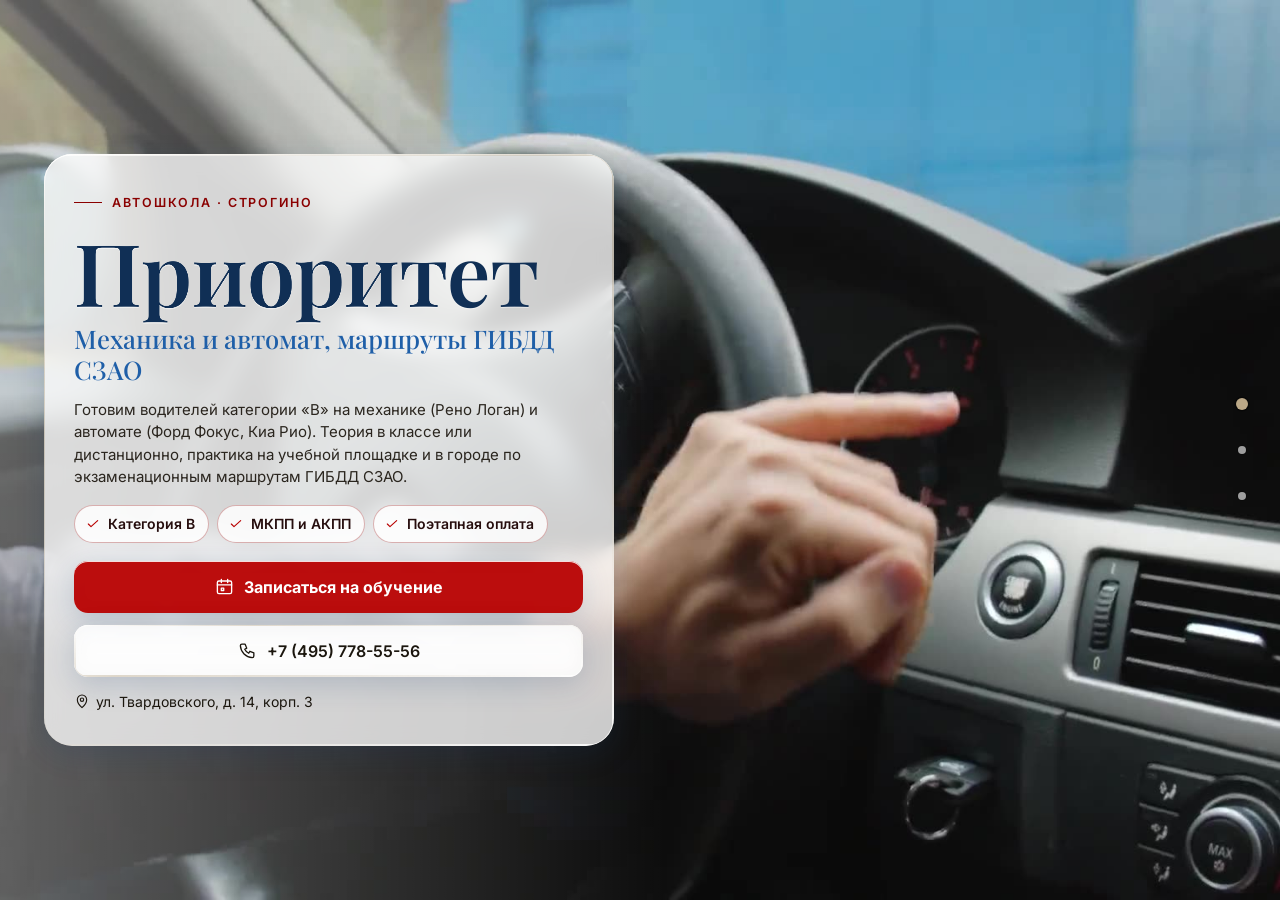
<file: index.html>
<!DOCTYPE html>
<html lang="ru" data-theme="light">
<head>
<meta charset="utf-8">
<meta name="viewport" content="width=device-width, initial-scale=1, viewport-fit=cover">
<title>Автошкола «Приоритет Строгино» — категория B, Москва, от 37 000 ₽</title>
<meta name="description" content="Автошкола «Приоритет Строгино» в Москве, ул. Твардовского, 14, корп. 3: категория B, механика и автомат, поэтапная оплата, теория дистанционно. Специальный курс от 37 000 ₽. Тел. +7 (495) 778-55-56.">
<meta name="robots" content="noindex, nofollow, noarchive">
<meta name="geo.region" content="RU-SPE">
<meta name="geo.placename" content="Санкт-Петербург">
<meta name="geo.position" content="59.8944504;30.4585142">
<meta name="ICBM" content="59.8944504, 30.4585142">
<meta property="og:type" content="website">
<meta property="og:locale" content="ru_RU">
<meta property="og:site_name" content="Автошкола «Приоритет Строгино»">
<meta property="og:title" content="Автошкола «Приоритет Строгино» — категория B, Москва, от 37 000 ₽">
<meta property="og:description" content="Автошкола «Приоритет Строгино» в Москве, ул. Твардовского, 14, корп. 3: категория B, механика и автомат, поэтапная оплата, теория дистанционно. Специальный курс от 37 000 ₽. Тел. +7 (495) 778-55-56.">
<meta name="twitter:card" content="summary_large_image">
<meta name="twitter:title" content="Автошкола «Приоритет Строгино» — категория B, Москва, от 37 000 ₽">
<meta name="twitter:description" content="Автошкола «Приоритет Строгино» в Москве, ул. Твардовского, 14, корп. 3: категория B, механика и автомат, поэтапная оплата, теория дистанционно. Специальный курс от 37 000 ₽. Тел. +7 (495) 778-55-56.">
<meta name="theme-color" content="#fef0f0">
<link rel="icon" href="data:image/svg+xml,%3Csvg%20xmlns%3D%22http%3A//www.w3.org/2000/svg%22%20viewBox%3D%220%200%2064%2064%22%3E%3Crect%20width%3D%2264%22%20height%3D%2264%22%20rx%3D%2214%22%20fill%3D%22%231f5fa8%22/%3E%3Ccircle%20cx%3D%2232%22%20cy%3D%2232%22%20r%3D%2217%22%20fill%3D%22none%22%20stroke%3D%22%23fff%22%20stroke-width%3D%225%22/%3E%3Ccircle%20cx%3D%2232%22%20cy%3D%2232%22%20r%3D%225%22%20fill%3D%22%23ffc54d%22/%3E%3C/svg%3E">
<script>document.documentElement.classList.add('js');try{var _i=parseInt(localStorage.getItem('nb_fs2'),10),_f=[1,1.15,1.3,1.5][_i];if(_f)document.documentElement.style.setProperty('--fs',_f)}catch(e){}</script>
<style id="hero-timing">:root{--hero-d:1.2s}</style>
<link rel="preload" as="image" href="img/hero-poster.jpg" fetchpriority="high">
<!-- шрифты лежат внутри сайта: Google Fonts у российской аудитории режется -->
<style>
@font-face{font-family:'Inter';font-style:normal;font-weight:400;font-display:swap;src:url(assets/fonts/inter-400-cyrillic-ext.woff2) format('woff2');unicode-range:U+0460-052F, U+1C80-1C8A, U+20B4, U+2DE0-2DFF, U+A640-A69F, U+FE2E-FE2F}
@font-face{font-family:'Inter';font-style:normal;font-weight:400;font-display:swap;src:url(assets/fonts/inter-400-cyrillic.woff2) format('woff2');unicode-range:U+0301, U+0400-045F, U+0490-0491, U+04B0-04B1, U+2116}
@font-face{font-family:'Inter';font-style:normal;font-weight:400;font-display:swap;src:url(assets/fonts/inter-400-latin-ext.woff2) format('woff2');unicode-range:U+0100-02BA, U+02BD-02C5, U+02C7-02CC, U+02CE-02D7, U+02DD-02FF, U+0304, U+0308, U+0329, U+1D00-1DBF, U+1E00-1E9F, U+1EF2-1EFF, U+2020, U+20A0-20AB, U+20AD-20C0, U+2113, U+2C60-2C7F, U+A720-A7FF}
@font-face{font-family:'Inter';font-style:normal;font-weight:400;font-display:swap;src:url(assets/fonts/inter-400-latin.woff2) format('woff2');unicode-range:U+0000-00FF, U+0131, U+0152-0153, U+02BB-02BC, U+02C6, U+02DA, U+02DC, U+0304, U+0308, U+0329, U+2000-206F, U+20AC, U+2122, U+2191, U+2193, U+2212, U+2215, U+FEFF, U+FFFD}
@font-face{font-family:'Inter';font-style:normal;font-weight:500;font-display:swap;src:url(assets/fonts/inter-500-cyrillic-ext.woff2) format('woff2');unicode-range:U+0460-052F, U+1C80-1C8A, U+20B4, U+2DE0-2DFF, U+A640-A69F, U+FE2E-FE2F}
@font-face{font-family:'Inter';font-style:normal;font-weight:500;font-display:swap;src:url(assets/fonts/inter-500-cyrillic.woff2) format('woff2');unicode-range:U+0301, U+0400-045F, U+0490-0491, U+04B0-04B1, U+2116}
@font-face{font-family:'Inter';font-style:normal;font-weight:500;font-display:swap;src:url(assets/fonts/inter-500-latin-ext.woff2) format('woff2');unicode-range:U+0100-02BA, U+02BD-02C5, U+02C7-02CC, U+02CE-02D7, U+02DD-02FF, U+0304, U+0308, U+0329, U+1D00-1DBF, U+1E00-1E9F, U+1EF2-1EFF, U+2020, U+20A0-20AB, U+20AD-20C0, U+2113, U+2C60-2C7F, U+A720-A7FF}
@font-face{font-family:'Inter';font-style:normal;font-weight:500;font-display:swap;src:url(assets/fonts/inter-500-latin.woff2) format('woff2');unicode-range:U+0000-00FF, U+0131, U+0152-0153, U+02BB-02BC, U+02C6, U+02DA, U+02DC, U+0304, U+0308, U+0329, U+2000-206F, U+20AC, U+2122, U+2191, U+2193, U+2212, U+2215, U+FEFF, U+FFFD}
@font-face{font-family:'Inter';font-style:normal;font-weight:600;font-display:swap;src:url(assets/fonts/inter-600-cyrillic-ext.woff2) format('woff2');unicode-range:U+0460-052F, U+1C80-1C8A, U+20B4, U+2DE0-2DFF, U+A640-A69F, U+FE2E-FE2F}
@font-face{font-family:'Inter';font-style:normal;font-weight:600;font-display:swap;src:url(assets/fonts/inter-600-cyrillic.woff2) format('woff2');unicode-range:U+0301, U+0400-045F, U+0490-0491, U+04B0-04B1, U+2116}
@font-face{font-family:'Inter';font-style:normal;font-weight:600;font-display:swap;src:url(assets/fonts/inter-600-latin-ext.woff2) format('woff2');unicode-range:U+0100-02BA, U+02BD-02C5, U+02C7-02CC, U+02CE-02D7, U+02DD-02FF, U+0304, U+0308, U+0329, U+1D00-1DBF, U+1E00-1E9F, U+1EF2-1EFF, U+2020, U+20A0-20AB, U+20AD-20C0, U+2113, U+2C60-2C7F, U+A720-A7FF}
@font-face{font-family:'Inter';font-style:normal;font-weight:600;font-display:swap;src:url(assets/fonts/inter-600-latin.woff2) format('woff2');unicode-range:U+0000-00FF, U+0131, U+0152-0153, U+02BB-02BC, U+02C6, U+02DA, U+02DC, U+0304, U+0308, U+0329, U+2000-206F, U+20AC, U+2122, U+2191, U+2193, U+2212, U+2215, U+FEFF, U+FFFD}
@font-face{font-family:'Inter';font-style:normal;font-weight:700;font-display:swap;src:url(assets/fonts/inter-700-cyrillic-ext.woff2) format('woff2');unicode-range:U+0460-052F, U+1C80-1C8A, U+20B4, U+2DE0-2DFF, U+A640-A69F, U+FE2E-FE2F}
@font-face{font-family:'Inter';font-style:normal;font-weight:700;font-display:swap;src:url(assets/fonts/inter-700-cyrillic.woff2) format('woff2');unicode-range:U+0301, U+0400-045F, U+0490-0491, U+04B0-04B1, U+2116}
@font-face{font-family:'Inter';font-style:normal;font-weight:700;font-display:swap;src:url(assets/fonts/inter-700-latin-ext.woff2) format('woff2');unicode-range:U+0100-02BA, U+02BD-02C5, U+02C7-02CC, U+02CE-02D7, U+02DD-02FF, U+0304, U+0308, U+0329, U+1D00-1DBF, U+1E00-1E9F, U+1EF2-1EFF, U+2020, U+20A0-20AB, U+20AD-20C0, U+2113, U+2C60-2C7F, U+A720-A7FF}
@font-face{font-family:'Inter';font-style:normal;font-weight:700;font-display:swap;src:url(assets/fonts/inter-700-latin.woff2) format('woff2');unicode-range:U+0000-00FF, U+0131, U+0152-0153, U+02BB-02BC, U+02C6, U+02DA, U+02DC, U+0304, U+0308, U+0329, U+2000-206F, U+20AC, U+2122, U+2191, U+2193, U+2212, U+2215, U+FEFF, U+FFFD}
@font-face{font-family:'Playfair Display';font-style:normal;font-weight:500;font-display:swap;src:url(assets/fonts/playfair-display-500-cyrillic.woff2) format('woff2');unicode-range:U+0301, U+0400-045F, U+0490-0491, U+04B0-04B1, U+2116}
@font-face{font-family:'Playfair Display';font-style:normal;font-weight:500;font-display:swap;src:url(assets/fonts/playfair-display-500-latin-ext.woff2) format('woff2');unicode-range:U+0100-02BA, U+02BD-02C5, U+02C7-02CC, U+02CE-02D7, U+02DD-02FF, U+0304, U+0308, U+0329, U+1D00-1DBF, U+1E00-1E9F, U+1EF2-1EFF, U+2020, U+20A0-20AB, U+20AD-20C0, U+2113, U+2C60-2C7F, U+A720-A7FF}
@font-face{font-family:'Playfair Display';font-style:normal;font-weight:500;font-display:swap;src:url(assets/fonts/playfair-display-500-latin.woff2) format('woff2');unicode-range:U+0000-00FF, U+0131, U+0152-0153, U+02BB-02BC, U+02C6, U+02DA, U+02DC, U+0304, U+0308, U+0329, U+2000-206F, U+20AC, U+2122, U+2191, U+2193, U+2212, U+2215, U+FEFF, U+FFFD}
@font-face{font-family:'Playfair Display';font-style:normal;font-weight:600;font-display:swap;src:url(assets/fonts/playfair-display-600-cyrillic.woff2) format('woff2');unicode-range:U+0301, U+0400-045F, U+0490-0491, U+04B0-04B1, U+2116}
@font-face{font-family:'Playfair Display';font-style:normal;font-weight:600;font-display:swap;src:url(assets/fonts/playfair-display-600-latin-ext.woff2) format('woff2');unicode-range:U+0100-02BA, U+02BD-02C5, U+02C7-02CC, U+02CE-02D7, U+02DD-02FF, U+0304, U+0308, U+0329, U+1D00-1DBF, U+1E00-1E9F, U+1EF2-1EFF, U+2020, U+20A0-20AB, U+20AD-20C0, U+2113, U+2C60-2C7F, U+A720-A7FF}
@font-face{font-family:'Playfair Display';font-style:normal;font-weight:600;font-display:swap;src:url(assets/fonts/playfair-display-600-latin.woff2) format('woff2');unicode-range:U+0000-00FF, U+0131, U+0152-0153, U+02BB-02BC, U+02C6, U+02DA, U+02DC, U+0304, U+0308, U+0329, U+2000-206F, U+20AC, U+2122, U+2191, U+2193, U+2212, U+2215, U+FEFF, U+FFFD}
/* ===== Notary site — generator stylesheet (light warm base, dark theme by toggle) ===== */
:root{
  --p100:#665230; --p90:#97825e; --p80:#bba887; --p70:#c2b9a9; --p50:#dad5ce; --p40:#e0dedb;
  --p30:#eeece9; --p20:#f1f1f0; --p10:#f8f8f8; --n100:#0e0f11; --n90:#3c404b; --n10:#fff;

  --bg:var(--p10); --bg2:var(--p20); --bg3:var(--p30); --card:var(--n10); --text:var(--n100); --muted:var(--n90);
  --line:var(--p50); --line2:var(--p40); --accent:var(--p90); --accent-d:var(--p100); --accent-l:var(--p80); --accent-soft:var(--p30);
  --on-accent:#fff; --shadow:0 1px 10px rgba(51,51,51,.10); --shadow-lg:0 12px 40px rgba(30,24,10,.14);
  --hero-ov1:rgba(14,15,17,.72); --hero-ov2:rgba(14,15,17,.30); --sec-ov:rgba(248,248,248,.72);
  --ok:#2e8b57; --bad:#b4453b;
  /* те же цвета составляющими: rgba() понимают все браузеры, color-mix() — нет */
  --bg-rgb:248,248,248; --card-rgb:255,255,255; --accent-rgb:151,130,94; --ok-rgb:46,139,87;

  --zc:var(--fs); --fs:1; --vwu:calc(1vw / var(--fs)); --vhu:calc(1vh / var(--fs));   /* масштаб текста (А−/А+) и «честные» vw/vh под ним */
  --hdr-h:68px; --bar-h:70px; --vh:calc(100*var(--vhu)); --gap:24px; --radius:14px; --radius-s:10px;
  --font:"Inter",Tahoma,Arial,sans-serif; --serif:"Playfair Display",Georgia,"Times New Roman",serif;
  --ease:cubic-bezier(.65,.05,.36,1); --speed:520ms;
}
html[data-theme="dark"]{
  --bg:#17150f; --bg2:#1d1a13; --bg3:#252117; --card:#221e15; --text:#f1ebdf; --muted:#b9ae98;
  --line:#3a3325; --line2:#2f2a1e; --accent:#c9b17f; --accent-d:#e0cf9f; --accent-l:#8d7b58; --accent-soft:#2a251a;
  --on-accent:#17150f; --shadow:0 1px 12px rgba(0,0,0,.45); --shadow-lg:0 14px 40px rgba(0,0,0,.55);
  --hero-ov1:rgba(10,9,6,.80); --hero-ov2:rgba(10,9,6,.40); --sec-ov:rgba(16,15,12,.76);
  --bg-rgb:23,21,15; --card-rgb:34,30,21; --accent-rgb:201,177,127;
}

*,*::before,*::after{box-sizing:border-box}
/* А−/А+: весь сайт — шапка, плашки, меню, формы, окна — растёт пропорционально, как при увеличении масштаба в браузере */
html{-webkit-text-size-adjust:100%;scroll-behavior:auto;zoom:var(--fs,1)}
html,body{height:100%;margin:0;overflow:hidden;background:var(--bg);color:var(--text);
  font-family:var(--font);font-size:16px;line-height:1.55;-webkit-font-smoothing:antialiased}
body{overscroll-behavior:none;position:relative}
a{color:inherit;text-decoration:none}
img{display:block;max-width:100%}
button{font:inherit;color:inherit;background:none;border:0;padding:0;cursor:pointer}
input,select,textarea{font:inherit;color:inherit}
h1,h2,h3,h4,p{margin:0}
ul{margin:0;padding:0;list-style:none}
svg{display:block}
.ico{width:22px;height:22px;stroke:currentColor;fill:none;stroke-width:1.7;stroke-linecap:round;stroke-linejoin:round;flex:none}
.vh{position:absolute!important;width:1px;height:1px;overflow:hidden;clip:rect(0 0 0 0);white-space:nowrap}

/* ---------- typography helpers ---------- */
.kicker{display:inline-flex;align-items:center;gap:10px;font-size:13px;font-weight:600;letter-spacing:.14em;text-transform:uppercase;color:var(--accent)}
.kicker::before{content:"";width:28px;height:1px;background:var(--accent)}
.h2{font-size:clamp(26px,calc(3.2*var(--vwu,1vw)),40px);font-weight:600;letter-spacing:-.02em;line-height:1.12;margin-top:10px}
.lead{color:var(--muted);font-size:17px;max-width:640px;margin-top:12px}
.sec-head{margin-bottom:28px}
#contacts .sec-head{margin-bottom:18px}

/* ---------- buttons ---------- */
.btn{display:inline-flex;align-items:center;justify-content:center;gap:10px;min-height:48px;padding:0 22px;border-radius:999px;
  font-weight:600;font-size:15px;line-height:1;border:1.5px solid transparent;transition:background .25s,color .25s,border-color .25s,transform .2s,box-shadow .25s;white-space:nowrap}
.btn:active{transform:translateY(1px)}
.btn-primary{background:var(--accent-d);color:var(--on-accent);border-color:var(--accent-d)}
.btn-primary:hover{background:var(--accent);border-color:var(--accent);color:#fff}
html[data-theme="dark"] .btn-primary:hover{color:#17150f}
.btn-ghost{border-color:var(--line);color:var(--text);background:var(--card)}
.btn-ghost:hover{border-color:var(--accent);color:var(--accent-d)}
.btn-light{background:rgba(255,255,255,.14);color:#fff;border-color:rgba(255,255,255,.55);backdrop-filter:blur(6px)}
.btn-light:hover{background:#fff;color:var(--n100)}
.btn-white{background:#fff;color:var(--n100);border-color:#fff}
.btn-white:hover{background:var(--p30);border-color:var(--p30)}
.btn .ico{width:18px;height:18px}
.btn-sm{min-height:44px;padding:0 16px;font-size:14px}

/* ---------- header ---------- */
.hdr{position:fixed;top:0;left:0;right:0;height:var(--hdr-h);z-index:200;display:flex;align-items:center;
  zoom:calc(1 / var(--zc,1)); --vwu:1vw; --vhu:1vh;   /* А−/А+ шапку не трогают: она всегда как при 100 % (страница в zoom, шапка — встречный zoom) */
  background:rgba(var(--bg-rgb),.88);backdrop-filter:blur(12px);-webkit-backdrop-filter:blur(12px);
  border-bottom:1px solid var(--line2);transition:background .3s}
.hdr-in{width:100%;max-width:1280px;margin:0 auto;padding:0 28px;display:flex;align-items:center;gap:24px}
.brand{display:flex;align-items:center;gap:12px;min-width:0;min-height:44px}
.mono-img{object-fit:contain;background:#fff;padding:2px;box-sizing:border-box}
.mono{width:42px;height:42px;border-radius:12px;background:var(--accent-d);color:var(--on-accent);display:grid;place-items:center;
  font-family:var(--serif);font-size:20px;font-weight:600;flex:none;letter-spacing:.02em}
.brand-t{display:flex;flex-direction:column;line-height:1.15;min-width:0}
.brand-n{font-weight:600;font-size:15px;white-space:nowrap;overflow:hidden;text-overflow:ellipsis}
.brand-s{font-size:13px;color:var(--muted);white-space:nowrap;overflow:hidden;text-overflow:ellipsis}
.nav{display:flex;align-items:center;gap:4px;margin-left:auto}
.nav > li{position:relative}
.nav-a{display:inline-flex;align-items:center;gap:6px;min-height:44px;padding:10px 12px;border-radius:8px;font-size:14px;font-weight:500;color:var(--text);opacity:.8;transition:opacity .2s,background .2s}
.nav-a:hover,.nav-a.cur,.nav > li.open > .nav-a{opacity:1;background:var(--bg3)}
.nav-a .chev{width:14px;height:14px;transition:transform .25s}
.nav > li.open > .nav-a .chev{transform:rotate(180deg)}
.hdr-tools{display:flex;align-items:center;gap:6px;margin-left:8px}
.tool{width:44px;height:44px;border-radius:10px;display:grid;place-items:center;color:var(--text);opacity:.8;transition:background .2s,opacity .2s}
.tool:hover{background:var(--bg3);opacity:1}
.tool .ico{width:20px;height:20px}
.tool-lang{width:auto;padding:0 10px;gap:6px;font-size:13px;font-weight:600;letter-spacing:.04em;display:flex;align-items:center}
.lang-wrap{position:relative}
.lang-dd{position:absolute;right:0;top:calc(100% + 8px);background:var(--card);border:1px solid var(--line);border-radius:12px;box-shadow:var(--shadow-lg);
  padding:6px;min-width:190px;display:none;z-index:210}
.lang-wrap.open .lang-dd{display:block}
.lang-dd button,.lang-dd a{display:flex;width:100%;align-items:center;gap:10px;min-height:44px;padding:9px 12px;border-radius:8px;font-size:14px;text-align:left}
.lang-dd button:hover,.lang-dd a:hover{background:var(--bg3)}
.lang-dd button.cur,.lang-dd a.cur{color:var(--accent-d);font-weight:600}
.lang-dd b{font-size:13px;letter-spacing:.08em;width:26px;color:var(--muted)}
.hdr-book{margin-left:4px}
.burger{display:none}
.moon,.sun{display:none}
html[data-theme="dark"] .sun{display:block}
html:not([data-theme="dark"]) .moon{display:block}

/* mega menu */
.mega{position:absolute;left:50%;top:calc(100% + 10px);transform:translateX(-50%);width:min(980px,calc(calc(100*var(--vwu,1vw)) - 40px));
  background:var(--card);border:1px solid var(--line);border-radius:16px;box-shadow:var(--shadow-lg);padding:20px;display:none;z-index:210}
.nav > li.open > .mega{display:block}
.mega-head{display:flex;justify-content:space-between;align-items:baseline;gap:16px;padding:0 6px 14px;border-bottom:1px solid var(--line2);margin-bottom:12px}
.mega-head b{font-size:14px}
.mega-head span{font-size:13px;color:var(--muted)}
.mega-grid{display:grid;grid-template-columns:repeat(2,1fr);gap:4px}
.mega-it{display:flex;gap:12px;align-items:flex-start;padding:10px 12px;border-radius:10px;text-align:left;width:100%;transition:background .2s}
.mega-it:hover{background:var(--bg3)}
.mega-it .cic{width:38px;height:38px;border-radius:10px;background:var(--accent-soft);color:var(--accent-d);display:grid;place-items:center;flex:none}
.mega-it .cic .ico{width:20px;height:20px}
.mega-it b{display:block;font-size:14px;font-weight:600}
.mega-it small{display:block;font-size:13px;color:var(--muted);line-height:1.35;margin-top:2px}
.mega-it em{font-style:normal;font-size:13px;color:var(--accent);margin-top:3px;display:block}

/* mobile menu */
.mmenu{position:fixed;top:calc(var(--hdr-h) / var(--zc,1));left:0;right:0;bottom:var(--bar-h);z-index:190;background:var(--bg);overflow-y:auto;padding:14px 18px 30px;display:none}
.mmenu.open{display:block}
.mmenu a,.mmenu .macc > button{display:flex;align-items:center;justify-content:space-between;width:100%;padding:14px 6px;border-bottom:1px solid var(--line2);font-size:17px;font-weight:500;text-align:left}
.mmenu .macc > button .chev{width:18px;height:18px;transition:transform .25s}
.mmenu .macc.open > button .chev{transform:rotate(180deg)}
.mmenu .macc-list{display:none;padding:4px 0 8px}
.mmenu .macc.open .macc-list{display:block}
.mmenu .macc-list button{display:flex;align-items:center;gap:12px;width:100%;padding:11px 8px;border-radius:10px;text-align:left;font-size:15px}
.mmenu .macc-list button:hover{background:var(--bg3)}
.mmenu .macc-list .cic{width:32px;height:32px;border-radius:8px;background:var(--accent-soft);color:var(--accent-d);display:grid;place-items:center;flex:none}
.mmenu .macc-list .cic .ico{width:17px;height:17px}
.mmenu-foot{display:flex;flex-wrap:wrap;gap:8px;margin-top:18px}
.mmenu-foot .btn{flex:1}

/* ---------- full-page scroller ---------- */
.fp{position:relative;width:100%;height:var(--vh);overflow:hidden}
.fp-track{will-change:transform;transition:transform var(--speed) var(--ease)}
.fp-track.no-anim{transition:none}
.sec{position:relative;height:var(--vh);width:100%;overflow:hidden}
.sec-scroll{height:100%;overflow-y:auto;overflow-x:hidden;display:flex;flex-direction:column;
  padding:calc(var(--hdr-h) / var(--zc,1) + 20px) 28px calc(var(--bar-h) + 96px);-webkit-overflow-scrolling:touch;scrollbar-width:thin;scrollbar-color:var(--line) transparent}
.wrap{margin:auto;width:100%;max-width:1180px}
.sec-alt{background:var(--bg2)}

/* reveal animation */
.rv{opacity:0;transform:translateY(18px);transition:opacity .7s ease,transform .7s ease;transition-delay:calc(var(--i,0) * 90ms)}
.sec.active .rv{opacity:1;transform:none}

/* side dots */
.dots{position:fixed;right:16px;top:50%;transform:translateY(-50%);z-index:150;display:flex;flex-direction:column;gap:2px}
.dots button{position:relative;width:44px;height:44px;display:grid;place-items:center}
.dots button::after{content:"";width:8px;height:8px;border-radius:50%;background:var(--muted);opacity:.45;transition:transform .25s,opacity .25s,background .25s}
.dots button:hover::after{opacity:.9}
.dots button.cur::after{background:var(--accent);opacity:1;transform:scale(1.5)}
.dots button span{position:absolute;right:32px;top:50%;transform:translateY(-50%) translateX(6px);background:var(--n100);color:#fff;font-size:13px;
  padding:5px 10px;border-radius:6px;white-space:nowrap;opacity:0;pointer-events:none;transition:opacity .2s,transform .2s}
.dots button:hover span{opacity:1;transform:translateY(-50%)}
.sec-hero ~ .dots{color:#fff}
body[data-sec="0"] .dots button::after{background:#fff}
body[data-sec="0"] .dots button.cur::after{background:var(--p80)}

.sec:not(.sec-hero) .sec-scroll{position:relative;z-index:1}

.status{display:inline-flex;align-items:center;gap:8px;padding:8px 14px 8px 10px;border-radius:999px;background:rgba(255,255,255,.12);border:1px solid rgba(255,255,255,.28);font-size:13px;backdrop-filter:blur(6px)}
.status i{width:9px;height:9px;border-radius:50%;background:#7bd389;box-shadow:0 0 0 3px rgba(123,211,137,.28)}
.status.closed i{background:#f08a7e;box-shadow:0 0 0 3px rgba(240,138,126,.28)}
.status.soon i{background:#f0c674;box-shadow:0 0 0 3px rgba(240,198,116,.28)}
.status span{opacity:.85}
.addr-link{display:inline-flex;align-items:center;gap:6px;border-bottom:1px solid currentColor;padding:13px 0 14px;margin:-13px 0 -14px;transition:color .2s}
.addr-link:hover{color:var(--accent)}
.addr-link .ico{width:16px;height:16px}

/* ---------- services ---------- */
.svc-grid{display:grid;grid-template-columns:repeat(5,1fr);gap:14px}
.svc{display:flex;flex-direction:column;align-items:flex-start;gap:10px;padding:18px 16px 16px;border-radius:var(--radius);background:var(--card);border:1px solid var(--line2);
  text-align:left;min-height:170px;transition:transform .25s,box-shadow .25s,border-color .25s;position:relative}
.svc:hover{transform:translateY(-3px);box-shadow:var(--shadow-lg);border-color:var(--accent-l)}
.svc .cic{width:44px;height:44px;border-radius:12px;background:var(--accent-soft);color:var(--accent-d);display:grid;place-items:center}
.svc b{font-size:15px;font-weight:600;line-height:1.3}
.svc small{font-size:13px;color:var(--muted);line-height:1.35}
.svc em{font-style:normal;font-size:13px;color:var(--accent);margin-top:auto;padding-top:6px;display:inline-flex;align-items:center;gap:4px}
.svc em .ico{width:12px;height:12px}

/* ---------- about ---------- */
.about{display:grid;grid-template-columns:1.15fr .85fr;gap:48px;align-items:start}
.about-txt p{color:var(--muted);margin-top:14px;font-size:16px}
.about-txt p:first-of-type{color:var(--text)}
.quote{margin-top:22px;padding:16px 20px;border-left:3px solid var(--accent);background:var(--card);border-radius:0 12px 12px 0;font-family:var(--serif);font-size:18px;line-height:1.45;color:var(--text)}
.creds{display:grid;gap:10px}
.cred{display:flex;gap:14px;align-items:center;padding:14px 16px;border-radius:12px;background:var(--card);border:1px solid var(--line2)}
.cred .cic{width:40px;height:40px;border-radius:10px;background:var(--accent-soft);color:var(--accent-d);display:grid;place-items:center;flex:none}
.cred .cic .ico{width:20px;height:20px}
.cred small{display:block;font-size:13px;color:var(--muted);text-transform:uppercase;letter-spacing:.06em}
.cred b{display:block;font-size:15px;font-weight:600;line-height:1.3}
.chips{display:flex;flex-wrap:wrap;gap:8px;margin-top:16px}
.chips li{padding:8px 14px;border-radius:999px;border:1px solid var(--accent-l);color:var(--accent-d);font-size:13.5px;font-weight:500;background:var(--card)}
.strong-lbl{margin-top:22px;font-size:13px;text-transform:uppercase;letter-spacing:.1em;color:var(--muted)}

/* ---------- how ---------- */
.steps{display:grid;grid-template-columns:repeat(5,1fr);gap:16px;position:relative;margin-top:14px}
.steps::before{content:"";position:absolute;left:8%;right:8%;top:30px;height:1px;background:var(--line)}
.step{position:relative;padding:0 8px}
.step-n{width:60px;height:60px;border-radius:50%;background:var(--card);border:1.5px solid var(--accent-l);color:var(--accent-d);display:grid;place-items:center;
  font-family:var(--serif);font-size:24px;font-weight:600;position:relative;z-index:1;transition:background .4s,color .4s}
.sec.active .step-n{animation:pop .6s var(--ease) both;animation-delay:calc(var(--i) * 140ms + 150ms)}
@keyframes pop{0%{transform:scale(.6);opacity:0}60%{transform:scale(1.08);opacity:1}100%{transform:scale(1)}}
.step b{display:block;margin-top:16px;font-size:17px;font-weight:600}
.step p{color:var(--muted);font-size:14.5px;margin-top:6px}

/* ---------- reviews ---------- */
.reviews{display:grid;grid-template-columns:300px 1fr;gap:28px;align-items:start}
.rsum{background:var(--card);border:1px solid var(--line2);border-radius:var(--radius);padding:26px 24px;text-align:center}
.rsum .big{font-family:var(--serif);font-size:64px;line-height:1;font-weight:500;color:var(--accent-d)}
.stars{display:inline-flex;gap:3px;--fill:100%}
.stars svg{width:20px;height:20px}
.stars .st{fill:var(--line);stroke:none}
.stars .st.on{fill:#e7b73b}
.stars .st.half{fill:url(#halfgrad)}
.rsum .stars{margin-top:8px}
.rsum p{color:var(--muted);font-size:13.5px;margin-top:10px;line-height:1.4}
.rsum .btn{margin-top:16px;width:100%}
.rsum .gis{display:block;margin:10px 0 -14px;padding:14px 0;font-size:13px;color:var(--accent-d);text-decoration:underline;text-underline-offset:3px}
.rgrid{display:grid;grid-template-columns:repeat(2,1fr);gap:14px}
.rev{background:var(--card);border:1px solid var(--line2);border-radius:var(--radius);padding:20px;display:flex;flex-direction:column;gap:10px}
.rev .stars svg{width:15px;height:15px}
.rev p{font-size:14.5px;line-height:1.5;flex:1}
.rev p::before{content:"“";font-family:var(--serif);color:var(--accent);font-size:22px;line-height:0;margin-right:4px;vertical-align:-6px}
.rev-meta{display:flex;flex-wrap:wrap;justify-content:space-between;gap:4px 10px;align-items:baseline;font-size:13px;color:var(--muted)}
.rev-meta b{color:var(--text);font-weight:600}
.rev-src{display:inline-flex;align-items:center;gap:5px;white-space:nowrap;margin-left:auto}
.rev-src i{width:6px;height:6px;border-radius:50%;background:var(--accent)}
.rev-sample{color:var(--muted);font-style:italic;opacity:.85}
.rev-real{color:var(--accent-d);font-weight:600}
.rev-real i{background:var(--ok)}
.rev-is-real{border-color:var(--accent-l)}
.demo-note{margin-top:14px;max-width:760px;font-size:13.5px;line-height:1.45;color:var(--muted);background:var(--accent-soft);
  border-left:3px solid var(--accent);border-radius:0 8px 8px 0;padding:8px 12px}
.rnote{margin-top:14px;font-size:13px;color:var(--muted)}

/* ---------- faq ---------- */
.faq{display:grid;grid-template-columns:1fr 1fr;gap:0 32px;align-items:start}
.faq-col{display:flex;flex-direction:column}
.fq{border-bottom:1px solid var(--line)}
.fq > button{display:flex;width:100%;align-items:center;justify-content:space-between;gap:16px;min-height:44px;padding:16px 4px;text-align:left;font-weight:600;font-size:15.5px;line-height:1.35}
.fq > button .pl{width:26px;height:26px;border-radius:50%;border:1px solid var(--line);display:grid;place-items:center;flex:none;color:var(--accent-d);transition:transform .3s,background .3s}
.fq > button .pl .ico{width:14px;height:14px}
.fq.open > button .pl{transform:rotate(45deg);background:var(--accent-soft)}
.fq-a{display:grid;grid-template-rows:0fr;transition:grid-template-rows .35s var(--ease)}
.fq.open .fq-a{grid-template-rows:1fr}
.fq-a > div{overflow:hidden}
.fq-a p{color:var(--muted);font-size:14.5px;padding:0 4px 16px;line-height:1.55}
.fq-a .faq-note{font-size:13px;color:var(--accent-d);padding-bottom:6px}
.fq-a .faq-note:empty{display:none}

/* ---------- contacts ---------- */
.contacts{display:grid;grid-template-columns:1fr 1.05fr 1fr;gap:18px;align-items:stretch}
.contacts .cbox{padding:16px 18px}
.cbox{background:var(--card);border:1px solid var(--line2);border-radius:var(--radius);padding:20px}
.cl{display:grid;gap:12px}
.cl li{display:flex;gap:12px;align-items:flex-start}
.cl .cic{width:36px;height:36px;border-radius:10px;background:var(--accent-soft);color:var(--accent-d);display:grid;place-items:center;flex:none}
.cl .cic .ico{width:18px;height:18px}
.cl small{display:block;font-size:13px;color:var(--muted);text-transform:uppercase;letter-spacing:.06em}
.cl b{display:block;font-weight:500;font-size:15px;line-height:1.4}
.cl a.tel,.cl a.mail{display:block;padding:14px 0;margin:-14px 0}
.cl a.tel:hover,.cl a.mail:hover{color:var(--accent-d)}
.hours-link{display:inline-block;font-size:13px;color:var(--accent-d);text-decoration:underline;text-underline-offset:3px;padding:14px 0;margin:-14px 0}
.cl .msgs{display:flex;gap:8px;margin-top:4px;flex-wrap:wrap}
.cl .msgs a{display:inline-flex;align-items:center;gap:6px;padding:6px 10px;border-radius:8px;border:1px solid var(--line);font-size:13px;min-height:44px}
.cl .msgs a .ico{width:16px;height:16px}
.mapbox{display:flex;flex-direction:column;gap:12px;padding:12px}
.map{flex:1;min-height:280px;border-radius:10px;overflow:hidden;border:1px solid var(--line);background:var(--bg3);position:relative}
.map iframe{width:100%;height:100%;border:0;position:absolute;inset:0}
.map-actions{display:flex;gap:8px;flex-wrap:wrap}
.map-actions .btn{flex:1;min-height:44px;font-size:14px;padding:0 12px}

/* form */
.form h3{font-size:19px;font-weight:600}
.form .fdesc{color:var(--muted);font-size:13.5px;margin-top:6px}
.fg{display:grid;gap:8px;margin-top:12px}
.f2{display:grid;grid-template-columns:1fr 1fr;gap:10px}
.fld{display:flex;flex-direction:column;gap:4px}
.fld label{font-size:13px;color:var(--muted);font-weight:500}
.fld input,.fld select,.fld textarea{width:100%;background:var(--bg);border:1px solid var(--line);border-radius:10px;padding:8px 12px;font-size:14px;transition:border-color .2s,box-shadow .2s;min-height:44px}
.fld textarea{min-height:48px;resize:vertical}
.fld input:focus,.fld select:focus,.fld textarea:focus{outline:0;border-color:var(--accent);box-shadow:0 0 0 3px rgba(var(--accent-rgb),.22)}
.fld.err input,.fld.err select{border-color:var(--bad)}
.ferr{font-size:13px;color:var(--bad);display:none}
.fld.err .ferr{display:block}
.fnote{font-size:13px;color:var(--muted);margin-top:8px;line-height:1.4}
.fok{display:none;margin-top:10px;padding:10px 12px;border-radius:10px;background:rgba(var(--ok-rgb),.12);color:var(--ok);font-size:13.5px}
.fok.show{display:block}

.foot{margin-top:18px;padding-top:12px;padding-left:250px;flex-wrap:nowrap;align-items:flex-start;border-top:1px solid var(--line2);display:flex;justify-content:space-between;gap:16px;flex-wrap:wrap;font-size:13px;color:var(--muted)}
.foot p{max-width:none}
.foot .fl{white-space:nowrap;flex:none}
.foot .fl a{margin-left:14px;padding:14px 0;margin-top:-14px;margin-bottom:-14px;display:inline-block;min-width:44px;text-align:center;text-decoration:underline;text-underline-offset:3px}

/* ---------- bottom bar ---------- */
.bar{position:fixed;inset:auto 0 0;z-index:300;background:var(--card);box-shadow:0 -1px 10px rgba(51,51,51,.1);border-top:1px solid var(--line2);
  padding:6px 0;padding-bottom:calc(6px + env(safe-area-inset-bottom,0px))}
.bar-in{display:flex;justify-content:space-around;align-items:center;max-width:1080px;margin:0 auto}
.bi{display:flex;flex-direction:column;align-items:center;gap:5px;padding:8px 24px;border-radius:10px;font-size:13.5px;line-height:1;color:var(--text);opacity:.65;
  transition:opacity .3s,background .3s,color .3s;flex:1;max-width:190px;min-width:0}
.bi span{white-space:nowrap;max-width:100%;overflow:hidden;text-overflow:ellipsis}
.bi .ico{width:24px;height:24px}
.bi:hover{opacity:1;background:var(--bg3)}
.bi.cur{opacity:1;color:var(--accent-d)}


/* ---------- modals ---------- */
.modal{position:fixed;inset:0;z-index:400;background:rgba(14,15,17,.62);display:none;align-items:center;justify-content:center;padding:20px}
.modal.open{display:flex}
.mbox{background:var(--card);color:var(--text);border-radius:18px;width:100%;max-width:560px;max-height:min(calc(86*var(--vhu,1vh)),860px);overflow:auto;padding:26px 26px 22px;position:relative;box-shadow:var(--shadow-lg);
  animation:mup .3s var(--ease)}
@keyframes mup{from{opacity:0;transform:translateY(16px) scale(.98)}to{opacity:1;transform:none}}
.mbox-lg{max-width:760px}
.mclose{position:absolute;top:12px;right:12px;width:44px;height:44px;border-radius:50%;display:grid;place-items:center;color:var(--muted)}
.mclose:hover{background:var(--bg3);color:var(--text)}
.mbox h3{font-size:22px;font-weight:600;padding-right:36px}
.mbox .msub{color:var(--muted);font-size:14px;margin-top:4px}
.hours-t{width:100%;border-collapse:collapse;margin-top:16px;font-size:15px}
.hours-t td{padding:9px 6px;border-bottom:1px solid var(--line2)}
.hours-t td:last-child{text-align:right;font-weight:500;white-space:nowrap}
.hours-t tr.today td{color:var(--accent-d);font-weight:600}
.hours-t tr.today td:first-child::after{content:" · " attr(data-today);font-weight:400;font-size:13px;color:var(--muted)}
.hours-t tr.off td:last-child{color:var(--muted);font-weight:400}
.mnote{margin-top:14px;padding:12px 14px;border-radius:10px;background:var(--bg2);font-size:13.5px;color:var(--muted)}
.mnote b{display:block;color:var(--text);margin-bottom:3px;font-size:13px}
.mcontacts{display:flex;flex-wrap:wrap;gap:8px;margin-top:14px}
.mcontacts a{display:inline-flex;align-items:center;gap:7px;min-height:44px;padding:9px 13px;border-radius:10px;border:1px solid var(--line);font-size:13.5px}
.mcontacts a .ico{width:16px;height:16px}
.mcontacts a:hover{border-color:var(--accent)}
/* способы записи: позвонить, написать на почту, заказать обратный звонок */
.bk-opts{display:grid;gap:10px;margin-top:14px}
.bk-opt{display:flex;align-items:center;gap:14px;min-height:60px;padding:10px 16px;border-radius:14px;border:1px solid var(--line);background:var(--bg3);color:var(--text);font-size:16px;font-weight:600;text-align:left;text-decoration:none;transition:border-color .2s,background .2s}
.bk-opt:hover{border-color:var(--accent);background:var(--accent-soft)}
.bk-opt .ico{width:24px;height:24px;color:var(--accent-d);flex:none}
.bk-opt small{display:block;font-weight:400;font-size:13px;color:var(--muted);margin-top:1px}
.mbox-book{max-width:440px}
/* оплата значками, подпись у общего телефона */
.pay-pills{display:flex;flex-wrap:wrap;gap:6px;margin-top:5px}
.pay-pill{display:inline-flex;align-items:center;gap:6px;padding:4px 11px 4px 9px;border-radius:999px;border:1px solid var(--line);background:var(--bg3);font-size:13px;font-weight:600;line-height:1.3;white-space:nowrap}
.pay-pill .ico{width:15px;height:15px;color:var(--accent-d)}
.pay-pill.pay-logo{background:#fff;border-color:rgba(0,0,0,.12);padding:3px 11px;min-height:28px}
.pay-pill.pay-logo img{display:block;height:17px;width:auto}
.pay-pill.pay-logo img[src$="sbp.svg"]{height:20px}

.brand-t{display:flex;flex-direction:column;justify-content:center;gap:2px;line-height:1.1;min-width:0}
.brand-s{display:block;font-size:10.5px;font-weight:600;letter-spacing:.16em;text-transform:uppercase;color:var(--muted);white-space:nowrap;overflow:visible;text-overflow:clip}
.brand-n{font-size:16px;font-weight:600;white-space:nowrap;overflow:visible;text-overflow:clip}
.nav-a{white-space:nowrap}
#navServices{position:static}
.mega{max-height:calc(calc(100*var(--vhu,1vh)) - var(--hdr-h) - 24px);overflow-y:auto;top:calc(100% + 6px);width:min(980px,calc(calc(100*var(--vwu,1vw)) - 32px))}
@media screen and (max-width:760px){.mega-grid{grid-template-columns:1fr}}
@media screen and (max-width:479px){.brand-t{display:flex}.brand-s{font-size:9px;letter-spacing:.14em}.brand-n{font-size:12.5px;white-space:normal;line-height:1.12}}
.bk-inline{grid-template-columns:repeat(3,1fr);gap:8px}
.bk-inline .bk-opt{flex-direction:column;justify-content:center;gap:5px;min-height:76px;padding:9px 6px;font-size:13.5px;text-align:center;line-height:1.2}
.bk-inline .bk-opt .ico{width:22px;height:22px}
.bk-inline .bk-opt small{display:none}
/* services modal */
.svc-list{margin-top:16px;display:grid;grid-template-columns:1fr 1fr;gap:6px}
.svc-list button{display:flex;gap:10px;align-items:center;width:100%;min-height:44px;text-align:left;padding:10px 12px;border-radius:10px;font-size:14px;line-height:1.35;border:1px solid var(--line2);background:var(--bg)}
.svc-list button:hover{border-color:var(--accent);background:var(--accent-soft)}
.svc-list button .ico{width:16px;height:16px;color:var(--accent);margin-top:2px}
.mhint{font-size:13px;color:var(--muted);margin-top:12px}
.mhead{display:flex;gap:14px;align-items:center;padding-right:36px}
.mhead .cic{width:48px;height:48px;border-radius:12px;background:var(--accent-soft);color:var(--accent-d);display:grid;place-items:center;flex:none}

/* ---------- responsive ---------- */
@media (max-width:1200px){
  .svc-grid{grid-template-columns:repeat(5,1fr)}
  .svc{min-height:160px;padding:14px}
  .svc small{display:none}
}
@media screen and (max-width:991px){
  :root{--hdr-h:62px}
  .nav,.hdr-book{display:none}
  .burger{display:grid}
  .hdr-in{padding:0 18px;gap:12px}
}
@media (max-width:991px){
  :root{--bar-h:64px}
  .sec-scroll{padding:calc(var(--hdr-h) / var(--zc,1) + 16px) 22px calc(var(--bar-h) + 96px)}
  .dots{right:8px;gap:8px}
  .dots button span{display:none}
  .svc-grid{grid-template-columns:repeat(3,1fr);gap:10px}
  .svc{min-height:0}
  .about{grid-template-columns:1fr;gap:22px}
  .steps{grid-template-columns:repeat(5,1fr);gap:10px}
  .step-n{width:48px;height:48px;font-size:20px}
  .step b{font-size:15px}.step p{font-size:13px}
  .reviews{grid-template-columns:1fr;gap:16px}
  .rsum{display:flex;align-items:center;gap:18px;text-align:left;padding:16px 18px}
  .rsum .big{font-size:44px}.rsum .stars{margin:0}.rsum p{margin:0;flex:1}.rsum .btn{margin:0;width:auto}.rsum .gis{display:none}
  .faq{grid-template-columns:1fr;gap:0}
  .contacts{grid-template-columns:1fr 1fr}
  .foot{padding-left:0}
  .contacts .form{grid-column:1 / -1}
  .map{min-height:240px}
  .bi{padding:10px 12px;font-size:13px}
}
@media (max-width:767px){
  :root{--bar-h:62px}
  .h2{font-size:26px}
  .lead{font-size:15px}
  .sec-head{margin-bottom:18px}
  .sec-scroll{padding-left:16px;padding-right:16px}
  .svc-grid{grid-template-columns:repeat(2,1fr);gap:10px}
  .svc{padding:12px;gap:8px}
  .svc .cic{width:36px;height:36px}
  .svc b{font-size:13.5px}
  .svc em{display:none}
  .steps{grid-template-columns:1fr;gap:12px}
  .steps::before{left:24px;right:auto;top:10px;bottom:10px;height:auto;width:1px}
  .step{display:grid;grid-template-columns:48px 1fr;gap:14px;align-items:start;padding:0}
  .step-n{grid-row:1 / span 2}
  .step b{margin-top:10px;grid-column:2}
  .step p{grid-column:2;margin-top:2px}
  .rgrid{display:flex;overflow-x:auto;gap:12px;scroll-snap-type:x mandatory;padding-bottom:8px;margin:0 -16px;padding-left:16px;padding-right:16px;scrollbar-width:none}
  .rgrid::-webkit-scrollbar{display:none}
  .rev{flex:0 0 82%;scroll-snap-align:start}
  .rsum{flex-wrap:wrap;gap:12px}
  .rsum p{flex-basis:100%}
  .contacts{grid-template-columns:1fr;gap:14px}
  .contacts .form{grid-column:auto}
  .cbox{padding:16px}
  .map{min-height:220px}
  .f2{grid-template-columns:1fr}
  .foot{flex-direction:column;gap:8px;padding-left:0}
  .bi{padding:8px 4px;font-size:13px;gap:4px}
  .bi .ico{width:22px;height:22px}
  .sec-scroll{padding-bottom:calc(var(--bar-h) + 66px)}
  .mmenu{padding-bottom:80px}
  .demo-note{font-size:13px;padding:7px 10px}
  .mbox{padding:22px 18px 18px;border-radius:16px}
  .svc-list{grid-template-columns:1fr}
  .dots{right:6px;gap:0}
  .dots button{width:44px;height:44px}
  .dots button::after{width:6px;height:6px}
}
@media screen and (max-width:479px){
  :root{--hdr-h:58px}
  .mono{width:36px;height:36px;font-size:17px;border-radius:10px}
  .brand-n{font-size:14px}
  /* тапы в шапке доведены до 44px (см. .tool ниже) — на самой узкой ширине
     текстовому названию рядом с логотипом уже не хватает места без обрезки,
     поэтому в шапке оставляем только логотип-ссылку */
  .tool{width:44px;height:44px}
  .tool-lang{padding:0 8px;width:auto}
  .tool-lang .ico{display:none}
}
@media (max-width:479px){
  :root{--bar-h:60px}
  .svc{padding:11px 10px}
  .svc b{font-size:13px}
  .bi{padding:6px 2px;font-size:13px;gap:4px;width:100%;max-width:none;letter-spacing:-.01em}
  .bi .ico{width:20px;height:20px}
  .bar{padding:5px 0}
  .cl b{font-size:14px}
}
@media (max-height:640px) and (min-width:768px){
  .svc{min-height:0}
}
@media (prefers-reduced-motion:reduce){
  .fp-track{transition-duration:0s}
  .rv{transition:none;opacity:1;transform:none}
}


/* пометка «демонстрационный проект» в подвале */
.foot-demo{margin-top:.5em;font-size:13px;line-height:1.45;opacity:.62}
.foot-demo a{padding:14px 0;margin:-14px 0;display:inline-block;min-width:44px;text-decoration:underline}

/* --- материалы конторы (перенесённый контент клиента) --- */
.info-links{display:flex;flex-wrap:wrap;gap:10px;justify-content:center;margin-top:26px}
.info-links .ilink{display:inline-flex;align-items:center;gap:8px;min-height:44px;padding:9px 16px;border-radius:999px;border:1px solid var(--line);background:var(--card);color:var(--text);font:inherit;font-size:14px;cursor:pointer;transition:background .2s,border-color .2s}
.info-links .ilink:hover{border-color:var(--accent-d);background:var(--bg-alt)}
.info-tabs{display:flex;flex-wrap:wrap;gap:8px;margin:14px 0 4px}
.info-tabs button{min-height:44px;padding:7px 13px;border-radius:999px;border:1px solid var(--line);background:transparent;color:var(--text);font:inherit;font-size:13px;cursor:pointer}
.info-tabs button[aria-selected="true"]{background:var(--accent-d);border-color:var(--accent-d);color:#fff}
.info-body{max-height:min(calc(56*var(--vhu,1vh)),520px);overflow:auto;margin-top:10px;padding-right:4px}
.info-note{font-size:13px;opacity:.7;margin:6px 0 10px}
.info-i{border-bottom:1px solid var(--line)}
.info-i > button{width:100%;display:flex;justify-content:space-between;align-items:center;gap:12px;padding:13px 2px;background:none;border:0;color:inherit;font:inherit;font-weight:600;text-align:left;cursor:pointer}
.info-i > button .pl{width:26px;height:26px;border-radius:50%;border:1px solid var(--line);display:grid;place-items:center;flex:none;color:var(--accent-d);transition:transform .3s,background .3s}
.info-i > button .pl .ico{width:14px;height:14px}
.info-i.open > button .pl{transform:rotate(45deg);background:var(--accent-soft)}
.info-i > div{display:none;padding:0 2px 14px;font-size:15px;line-height:1.62}
.info-i.open > div{display:block}
.info-i p{margin:0 0 10px}
.info-i h4{margin:14px 0 6px;font-size:15px}
.info-i ul{margin:0 0 10px;padding-left:20px}
.info-i li{margin:0 0 5px}
.info-i table{width:100%;border-collapse:collapse;margin:0 0 12px;font-size:14px}
.info-i th,.info-i td{border:1px solid var(--line);padding:7px 9px;text-align:left;vertical-align:top}
.info-f{display:inline-flex;align-items:center;gap:7px;margin:0 8px 8px 0;min-height:44px;padding:7px 12px;border:1px solid var(--line);border-radius:8px;font-size:13px;text-decoration:none;color:var(--accent-d)}
.info-src{display:block;font-size:13px;opacity:.55;margin-top:8px}

/* мобильный: экран должен помещаться целиком, без прокрутки внутри секции —
   поэтому убираем самое объёмное (встроенная карта заменяется кнопкой) и поджимаем формы */
@media (max-width:760px){
  .mapbox .map{display:none}
  .mapbox{padding:0;background:none;border:0}
  /* карточка со списком контактов на телефоне не нужна: адрес, телефон, часы —
     в нижней плашке; прячем её целиком, иначе остаётся пустая рамка */
  #contacts .cbox-info{display:none}
  .foot{padding-left:0;font-size:13px;gap:8px}
  .foot .fl{white-space:normal;flex:1 1 auto}
  .foot .fl a{margin:-14px 12px -14px 0;padding:14px 0;display:inline-block}
  .form .fld{margin-bottom:8px}
  .reviews .rev:nth-child(n+4){display:none}
  .creds .cred:nth-child(n+4){display:none}
  /* второстепенное на телефоне убираем: метро и оплата есть в модалке часов,
     язык и удобное время можно написать в комментарии */
  .cl li.li-metro,.cl li.li-payment{display:none}
  .fld-lang,.fld-time{display:none}
  .foot [data-i18n="foot_disclaimer"]{display:none}
  .foot{padding-top:10px;font-size:13px}
  #about .sec-head .lead,#contacts .sec-head .lead,.form .fnote{display:none}
  /* на телефоне адрес, часы и телефоны всегда под рукой в нижней плашке,
     поэтому на экране контактов оставляем форму и кнопки карты */
  #about .quote,#about .about-txt p:nth-of-type(3){display:none}
  .creds .cred:nth-child(n+3){display:none}
}

/* ---------- размер текста и режим для слабовидящих ---------- */
.tool-a span{font-weight:700;font-size:13px;line-height:1;letter-spacing:.01em}
#hcBtn[aria-pressed="true"]{border-color:var(--accent-d);color:var(--accent-d)}

html[data-hc="1"]{
  --bg:#000; --bg2:#000; --bg3:#000; --card:#000; --text:#fff; --muted:#fff;
  --line:#fff; --line2:#fff; --accent:#ffe14d; --accent-d:#ffe14d; --accent-l:#ffe14d;
  --accent-soft:#000; --on-accent:#000; --shadow:none; --shadow-lg:none;
  --hero-ov1:rgba(0,0,0,.9); --hero-ov2:rgba(0,0,0,.85); --sec-ov:rgba(0,0,0,.92);
  --bg-rgb:0,0,0; --card-rgb:0,0,0; --accent-rgb:255,225,77;
}
html[data-hc="1"] body{background:#000;color:#fff}
html[data-hc="1"] .sec-bg,html[data-hc="1"] .hero-bg,html[data-hc="1"] .sec-photo{display:none!important}
html[data-hc="1"] *{text-shadow:none!important;box-shadow:none!important;backdrop-filter:none!important}
html[data-hc="1"] .card,html[data-hc="1"] .tool,html[data-hc="1"] .btn,
html[data-hc="1"] .chip,html[data-hc="1"] .tag{border:2px solid #fff!important;background:#000!important;color:#fff!important}
html[data-hc="1"] .btn-primary{background:#ffe14d!important;color:#000!important;border-color:#ffe14d!important}
html[data-hc="1"] .btn-primary *{color:#000!important}
html[data-hc="1"] .sec-scroll :where(p,li,span,small,b,strong,h1,h2,h3,h4,td,th,div){color:#fff!important;opacity:1!important}
html[data-hc="1"] a:not(.btn):not(.nav-a){text-decoration:underline;color:#ffe14d!important}
html[data-hc="1"] :focus-visible{outline:3px solid #ffe14d;outline-offset:2px}

/* палец должен попадать и по ширине, не только по высоте — правило в самом
   конце файла, чтобы точно не быть перебитым медиа-запросами/темой выше */
.tool,.tool-lang,.brand{min-width:44px}

</style>
<link rel="stylesheet" href="css/etalon.css?v=20261112f">
<link rel="stylesheet" href="css/title-b.css?v=20261112f">
<link rel="stylesheet" href="css/nevo.css?v=20261112f">
<link rel="stylesheet" href="css/school.css?v=1">
<script type="application/ld+json">{"@context": "https://schema.org", "@type": "DrivingSchool", "name": "Автошкола «Приоритет Строгино»", "telephone": "+7 (495) 778-55-56", "email": "info@avto-prioritet.ru", "sameAs": [], "address": {"@type": "PostalAddress", "streetAddress": "ул. Твардовского, д. 14, корп. 3", "addressLocality": "Москва", "addressCountry": "RU"}, "geo": {"@type": "GeoCoordinates", "latitude": 55.7943633, "longitude": 37.4059121}, "department": [], "hasOfferCatalog": {"@type": "OfferCatalog", "name": "Обучение вождению", "itemListElement": [{"@type": "Offer", "itemOffered": {"@type": "Course", "name": "B  — «Максимальный курс» — Стоимость"}, "price": "52000", "priceCurrency": "RUB"}, {"@type": "Offer", "itemOffered": {"@type": "Course", "name": "B  — «Стандартный курс» — Стоимость"}, "price": "47000", "priceCurrency": "RUB"}, {"@type": "Offer", "itemOffered": {"@type": "Course", "name": "B  — «Специальный курс» — Стоимость"}, "price": "37000", "priceCurrency": "RUB"}]}}</script>
<style id="city-map-bg">
/* Фон раздела «Как нас найти» — картинка города школы */
#contacts .sec-bg{background:#1c2633}
#contacts .sec-bg .a4bg{display:none}
#contacts .sec-bg .city-bg{position:absolute;inset:0}
#contacts .sec-bg .city-bg img{opacity:1;object-fit:cover;object-position:50% 60%}
#contacts .sec-bg::after,html[data-theme="light"]:not([data-hc="1"]) #contacts .sec-bg::after{background:linear-gradient(180deg,rgba(10,22,40,.10) 0%,rgba(10,22,40,.30) 100%)}
html[data-theme="dark"] #contacts .sec-bg::after{background:rgba(5,12,24,.55)}
@media (max-width:760px){#contacts .sec-bg .city-bg img{object-position:50% 50%}}
</style>
</head>
<body data-sec="0">
<svg xmlns="http://www.w3.org/2000/svg" style="display:none" aria-hidden="true">
<!-- Font Awesome Free 5.13.0 by @fontawesome - https://fontawesome.com License - https://fontawesome.com/license/free (Icons: CC BY 4.0) --><symbol id="fa-wa" viewBox="0 0 448 512"><path fill="currentColor" stroke="none" d="M380.9 97.1C339 55.1 283.2 32 223.9 32c-122.4 0-222 99.6-222 222 0 39.1 10.2 77.3 29.6 111L0 480l117.7-30.9c32.4 17.7 68.9 27 106.1 27h.1c122.3 0 224.1-99.6 224.1-222 0-59.3-25.2-115-67.1-157zm-157 341.6c-33.2 0-65.7-8.9-94-25.7l-6.7-4-69.8 18.3L72 359.2l-4.4-7c-18.5-29.4-28.2-63.3-28.2-98.2 0-101.7 82.8-184.5 184.6-184.5 49.3 0 95.6 19.2 130.4 54.1 34.8 34.9 56.2 81.2 56.1 130.5 0 101.8-84.9 184.6-186.6 184.6zm101.2-138.2c-5.5-2.8-32.8-16.2-37.9-18-5.1-1.9-8.8-2.8-12.5 2.8-3.7 5.6-14.3 18-17.6 21.8-3.2 3.7-6.5 4.2-12 1.4-32.6-16.3-54-29.1-75.5-66-5.7-9.8 5.7-9.1 16.3-30.3 1.8-3.7.9-6.9-.5-9.7-1.4-2.8-12.5-30.1-17.1-41.2-4.5-10.8-9.1-9.3-12.5-9.5-3.2-.2-6.9-.2-10.6-.2-3.7 0-9.7 1.4-14.8 6.9-5.1 5.6-19.4 19-19.4 46.3 0 27.3 19.9 53.7 22.6 57.4 2.8 3.7 39.1 59.7 94.8 83.8 35.2 15.2 49 16.5 66.6 13.9 10.7-1.6 32.8-13.4 37.4-26.4 4.6-13 4.6-24.1 3.2-26.4-1.3-2.5-5-3.9-10.5-6.6z"/></symbol><symbol id="fa-tg" viewBox="0 0 448 512"><path fill="currentColor" stroke="none" d="M446.7 98.6l-67.6 318.8c-5.1 22.5-18.4 28.1-37.3 17.5l-103-75.9-49.7 47.8c-5.5 5.5-10.1 10.1-20.7 10.1l7.4-104.9 190.9-172.5c8.3-7.4-1.8-11.5-12.9-4.1L117.8 284 16.2 252.2c-22.1-6.9-22.5-22.1 4.6-32.7L418.2 66.4c18.4-6.9 34.5 4.1 28.5 32.2z"/></symbol><symbol id="fa-vk" viewBox="0 0 576 512"><path fill="currentColor" stroke="none" d="M545 117.7c3.7-12.5 0-21.7-17.8-21.7h-58.9c-15 0-21.9 7.9-25.6 16.7 0 0-30 73.1-72.4 120.5-13.7 13.7-20 18.1-27.5 18.1-3.7 0-9.4-4.4-9.4-16.9V117.7c0-15-4.2-21.7-16.6-21.7h-92.6c-9.4 0-15 7-15 13.5 0 14.2 21.2 17.5 23.4 57.5v86.8c0 19-3.4 22.5-10.9 22.5-20 0-68.6-73.4-97.4-157.4-5.8-16.3-11.5-22.9-26.6-22.9H38.8c-16.8 0-20.2 7.9-20.2 16.7 0 15.6 20 93.1 93.1 195.5C160.4 378.1 229 416 291.4 416c37.5 0 42.1-8.4 42.1-22.9 0-66.8-3.4-73.1 15.4-73.1 8.7 0 23.7 4.4 58.7 38.1 40 40 46.6 57.9 69 57.9h58.9c16.8 0 25.3-8.4 20.4-25-11.2-34.9-86.9-106.7-90.3-111.5-8.7-11.2-6.2-16.2 0-26.2.1-.1 72-101.3 79.4-135.6z"/></symbol>
<symbol id="ico-max" viewBox="0 0 24 24"><text x="12" y="15.6" text-anchor="middle" font-family="Arial,Helvetica,sans-serif" font-size="9.5" font-weight="700" fill="currentColor" stroke="none">max</text></symbol>
<symbol id="ico-home" viewBox="0 0 24 24"><path d="M3 11l9-8 9 8"/><path d="M5 10v10h14V10"/><path d="M10 20v-6h4v6"/></symbol>
<symbol id="ico-scroll" viewBox="0 0 24 24"><path d="M7 3h8l4 4v14H7z"/><path d="M15 3v4h4"/><path d="M10 12h6M10 16h6"/></symbol>
<symbol id="ico-heart" viewBox="0 0 24 24"><path d="M12 20s-7-4.4-7-10a4 4 0 0 1 7-2.5A4 4 0 0 1 19 10c0 5.6-7 10-7 10z"/></symbol>
<symbol id="ico-key" viewBox="0 0 24 24"><circle cx="8" cy="15" r="4"/><path d="M11 12l9-9M15 8l2 2M18 5l2 2"/></symbol>
<symbol id="ico-briefcase" viewBox="0 0 24 24"><rect x="3" y="7" width="18" height="13" rx="2"/><path d="M9 7V4h6v3M3 12h18"/></symbol>
<symbol id="ico-stamp" viewBox="0 0 24 24"><path d="M9 10V5a3 3 0 0 1 6 0v5"/><rect x="4" y="10" width="16" height="5" rx="1"/><path d="M7 15v4h10v-4"/></symbol>
<symbol id="ico-safe" viewBox="0 0 24 24"><rect x="3" y="4" width="18" height="16" rx="2"/><circle cx="12" cy="12" r="4"/><path d="M12 10v2l1.5 1.5M6 20v2M18 20v2"/></symbol>
<symbol id="ico-mail" viewBox="0 0 24 24"><rect x="3" y="5" width="18" height="14" rx="2"/><path d="M3 7l9 6 9-6"/></symbol>
<symbol id="ico-chip" viewBox="0 0 24 24"><rect x="6" y="6" width="12" height="12" rx="2"/><rect x="9" y="9" width="6" height="6"/><path d="M9 2v4M15 2v4M9 18v4M15 18v4M2 9h4M2 15h4M18 9h4M18 15h4"/></symbol>
<symbol id="ico-plus" viewBox="0 0 24 24"><circle cx="12" cy="12" r="9"/><path d="M12 8v8M8 12h8"/></symbol>
<symbol id="ico-plus-s" viewBox="0 0 24 24"><path d="M12 6v12M6 12h12"/></symbol>
<symbol id="ico-pin" viewBox="0 0 24 24"><path d="M12 22s7-6.2 7-12a7 7 0 0 0-14 0c0 5.8 7 12 7 12z"/><circle cx="12" cy="10" r="2.5"/></symbol>
<symbol id="ico-phone" viewBox="0 0 24 24"><path d="M5 4h4l2 5-2.5 1.5a11 11 0 0 0 5 5L15 13l5 2v4a2 2 0 0 1-2 2A16 16 0 0 1 3 6a2 2 0 0 1 2-2z"/></symbol>
<symbol id="ico-pen" viewBox="0 0 24 24"><path d="M4 20h4l10-10-4-4L4 16z"/><path d="M12.5 7.5l4 4"/></symbol>
<symbol id="ico-calendar" viewBox="0 0 24 24"><rect x="3" y="5" width="18" height="16" rx="2"/><path d="M3 10h18M8 3v4M16 3v4"/><path d="M8 14h3v3H8z"/></symbol>
<symbol id="ico-clock" viewBox="0 0 24 24"><circle cx="12" cy="12" r="9"/><path d="M12 7v5l3 2"/></symbol>
<symbol id="ico-telegram" viewBox="0 0 24 24"><path d="M21 4L3 11.5l6 2 2 6 3-4 5 3.5z"/><path d="M9 13.5l12-9.5"/></symbol>
<symbol id="ico-callback" viewBox="0 0 24 24"><path d="M5 4h4l2 5-2.5 1.5a11 11 0 0 0 5 5L15 13l5 2v4a2 2 0 0 1-2 2A16 16 0 0 1 3 6a2 2 0 0 1 2-2z"/><path d="M14.5 3.5h6v6M20.5 3.5l-6.5 6.5"/></symbol>
<symbol id="ico-metro" viewBox="0 0 24 24"><circle cx="12" cy="12" r="9"/><path d="M8 16V8l4 5 4-5v8"/></symbol>
<symbol id="ico-check" viewBox="0 0 24 24"><path d="M5 12l4 4L19 7"/></symbol>
<symbol id="ico-moon" viewBox="0 0 24 24"><path d="M20 14.5A8 8 0 0 1 9.5 4a8 8 0 1 0 10.5 10.5z"/></symbol>
<symbol id="ico-sun" viewBox="0 0 24 24"><circle cx="12" cy="12" r="4"/><path d="M12 2v2M12 20v2M2 12h2M20 12h2M4.9 4.9l1.4 1.4M17.7 17.7l1.4 1.4M4.9 19.1l1.4-1.4M17.7 6.3l1.4-1.4"/></symbol>
<symbol id="ico-globe" viewBox="0 0 24 24"><circle cx="12" cy="12" r="9"/><path d="M3 12h18M12 3a14 14 0 0 1 0 18M12 3a14 14 0 0 0 0 18"/></symbol>
<symbol id="ico-menu" viewBox="0 0 24 24"><path d="M4 7h16M4 12h16M4 17h16"/></symbol>
<symbol id="ico-x" viewBox="0 0 24 24"><path d="M6 6l12 12M18 6L6 18"/></symbol>
<symbol id="ico-chev" viewBox="0 0 24 24"><path d="M6 9l6 6 6-6"/></symbol>
<symbol id="ico-card" viewBox="0 0 24 24"><rect x="3" y="6" width="18" height="12" rx="2"/><path d="M3 10h18M7 15h4"/></symbol>
<symbol id="ico-cash" viewBox="0 0 24 24"><rect x="2.5" y="6" width="19" height="12" rx="2"/><circle cx="12" cy="12" r="2.6"/><path d="M6 12h.01M18 12h.01"/></symbol>
<symbol id="ico-shield" viewBox="0 0 24 24"><path d="M12 3l8 3v6c0 5-3.5 8-8 9-4.5-1-8-4-8-9V6z"/><path d="M9 12l2 2 4-4"/></symbol>
<symbol id="ico-hash" viewBox="0 0 24 24"><path d="M10 4L8 20M16 4l-2 16M4 9h17M3 15h17"/></symbol>
<symbol id="ico-users" viewBox="0 0 24 24"><circle cx="9" cy="8" r="3.5"/><path d="M2.5 20a6.5 6.5 0 0 1 13 0"/><circle cx="17" cy="9" r="2.5"/><path d="M15.5 14.5a5 5 0 0 1 6 5"/></symbol>
<symbol id="ico-award" viewBox="0 0 24 24"><circle cx="12" cy="9" r="6"/><path d="M8.5 14L7 22l5-3 5 3-1.5-8"/></symbol>
<symbol id="ico-route" viewBox="0 0 24 24"><circle cx="6" cy="18" r="2.5"/><circle cx="18" cy="6" r="2.5"/><path d="M8.5 18H14a3 3 0 0 0 0-6h-4a3 3 0 0 1 0-6h5.5"/></symbol>
<symbol id="ico-arrow" viewBox="0 0 24 24"><path d="M5 12h14M13 6l6 6-6 6"/></symbol>
<symbol id="ico-ext" viewBox="0 0 24 24"><path d="M14 4h6v6M20 4l-9 9"/><path d="M19 14v5a1 1 0 0 1-1 1H5a1 1 0 0 1-1-1V6a1 1 0 0 1 1-1h5"/></symbol>
<symbol id="ico-send" viewBox="0 0 24 24"><path d="M21 3L10 14"/><path d="M21 3l-7 18-4-7-7-4z"/></symbol>
<symbol id="ico-vk" viewBox="0 0 24 24"><rect x="3" y="3" width="18" height="18" rx="4"/><path d="M7 9c.5 4 2.5 6 5 6v-6m0 3c1.5 0 3-1.5 3-3m-3 3c1.5 0 3 1.5 3 3"/></symbol>
<symbol id="ico-copy" viewBox="0 0 24 24"><rect x="9" y="9" width="11" height="11" rx="2"/><path d="M5 15V6a2 2 0 0 1 2-2h9"/></symbol>
<symbol id="ico-eye" viewBox="0 0 24 24"><path d="M2 12s3.8-6.5 10-6.5S22 12 22 12s-3.8 6.5-10 6.5S2 12 2 12Z"/><circle cx="12" cy="12" r="3"/></symbol>
</svg>

<!-- ===== шапка: на первом экране скрыта, закрепляется со второго ===== -->
<header class="hdr" id="hdr">
  <div class="hdr-in">
    <a class="brand" href="#home" data-go="home" aria-label="Автошкола «Приоритет Строгино»">
      <span class="brand-t"><span class="brand-s">Автошкола</span><span class="brand-n">Приоритет</span></span>
    </a>
    <ul class="nav" id="nav"><li><a class="nav-a" href="#home" data-go="home">Главная</a></li><li><a class="nav-a" href="#services" data-go="services">Цены</a></li><li><a class="nav-a" href="#contacts" data-go="contacts">Контакты</a></li><li><a class="nav-a" href="credits.html">О сайте</a></li></ul>
    <div class="hdr-tools">
      <div class="hdr-a11y" role="group" aria-label="Размер текста, контраст и тема">
        <button class="tool tool-a" id="fsDown" type="button" title="Мельче" aria-label="Мельче"><span>А−</span></button>
        <button class="tool tool-a" id="fsUp" type="button" title="Крупнее" aria-label="Крупнее"><span>А+</span></button>
        <button class="tool" id="hcBtn" type="button" title="Для слабовидящих" aria-label="Для слабовидящих" aria-pressed="false"><svg class="ico"><use href="#ico-eye"/></svg></button>
        <button class="tool" id="themeBtn" type="button" title="Тёмная / светлая тема" aria-label="Тёмная / светлая тема"><svg class="ico moon"><use href="#ico-moon"/></svg><svg class="ico sun"><use href="#ico-sun"/></svg></button>
      </div>
      <a class="btn btn-primary btn-sm hdr-book" href="#book" data-modal="bookModal">Записаться на обучение</a>
      <a class="hdr-tel" href="tel:+74957785556" aria-label="Позвонить +7 (495) 778-55-56"><svg class="ico"><use href="#ico-phone"/></svg><span>+7 (495) 778-55-56</span></a>
      <button class="tool burger" id="burger" type="button" aria-controls="mmenu" aria-expanded="false" aria-label="Меню"><svg class="ico"><use href="#ico-menu"/></svg></button>
    </div>
  </div>
</header>

<nav class="mmenu" id="mmenu" aria-label="Меню">
  <a href="#home" data-go="home"><span>Главная</span></a>
  <a href="#services" data-go="services"><span>Цены</span></a>
  <a href="#contacts" data-go="contacts"><span>Контакты</span></a>
  <a href="credits.html"><span>О сайте</span></a>
  <div class="mm-set">
    <div class="mm-tools" role="group" aria-label="Размер текста, контраст и тема"><button type="button" data-proxy="#fsDown" aria-label="Мельче"><span>А−</span></button><button type="button" data-proxy="#fsUp" aria-label="Крупнее"><span>А+</span></button><button type="button" data-proxy="#hcBtn" aria-label="Для слабовидящих"><svg class="ico"><use href="#ico-eye"/></svg></button><button type="button" data-proxy="#themeBtn" aria-label="Тёмная / светлая тема"><svg class="ico moon"><use href="#ico-moon"/></svg><svg class="ico sun"><use href="#ico-sun"/></svg></button></div>
  </div>
  <div class="mmenu-foot">
    <a class="btn btn-primary" href="#book" data-modal="bookModal">Записаться на обучение</a>
    <a class="btn btn-ghost" href="tel:+74957785556"><svg class="ico"><use href="#ico-phone"/></svg>+7 (495) 778-55-56</a>
  </div>
</nav>

<main class="fp" id="fp">
  <div class="fp-track" id="track">

<!-- 1. HOME -->
    <section class="sec sec-hero active" id="home" data-title="nav_home">
      <div class="hero-bg" aria-hidden="true">
        <video class="hero-video" id="heroVideo" autoplay muted loop playsinline preload="auto" poster="img/hero-poster.jpg" disablepictureinpicture tabindex="-1"></video>
        <script>(function(){var v=document.getElementById('heroVideo');if(!v)return;var c=navigator.connection;if((window.matchMedia&&matchMedia('(prefers-reduced-motion:reduce)').matches)||(c&&c.saveData)){v.removeAttribute('autoplay');return}v.src=(window.matchMedia&&matchMedia('(max-width:768px)').matches)?'img/hero-video-mobile.mp4':'img/hero-video.mp4'})();</script>
        <canvas class="hero-clouds" id="heroClouds"></canvas>
      </div>
      <div class="sec-scroll"><div class="wrap">
        <div class="hero hero-plq glass glow">
          <span class="kicker rv" style="--i:0">Автошкола · Строгино</span>
          <h1 class="hero-h1"><span class="hw" id="heroWord">Приоритет</span><span class="hn rv" style="--i:1">Механика и автомат, маршруты ГИБДД СЗАО</span></h1>
          <p class="hero-lead rv" style="--i:2">Готовим водителей категории «B» на механике (Рено Логан) и автомате (Форд Фокус, Киа Рио). Теория в классе или дистанционно, практика на учебной площадке и в городе по экзаменационным маршрутам ГИБДД СЗАО.</p>
          <ul class="hero-cats rv" style="--i:3" aria-label="Обучение"><li><svg class="ico"><use href="#ico-check"/></svg>Категория B</li><li><svg class="ico"><use href="#ico-check"/></svg>МКПП и АКПП</li><li><svg class="ico"><use href="#ico-check"/></svg>Поэтапная оплата</li></ul>
          <div class="hero-cta rv" style="--i:4">
            <a class="btn btn-glass btn-book glass glow" href="#book" data-modal="bookModal"><svg class="ico"><use href="#ico-calendar"/></svg><span>Записаться на обучение</span></a>
            <a class="btn btn-glass btn-call glass glow" href="tel:+74957785556"><svg class="ico"><use href="#ico-phone"/></svg><span>+7 (495) 778-55-56</span></a>
          </div>
          <p class="hero-addr rv" style="--i:5"><a class="addr-link" href="#contacts" data-go="contacts"><svg class="ico"><use href="#ico-pin"/></svg>ул. Твардовского, д. 14, корп. 3</a></p>
          
        </div>
      </div></div>
    </section>

<!-- services -->
    <section class="sec nk-sec" id="services" data-title="nav_services">
      <div class="sec-bg" aria-hidden="true"><div class="a4bg vl-road" aria-hidden="true"><svg viewBox="0 0 1600 900" preserveAspectRatio="xMidYMax slice" focusable="false">
<rect class="vlr-band" x="0" y="520" width="1600" height="320"/><path class="vlr-edge" d="M0 524H1600M0 836H1600"/><path class="vlr-dash" d="M0 628H1600M0 732H1600"/><g class="vlr-v" style="--t:11s;--d:-2s"><g transform="translate(0 616)"><rect class="vlr-body" x="0" y="-38" width="150" height="34" rx="12"/><path class="vlr-body" d="M30 -38 L52 -66 H108 L128 -38Z"/><path class="vlr-glass" d="M58 -60 H104 L118 -40 H48Z"/><circle class="vlr-lamp" cx="146" cy="-24" r="5"/><circle class="vlr-wheel" cx="34" cy="-4" r="13"/><circle class="vlr-wheel" cx="118" cy="-4" r="13"/><rect class="vlr-plate" x="53.0" y="-35" width="44" height="26" rx="5"/><text class="vlr-plt" x="75" y="-15">B</text></g></g><g class="vlr-v" style="--t:15s;--d:-7s"><g transform="translate(0 720)"><rect class="vlr-body" x="0" y="-38" width="150" height="34" rx="12"/><path class="vlr-body" d="M30 -38 L52 -66 H108 L128 -38Z"/><path class="vlr-glass" d="M58 -60 H104 L118 -40 H48Z"/><circle class="vlr-lamp" cx="146" cy="-24" r="5"/><circle class="vlr-wheel" cx="34" cy="-4" r="13"/><circle class="vlr-wheel" cx="118" cy="-4" r="13"/><rect class="vlr-plate" x="53.0" y="-35" width="44" height="26" rx="5"/><text class="vlr-plt" x="75" y="-15">B</text></g></g><g class="vlr-v" style="--t:19s;--d:-12s"><g transform="translate(0 824)"><rect class="vlr-body" x="0" y="-38" width="150" height="34" rx="12"/><path class="vlr-body" d="M30 -38 L52 -66 H108 L128 -38Z"/><path class="vlr-glass" d="M58 -60 H104 L118 -40 H48Z"/><circle class="vlr-lamp" cx="146" cy="-24" r="5"/><circle class="vlr-wheel" cx="34" cy="-4" r="13"/><circle class="vlr-wheel" cx="118" cy="-4" r="13"/><rect class="vlr-plate" x="53.0" y="-35" width="44" height="26" rx="5"/><text class="vlr-plt" x="75" y="-15">B</text></g></g></svg></div></div>
      <div class="sec-scroll"><div class="wrap">
        <div class="sec-head glass glow"><span class="kicker rv" style="--i:0">Цены</span><h2 class="h2 rv" style="--i:1">Категория B: три курса</h2></div>
        <div class="cbox ac-tbl ac-c1 rv"><div class="ac-tr ac-th"><span>Курс</span><span>Стоимость</span></div><div class="ac-tr"><span class="ac-c"><i>B</i> — «Максимальный курс»<small>акция до 30.11.2026</small></span><b>52&nbsp;000&nbsp;₽</b></div><div class="ac-tr"><span class="ac-c"><i>B</i> — «Стандартный курс»<small>акция до 30.11.2026</small></span><b>47&nbsp;000&nbsp;₽</b></div><div class="ac-tr"><span class="ac-c"><i>B</i> — «Специальный курс»<small></small></span><b>от 37&nbsp;000&nbsp;₽</b></div></div><div class="cbox ac-extra rv" style="--i:2">Акции до 30.11.2026, прежняя цена — <b>59&nbsp;000&nbsp;₽</b> · срок обучения 2–3 месяца</div>
        <ul class="a4-notes rv"><li><svg class="ico"><use href="#ico-calendar"/></svg><span>Группа пн и ср, начало занятий с 25 ноября, вечер в 19:00</span></li><li><svg class="ico"><use href="#ico-check"/></svg><span>Группа выходного дня: теория с 14:30 до 17:30, с 31 января</span></li><li><svg class="ico"><use href="#ico-card"/></svg><span>Поэтапная оплата обучения</span></li><li><svg class="ico"><use href="#ico-award"/></svg><span>Учебная литература бесплатно, медкомиссия в автошколе</span></li></ul>
        <div class="a4-cta rv"><a class="btn btn-primary" href="#book" data-modal="bookModal"><svg class="ico"><use href="#ico-calendar"/></svg><span>Записаться на обучение</span></a></div>
      </div></div>
    </section>

    

    

    

    

<!-- contacts -->
    <section class="sec nk-sec" id="contacts" data-title="nav_contacts">
      <div class="sec-bg" aria-hidden="true"><picture class="city-bg"><source media="(max-width:760px)" srcset="img/city-bg-m.jpg"><img src="img/city-bg.jpg" alt="" loading="lazy" decoding="async"></picture><div class="a4bg vl-scheme" aria-hidden="true"><svg viewBox="0 0 1600 900" preserveAspectRatio="xMidYMid slice" focusable="false"><path class="vls-wave" d="M0 820 C 300 790, 700 850, 1000 810 S 1400 780, 1600 820M0 860 C 400 830, 800 890, 1600 850"/><circle class="vls-ring" cx="800" cy="450" r="16" style="animation-delay:-0.00s"/><circle class="vls-pt" cx="800" cy="450" r="9"/><circle class="vls-hub" cx="800" cy="450" r="13"/></svg></div></div>
      <div class="sec-scroll"><div class="wrap">
        <div class="sec-head glass glow"><span class="kicker rv" style="--i:0">Контакты</span><h2 class="h2 rv" style="--i:1">Как нас найти</h2></div>
        <div class="contacts nk-contacts vl-contacts">
          <div class="cbox vl-offs rv"><ul class="vl-ol vl-flat"><li><span>Строгино</span><a class="addr-link" href="https://yandex.ru/maps/?ll=37.4059121,55.7943633&z=16&pt=37.4059121,55.7943633" target="_blank" rel="noopener">ул. Твардовского, д. 14, корп. 3</a></li></ul><p class=vl-more>Записаться в группу можно по телефону +7 (495) 778-55-56 или онлайн через форму «Запись On Line» на сайте.</p></div>
          <div class="cbox mapbox rv" style="--i:3">
            <a class="map-static" href="https://yandex.ru/maps/?ll=37.4059,55.7944&z=15&pt=37.4059121,55.7943633,pm2orm1" target="_blank" rel="noopener" aria-label="Открыть карту в Яндекс Картах"><img src="img/map-static.webp" width="720" height="300" alt="Карта: адреса автошколы" loading="lazy" decoding="async"><span class="map-osm">© OpenStreetMap</span></a><div class="map"><iframe data-src="https://yandex.ru/map-widget/v1/?ll=37.4059,55.7944&z=15&pt=37.4059121,55.7943633,pm2orm1" title="Карта: Автошкола «Приоритет Строгино»" allowfullscreen></iframe></div>
            <p class="vl-tel"><svg class="ico"><use href="#ico-phone"/></svg><a class="tel" href="tel:+74957785556">+7 (495) 778-55-56</a><span class="addr-note"></span><span class="addr-note">Сотовый: <a class="tel" href="tel:+79150840585">+7 (915) 084-05-85</a></span></p>
            <p class="a4-mail"><svg class="ico"><use href="#ico-mail"/></svg><a class="mail" href="mailto:info@avto-prioritet.ru">info@avto-prioritet.ru</a></p>
            <div class="map-actions"><button class="btn btn-ghost" type="button" data-modal="wayModal"><svg class="ico"><use href="#ico-metro"/></svg><span>Как добраться</span></button>
              <a class="btn btn-ghost" href="https://yandex.ru/maps/?ll=37.4059,55.7944&z=15&pt=37.4059121,55.7943633,pm2orm1" target="_blank" rel="noopener"><svg class="ico"><use href="#ico-ext"/></svg><span>На Яндекс.Картах</span></a></div>
          </div>
        </div>
      </div></div>
    </section>

    

    



  </div>
</main>

<!-- side dots -->
<nav class="dots" id="dots" aria-label="Разделы"></nav>

<!-- ===== bottom bar ===== -->
<nav class="bar" aria-label="Быстрые действия">
  <div class="bar-in">
    <a class="bi" href="https://yandex.ru/maps/?rtext=~55.7943633,37.4059121&rtt=auto" target="_blank" rel="noopener"><svg class="ico"><use href="#ico-route"/></svg><span>Маршрут</span></a>
    <a class="bi" href="tel:+74957785556"><svg class="ico"><use href="#ico-phone"/></svg><span>Позвонить</span></a>
    <a class="bi" href="#mail" data-modal="mailModal"><svg class="ico"><use href="#ico-pen"/></svg><span>Написать</span></a>
    <a class="bi" href="#book" data-modal="bookModal"><svg class="ico"><use href="#ico-calendar"/></svg><span>Записаться</span></a>
    <a class="bi" href="#hours" data-modal="hoursModal"><svg class="ico"><use href="#ico-clock"/></svg><span>Часы</span></a>
    <a class="bi" href="mailto:info@avto-prioritet.ru"><svg class="ico"><use href="#ico-mail"/></svg><span>Почта</span></a>
  </div>
</nav>

<!-- ===== modals ===== -->
<div class="modal" id="bookModal" role="dialog" aria-modal="true" aria-labelledby="bookTitle">
  <div class="mbox mbox-book flipc flipc-swap">
    <button class="mclose" type="button" title="Закрыть" aria-label="Закрыть"><svg class="ico"><use href="#ico-x"/></svg></button>
   <div class="flip-front">
    <h3 id="bookTitle">Как удобнее записаться на обучение?</h3>
    <div class="bk-opts">
      <button class="bk-opt" type="button" data-flip="tel"><svg class="ico"><use href="#ico-phone"/></svg><span><span>Позвонить</span><small>+7 (495) 778-55-56</small></span></button>
      <button class="bk-opt" type="button" data-flip="mail"><svg class="ico"><use href="#ico-mail"/></svg><span><span>Написать на почту</span><small>info@avto-prioritet.ru</small></span></button>
      <button class="bk-opt" type="button" data-flip="cb"><svg class="ico"><use href="#ico-callback"/></svg><span><span>Заказать обратный звонок</span></span></button>
    </div>
   </div>
   <div class="flip-back" data-cb-back="md" aria-hidden="true"></div>
  </div>
</div>













<div class="modal" id="wayModal" role="dialog" aria-modal="true" aria-labelledby="wayModalT">
  <div class="mbox mbox-rev">
    <button class="mclose" type="button" title="Закрыть" aria-label="Закрыть"><svg class="ico"><use href="#ico-x"/></svg></button>
    <h3 id="wayModalT">Как добраться</h3>
    <div class="nk-mbody"><ul class="nk-list"><li>Строгино — ул. Твардовского, д. 14, корп. 3</li></ul><p class="nk-note">Автошкола «Приоритет Строгино»: ул. Твардовского, д. 14, корп. 3, Москва, район Строгино.</p></div>
  </div>
</div>
<div class="modal" id="mailModal" role="dialog" aria-modal="true" aria-labelledby="mailTitle">
  <div class="mbox mbox-mail">
    <button class="mclose" type="button" title="Закрыть" aria-label="Закрыть"><svg class="ico"><use href="#ico-x"/></svg></button>
    <div id="mailBox"></div>
  </div>
</div>
<div class="modal" id="hoursModal" role="dialog" aria-modal="true" aria-labelledby="hoursTitle">
  <div class="mbox">
    <button class="mclose" type="button" title="Закрыть" aria-label="Закрыть"><svg class="ico"><use href="#ico-x"/></svg></button>
    <h3 id="hoursTitle">Часы работы</h3>
    <p class="msub">Телефон автошколы +7 (495) 778-55-56: .</p>
    <table class="hours-t"><tbody id="hoursBody"></tbody></table>
        <div class="mnote"><b>Вне часов приёма</b><span>Оставьте заявку через форму на сайте или напишите на почту — ответим в ближайший рабочий день.</span></div>
    <div class="mcontacts">
      <a href="tel:+74957785556"><svg class="ico"><use href="#ico-phone"/></svg>+7 (495) 778-55-56</a>
      <a href="mailto:info@avto-prioritet.ru"><svg class="ico"><use href="#ico-mail"/></svg>info@avto-prioritet.ru</a>

      <a href="#book" data-modal="bookModal" class="mclose-go"><svg class="ico"><use href="#ico-calendar"/></svg><span>Записаться</span></a>
    </div>
  </div>
</div>


<script>window.SITE = {"hours_known": true, "slug": "prioritet", "lang": "ru", "langs": ["ru"], "base": "", "name": "Автошкола «Приоритет Строгино»", "name_ru": "Автошкола «Приоритет Строгино»", "short_name": "Приоритет", "url": "", "form_to": "info@avto-prioritet.ru", "hours": {"mon": "", "tue": "", "wed": "", "thu": "", "fri": "", "sat": "", "sun": "", "noappt": []}, "phones": ["+7 (495) 778-55-56"], "email": "info@avto-prioritet.ru", "lat": 55.7943633, "lon": 37.4059121, "i18n": {"ru": {"_name": "Русский", "_flag": "RU", "nav_home": "Главная", "nav_services": "Обучение и цены", "nav_about": "Об автошколе", "nav_how": "Поступление", "nav_reviews": "Отзывы", "nav_faq": "Вопросы", "nav_contacts": "Контакты", "nav_book": "Записаться", "theme_toggle": "Тёмная / светлая тема", "lang_label": "Язык", "btn_book": "Записаться на обучение", "btn_services": "Все услуги", "status_open": "Открыто сейчас", "status_closed": "Сейчас закрыто", "status_until": "до {t}", "status_opens": "откроется {d} в {t}", "status_today": "сегодня", "status_tomorrow": "завтра", "badge_reviews": "Отзывы на Яндекс.Картах", "badge_hint": "Открыть отзывы на Яндекс.Картах", "contacts_kicker": "Контакты", "contacts_title": "Как нас найти", "lbl_address": "Адрес", "lbl_metro": "Метро", "lbl_phone": "Телефоны", "lbl_email": "Почта", "lbl_hours": "Часы приёма", "lbl_payment": "Оплата", "btn_route": "Проложить маршрут", "btn_map": "Открыть на Яндекс.Картах", "hours_mf": "Пн–Пт", "hours_sat": "Сб", "hours_sun": "Вс", "form_title": "Записаться на приём", "form_desc": "Заполните форму — откроется ваш почтовый клиент с готовым письмом. Или позвоните +7 (495) 778-55-56.", "f_name": "Ваше имя", "f_phone": "Телефон", "f_lang": "Язык обращения", "f_service": "Направление", "f_service_ph": "Выберите направление", "f_time": "Удобное время", "f_time_ph": "Например: вторник после 15:00", "f_comment": "Комментарий", "f_comment_ph": "Кратко опишите задачу", "f_submit": "Отправить заявку", "f_note": "Нажимая кнопку, вы открываете письмо в своём почтовом приложении — проверьте и отправьте его.", "f_err_name": "Укажите имя", "f_err_phone": "Укажите телефон в формате +7 …", "f_err_service": "Выберите услугу", "f_sent": "Письмо сформировано и открыто в почтовой программе. Если оно не открылось (например, на телефоне нет почты) — скопируйте адрес и напишите нам вручную или позвоните +7 (495) 778-55-56.", "mail_subject": "Запись на обучение — автошкола «Приоритет Строгино»", "mail_intro": "Заявка на обучение с сайта автошколы «Приоритет Строгино»", "bar_route": "Маршрут", "bar_call": "Позвонить", "bar_write": "Написать", "bar_book": "Записаться", "bar_hours": "Часы", "bar_tg": "Telegram", "bar_mail": "Почта", "hm_title": "Часы работы", "hm_today": "сегодня", "hm_closed": "выходной", "hm_outside": "Вне часов работы", "hm_outside_text": "Оставьте заявку на сайте или напишите на почту — ответим, когда откроемся.", "day_mon": "Понедельник", "day_tue": "Вторник", "day_wed": "Среда", "day_thu": "Четверг", "day_fri": "Пятница", "day_sat": "Суббота", "day_sun": "Воскресенье", "modal_close": "Закрыть", "metro_prefix": "м. ", "aria_menu": "Меню", "aria_sections": "Разделы", "aria_quick": "Быстрые действия", "lang_switch": "Языки сайта", "mail_lbl_notary": "Автошкола", "mail_lbl_name": "Имя", "mail_lbl_phone": "Телефон", "mail_lbl_lang": "Язык", "mail_lbl_service": "Категория", "mail_lbl_time": "Удобное время", "mail_lbl_comment": "Комментарий", "mail_lbl_site": "Сайт", "lbl_messengers": "Мы на связи", "status_docs_last": "приём документов до {t}", "status_docs_over": "приём документов на сегодня закончен", "a11y_bigger": "Крупнее", "a11y_smaller": "Мельче", "a11y_contrast": "Для слабовидящих", "book_pick_title": "Как удобнее записаться?", "book_mail": "Написать на почту", "hours_line": "Пн 10:00–17:00; Вт 11:00–18:00; Ср — нет приёма; Чт 10:00–17:00; Пт 10:00–17:00; Сб, Вс — выходной", "hm_noappt": "нет приёма", "pay_cash": "Наличные", "pay_card": "Банковские карты", "cb_btn": "Заказать обратный звонок", "cb_title": "Заказать обратный звонок", "cb_sub": "Оставьте номер — откроется письмо в автошколу с просьбой перезвонить.", "cb_back": "Назад", "f_email": "Почта", "f_optional": "необязательно", "f_err_email": "Проверьте адрес почты", "cb_service": "Какое обучение нужно", "cb_service_ph": "Выберите направление", "cb_service_other": "Пока не знаю", "cb_time": "Удобное время для звонка", "cb_time_ph": "Например: завтра после 15:00", "cb_submit": "Заказать звонок", "cb_note": "Нажимая кнопку, вы открываете письмо в своём почтовом приложении — проверьте и отправьте его.", "cb_sent": "Письмо сформировано и открыто в почтовой программе. Если оно не открылось (например, на телефоне нет почты) — скопируйте адрес и напишите нам вручную или позвоните +7 (495) 778-55-56.", "mail_cb_subject": "Просьба перезвонить — автошкола «Приоритет Строгино»", "mail_cb_intro": "Прошу перезвонить мне", "mail_cb_about": "по вопросу", "mail_cb_time": "Удобное время для звонка", "mail_lbl_email": "Почта", "mail_modal_title": "Написать на почту", "mail_modal_sub": "Заполните форму — откроется ваша почтовая программа с готовым письмом в автошколу.", "mail_addr_lbl": "Адрес для писем", "mail_copy": "Скопировать адрес", "mail_copied": "Адрес скопирован", "tel_title": "Позвонить", "tel_sub": "Звоните в часы приёма — ответим на вопросы и запишем на приём.", "phone_common": "учебная часть", "cat_B": "Категория B", "cat_IND": "Индивидуальное обучение", "cat_KID": "Детская автошкола", "cat_KAP": "Контраварийная подготовка", "cat_ADP": "Адаптация к своему автомобилю", "nav_docs": "Документы", "nav_team": "Преподаватели", "nav_admit": "Документы для поступления", "nav_more": "Отзывы и документы"}}, "svc": {}, "cats": [{"id": "B", "icon": "plus", "items": []}, {"id": "IND", "icon": "plus", "items": []}, {"id": "KID", "icon": "plus", "items": []}, {"id": "KAP", "icon": "plus", "items": []}, {"id": "ADP", "icon": "plus", "items": []}]};</script>
<script>
/* Notary site engine: full-page scroller, i18n, theme, menus, modals, hours status, form. No dependencies. */
(function () {
  'use strict';
  var S = window.SITE || {};
  var I18N = S.i18n || {};
  var LANGS = Object.keys(I18N);
  var $ = function (sel, root) { return (root || document).querySelector(sel); };
  var $$ = function (sel, root) { return Array.prototype.slice.call((root || document).querySelectorAll(sel)); };
  var html = document.documentElement, body = document.body;
  var lang = 'ru', dict = {};

  /* ---------- helpers ---------- */
  function fmt(str, vars) {
    return String(str).replace(/\{(\w+)\}/g, function (m, k) { return (vars && k in vars) ? vars[k] : (S.vars && k in S.vars ? S.vars[k] : m); });
  }
  function t(key, vars) { var v = dict[key]; if (v === undefined) v = (I18N.ru || {})[key]; if (v === undefined) return key; return fmt(v, vars); }
  function store(k, v) { try { if (v === undefined) return localStorage.getItem(k); localStorage.setItem(k, v); } catch (e) { return null; } }

  /* ---------- i18n ---------- */
  /* Every language is a separate static page (ru at the root, others in /<lang>/); the page already contains its
     dictionary (+ Russian as fallback), so applyLang only (re)fills the dynamic bits — hours table, status, dots. */
  function applyLang(code) {
    if (!I18N[code]) code = 'ru';
    lang = code; dict = I18N[code];
    html.setAttribute('lang', code === 'kg' ? 'ky' : code);
    $$('[data-i18n]').forEach(function (el) {
      var k = el.getAttribute('data-i18n'); var v = t(k);
      if (el.hasAttribute('data-i18n-html')) el.innerHTML = v; else el.textContent = v;
    });
    $$('[data-i18n-ph]').forEach(function (el) { el.setAttribute('placeholder', t(el.getAttribute('data-i18n-ph'))); });
    $$('[data-i18n-title]').forEach(function (el) { el.setAttribute('title', t(el.getAttribute('data-i18n-title'))); el.setAttribute('aria-label', t(el.getAttribute('data-i18n-title'))); });
    $$('.lang-dd [data-lang]').forEach(function (b) { b.classList.toggle('cur', b.getAttribute('data-lang') === code); });
    var cur = $('#langCur'); if (cur) cur.textContent = (dict._flag || code.toUpperCase());
    store('nb_lang', code);
    updateStatus(); buildDots(); buildHours();
    scheduleFit();
    if ($('#infoModal') && (infoData || S.content)) renderInfo();
  }
  function langHref(code) { return (S.base || '') + (code === 'ru' ? '' : code + '/'); }
  function initLang() {
    var page = S.lang || 'ru';
    // legacy links ?lang=xx / #lang=xx → the real language page (hash with the section is kept)
    var want = ((location.search + location.hash).match(/lang=(\w+)/) || [])[1];
    if (want && want !== page && (S.langs || []).indexOf(want) >= 0) {
      var sec = (location.hash.match(/#([a-z]+)/) || [])[1];
      location.replace(langHref(want) + (sec && sec !== 'lang' ? '#' + sec : ''));
      return;
    }
    applyLang(page);
  }

  /* ---------- theme ---------- */
  function initTheme() {
    var saved = store('nb_theme_etalon');   /* свой ключ: на github.io другие демо пишут сюда nb_theme */
    if (saved === 'light' || saved === 'dark') html.setAttribute('data-theme', saved);
    var b = $('#themeBtn'); if (b) b.addEventListener('click', function () {
      var next = html.getAttribute('data-theme') === 'dark' ? 'light' : 'dark';
      html.setAttribute('data-theme', next); store('nb_theme_etalon', next);
    });
  }

  /* ---------- размер текста и режим для слабовидящих ----------
     А−/А+ меняют масштаб всей страницы (CSS zoom на <html>): шапка, плашки, меню, формы, окна и подписи растут
     вместе. Чтобы раскладка перестраивалась так же, как при увеличении масштаба в браузере (колонки сворачиваются,
     меню шапки уходит в бургер, плашки занимают свободное место), пороги всех @media (max/min-width|height)
     пересчитываются под масштаб: «ширина окна» для вёрстки — это ширина окна ÷ масштаб. */
  var FS = [1, 1.15, 1.3, 1.5], fsNow = 1, mqList = null;
  function mqCollect() {
    mqList = [];
    function walk(rules) {
      for (var k = 0; k < rules.length; k++) {
        var r = rules[k];
        if (r.media && r.cssRules && !/^screen\b/.test(r.media.mediaText) && /(?:max|min)-(?:width|height)\s*:\s*[\d.]+px/.test(r.media.mediaText)) mqList.push({ r: r, t: r.media.mediaText });
        if (r.cssRules) walk(r.cssRules);
      }
    }
    Array.prototype.forEach.call(document.styleSheets, function (sh) { var rules; try { rules = sh.cssRules; } catch (e) { return; } if (rules) walk(rules); });
  }
  function mqScale(f) {
    if (!mqList) { if (f === 1) return; mqCollect(); }
    mqList.forEach(function (o) {
      var txt = f === 1 ? o.t : o.t.replace(/((?:max|min)-(?:width|height)\s*:\s*)([\d.]+)px/g, function (m, a, n) { return a + Math.round(n * f) + 'px'; });
      if (o.r.media.mediaText !== txt) o.r.media.mediaText = txt;
    });
  }
  function initA11y() {
    var i = parseInt(store('nb_fs2'), 10); if (isNaN(i) || i < 0 || i >= FS.length) i = 0;
    function apply() {
      fsNow = FS[i];
      html.style.setProperty('--fs', fsNow); html.setAttribute('data-fs', String(i)); store('nb_fs2', String(i));
      mqScale(fsNow);
      var d = $('#fsDown'), u = $('#fsUp');
      if (d) d.disabled = (i === 0); if (u) u.disabled = (i === FS.length - 1);
      window.dispatchEvent(new Event('resize'));                // высоты разделов пересчитать
    }
    apply();
    var u = $('#fsUp'), d = $('#fsDown');
    if (u) u.addEventListener('click', function () { if (i < FS.length - 1) { i++; apply(); } });
    if (d) d.addEventListener('click', function () { if (i > 0) { i--; apply(); } });
    if (store('nb_hc') === '1') html.setAttribute('data-hc', '1');
    var h = $('#hcBtn');
    if (h) {
      h.setAttribute('aria-pressed', html.getAttribute('data-hc') === '1' ? 'true' : 'false');
      h.addEventListener('click', function () {
        var on = html.getAttribute('data-hc') !== '1';
        if (on) html.setAttribute('data-hc', '1'); else html.removeAttribute('data-hc');
        h.setAttribute('aria-pressed', on ? 'true' : 'false'); store('nb_hc', on ? '1' : '0');
      });
    }
  }
  initA11y();

  /* ---------- full page scroller ---------- */
  var track = $('#track'), secs = track ? $$('.sec', track) : [];
  var idx = 0, vh = window.innerHeight / fsNow, lastFlip = 0, lastFlipP = -1e9, lastInner = -1e9;
  /* видимая высота: меньшее из окна и «малого» экрана (100svh — с показанными панелями браузера, адресной строкой и полоской жестов);
     на Android во встроенном браузере Telegram и в Chrome окно бывает выше видимой части — тогда низ экрана уходил под край */
  function visH() {
    var h = window.innerHeight, c = document.documentElement.clientHeight;
    if (c && c < h) h = c;
    try { var pr = document.createElement('div'); pr.style.cssText = 'position:fixed;top:0;left:0;width:0;height:100svh;visibility:hidden;pointer-events:none';
      document.body.appendChild(pr); var sv = pr.offsetHeight; pr.remove(); if (sv > 0 && sv < h) h = sv; } catch (e) { }
    /* встроенные браузеры (Telegram) иногда отдают окно выше видимой части — сверяемся с visualViewport,
       но не во время набора текста (клавиатура) и не при увеличении щипком */
    var vv = window.visualViewport, a = document.activeElement;
    if (vv && vv.scale <= 1.01 && !(a && /^(INPUT|TEXTAREA|SELECT)$/.test(a.tagName))) { var vvh = Math.floor(vv.height); if (vvh > 240 && vvh < h) h = vvh; }
    return h;
  }
  function setVh() {
    var vr = visH(); vh = vr / fsNow; html.style.setProperty('--vh', vh + 'px');   /* в «масштабных» пикселях страницы */
    html.style.setProperty('--vhr', vr + 'px');   /* та же высота в настоящих пикселях — для первого экрана (у него встречный zoom) */
    if (!track) return;
    track.classList.add('no-anim'); track.style.transform = 'translateY(' + (-idx * vh) + 'px)';
    void track.offsetHeight; track.classList.remove('no-anim');
  }
  function goTo(i, noAnim) {
    if (!track) return;
    i = Math.max(0, Math.min(secs.length - 1, i));
    var changed = i !== idx; idx = i;
    if (noAnim) track.classList.add('no-anim');
    track.style.transform = 'translateY(' + (-idx * vh) + 'px)';
    if (noAnim) { void track.offsetHeight; track.classList.remove('no-anim'); }
    body.setAttribute('data-sec', idx);
    secs.forEach(function (s, k) { s.classList.toggle('active', k === idx); });
    if (window.nkAnimSync) window.nkAnimSync();
    var id = secs[idx].id;
    $$('.dots button').forEach(function (d, k) { d.classList.toggle('cur', k === idx); });
    $$('[data-go]').forEach(function (a) { a.classList.toggle('cur', a.getAttribute('data-go') === id); });
    if (changed) { lastFlip = Date.now(); lastFlipP = performance.now(); try { history.replaceState(null, '', '#' + id); } catch (e) { } }
    closeMenus();
  }
  function goId(id) { var k = secs.findIndex(function (s) { return s.id === id; }); if (k >= 0) goTo(k); }
  function canScroll(el, dir) {
    if (!el) return false;
    if (dir > 0) return el.scrollTop + el.clientHeight < el.scrollHeight - 2;
    return el.scrollTop > 2;
  }
  function locked() { return body.classList.contains('modal-open') || body.classList.contains('menu-open'); }

  /* Колесо и тачпад. Один жест = один переход. Жест — это поток событий wheel без пауз дольше WHEEL_QUIET мс.
     Пока идёт анимация перехода и пока поток не затих, новые события только продлевают блокировку: инерция
     тачпада (десятки мелких событий подряд, иногда секунду и дольше) не листает дальше. Отдельный новый жест
     распознаётся по паузе или по явному «разгону» дельты поверх затухающего хвоста. */
  var WHEEL_QUIET = 180, WHEEL_THRESH = 36, wheelAcc = 0, wheelAt = -1e9, wheelHold = false, wheelTail = [];
  function wheelDelta(e) {
    var d = e.deltaY;
    if (e.deltaMode === 1) d *= 33; else if (e.deltaMode === 2) d *= vh;   // строки (Firefox) и страницы → пиксели
    return d;
  }
  function onWheel(e) {
    if (locked()) return;
    var sc = e.target.closest ? e.target.closest('.sec-scroll') : null;
    var d = wheelDelta(e);
    /* время берём у самого события: если страница на миг зависла, накопившиеся события не примут за новый жест */
    var ts = (e.timeStamp && e.timeStamp < 1e11) ? e.timeStamp : performance.now();
    if (Math.abs(e.deltaX) > Math.abs(e.deltaY)) return;                // horizontal (review carousel)
    if (sc && canScroll(sc, d)) { lastInner = ts; return; }              // native inner scroll
    e.preventDefault();
    var gap = ts - wheelAt; wheelAt = ts;
    var ad = Math.abs(d);
    if (gap > WHEEL_QUIET || gap < 0) { wheelHold = false; wheelAcc = 0; wheelTail = []; }   // тишина: новый жест
    wheelTail.push(ad); if (wheelTail.length > 6) wheelTail.shift();
    if (ts - lastFlipP < 620) { wheelHold = true; wheelAcc = 0; return; }          // идёт анимация перехода
    if (ts - lastInner < 350) { wheelAcc = 0; return; }                            // только что доехали до края внутри
    if (wheelHold) {
      /* тот же поток после перехода: пропускаем, пока не появится явный новый толчок */
      var before = wheelTail.slice(0, -1), base = before.length ? Math.max.apply(null, before) : 0;
      if (ad >= 60 && ad > base * 2.5) { wheelHold = false; wheelAcc = 0; } else return;
    }
    if (ad < 2) return;
    wheelAcc += d;
    if (Math.abs(wheelAcc) < WHEEL_THRESH) return;
    var dir = wheelAcc > 0 ? 1 : -1;
    wheelAcc = 0; wheelHold = true;
    goTo(idx + dir);
  }

  /* Касание. Короткий свайп (≥ 40 px или быстрый жест от 24 px) переключает экран сразу. Если внутри экрана своя
     прокрутка — сначала она: свайп, который целиком ушёл на докрутку, экран не листает; свайп, у которого после
     упора осталась «лишняя» длина, листает сразу, без второго свайпа. Пока палец ведёт — экран не двигается. */
  var tY = 0, tX = 0, tT = 0, tOn = false, tSc = null, tScroll0 = 0, tNative = false;
  function evTime(e) { return (e.timeStamp && e.timeStamp < 1e11) ? e.timeStamp : performance.now(); }
  function onTouchStart(e) {
    if (e.touches.length !== 1) { tOn = false; return; }
    var p = e.touches[0]; tY = p.clientY; tX = p.clientX; tT = evTime(e); tOn = true; tNative = false;
    tSc = e.target.closest ? e.target.closest('.sec-scroll') : null;
    tScroll0 = tSc ? tSc.scrollTop : 0;
  }
  function onTouchMove(e) {
    if (locked() || !tOn) return;
    var p = e.touches[0]; var dy = tY - p.clientY, dx = tX - p.clientX;
    if (Math.abs(dx) > Math.abs(dy)) return;                             // horizontal gesture – let it be
    if (tSc && canScroll(tSc, dy)) { tNative = true; return; }           // свой скролл внутри экрана ещё есть
    if (e.cancelable) e.preventDefault();                                 // иначе страница стоит на месте
  }
  function onTouchEnd(e) {
    if (locked() || !tOn) return;
    var p = e.changedTouches[0]; var dy = tY - p.clientY, dx = tX - p.clientX, dt = Math.max(1, evTime(e) - tT);
    tOn = false;
    if (Math.abs(dx) > Math.abs(dy)) return;
    var dir = dy > 0 ? 1 : -1;
    var used = tSc ? Math.abs(tSc.scrollTop - tScroll0) : 0;             // сколько пальцу «съела» внутренняя прокрутка
    var rest = Math.abs(dy) - used;                                       // длина свайпа сверх неё
    if (tSc && canScroll(tSc, dir)) return;                               // внутри ещё есть что докручивать — листать рано
    var fast = Math.abs(dy) / dt > 0.45;
    if (!(rest >= 40 || (fast && rest >= 24))) return;
    if (Date.now() - lastFlip < 450) return;
    goTo(idx + dir);
  }
  function onKey(e) {
    if (locked()) { if (e.key === 'Escape') { closeModals(); closeMenus(); } return; }
    var tag = (e.target.tagName || '').toLowerCase();
    if (tag === 'input' || tag === 'textarea' || tag === 'select') return;
    var sc = $('.sec-scroll', secs[idx]);
    var k = e.key;
    if (k === 'ArrowDown' || k === 'PageDown' || k === ' ') {
      e.preventDefault();
      if (canScroll(sc, 1)) { sc.scrollBy({ top: k === 'ArrowDown' ? 90 : sc.clientHeight * .8, behavior: 'smooth' }); } else goTo(idx + 1);
    } else if (k === 'ArrowUp' || k === 'PageUp') {
      e.preventDefault();
      if (canScroll(sc, -1)) { sc.scrollBy({ top: -(k === 'ArrowUp' ? 90 : sc.clientHeight * .8), behavior: 'smooth' }); } else goTo(idx - 1);
    } else if (k === 'Home') { e.preventDefault(); goTo(0); }
    else if (k === 'End') { e.preventDefault(); goTo(secs.length - 1); }
    else if (k === 'Escape') { closeMenus(); }
  }
  function buildDots() {
    var box = $('#dots'); if (!box) return;
    box.innerHTML = '';
    secs.forEach(function (s, k) {
      var b = document.createElement('button'); b.type = 'button';
      var name = t(s.getAttribute('data-title') || ('nav_' + s.id));
      b.setAttribute('aria-label', name); b.innerHTML = '<span></span>'; b.firstChild.textContent = name;
      if (k === idx) b.classList.add('cur');
      b.addEventListener('click', function () { goTo(k); });
      box.appendChild(b);
    });
  }
  function initScroller() {
    if (!track) return;
    setVh();
    window.addEventListener('resize', setVh);
    window.addEventListener('orientationchange', function () { setTimeout(setVh, 200); });
    if (window.visualViewport) visualViewport.addEventListener('resize', function () { setVh(); if (typeof scheduleFit === 'function') scheduleFit(); });
    [400, 1200, 2500].forEach(function (t) { setTimeout(function () { setVh(); if (typeof scheduleFit === 'function') scheduleFit(); }, t); });   /* панели встроенного браузера встают на место не сразу */
    window.addEventListener('wheel', onWheel, { passive: false });
    window.addEventListener('touchstart', onTouchStart, { passive: true });
    window.addEventListener('touchmove', onTouchMove, { passive: false });
    window.addEventListener('touchend', onTouchEnd, { passive: true });
    window.addEventListener('keydown', onKey);
    document.addEventListener('click', function (e) {
      var a = e.target.closest ? e.target.closest('[data-go]') : null;
      if (!a) return;
      e.preventDefault(); closeModals(); goId(a.getAttribute('data-go'));
      var f = a.getAttribute('data-focus'); if (f) setTimeout(function () { var el = $(f); if (el) el.focus({ preventScroll: true }); }, 600);
    });
    var h = location.hash.replace('#', '').replace(/lang=\w+/, '').replace(/[&?]/g, '');
    var start = h ? secs.findIndex(function (s) { return s.id === h; }) : 0;
    goTo(start > 0 ? start : 0, true);
    // prevent the page itself from scrolling on focus jumps
    window.addEventListener('scroll', function () { if (window.scrollY) window.scrollTo(0, 0); });
  }

  /* ---------- menus ---------- */
  function closeMenus() {
    $$('.nav > li.open').forEach(function (li) { li.classList.remove('open'); });
    var lw = $('.lang-wrap'); if (lw) lw.classList.remove('open');
    var mm = $('#mmenu'); if (mm && mm.classList.contains('open')) { mm.classList.remove('open'); body.classList.remove('menu-open'); }
    var bg = $('#burger'); if (bg) bg.setAttribute('aria-expanded', 'false');
  }
  function initMenus() {
    var svcLi = $('#navServices');
    if (svcLi) {
      var btn = $('.nav-a', svcLi);
      btn.addEventListener('click', function (e) { e.preventDefault(); e.stopPropagation(); var o = svcLi.classList.contains('open'); closeMenus(); if (!o) svcLi.classList.add('open'); });
      var hoverT;
      svcLi.addEventListener('mouseenter', function () { if (window.innerWidth > 991) { clearTimeout(hoverT); svcLi.classList.add('open'); } });
      svcLi.addEventListener('mouseleave', function () { if (window.innerWidth > 991) hoverT = setTimeout(function () { svcLi.classList.remove('open'); }, 180); });
    }
    var lw = $('.lang-wrap');
    if (lw) {
      $('#langBtn').addEventListener('click', function (e) { e.stopPropagation(); var o = lw.classList.contains('open'); $$('.nav > li.open').forEach(function (li) { li.classList.remove('open'); }); lw.classList.toggle('open', !o); });
      // language items are links to the static language pages; keep the current section in the hash
      $$('.lang-dd [data-lang]').forEach(function (b) { b.addEventListener('click', function (e) {
        var code = b.getAttribute('data-lang'); lw.classList.remove('open');
        if (code === lang) { e.preventDefault(); return; }
        var sec = secs[idx] ? secs[idx].id : '';
        if (b.tagName === 'A') { if (sec && sec !== 'home') b.setAttribute('href', langHref(code) + '#' + sec); return; }
        applyLang(code);
      }); });
    }
    var bg = $('#burger'), mm = $('#mmenu');
    if (bg && mm) bg.addEventListener('click', function (e) {
      e.stopPropagation();
      var o = mm.classList.contains('open');
      closeMenus();
      if (!o) { mm.classList.add('open'); body.classList.add('menu-open'); bg.setAttribute('aria-expanded', 'true'); }
    });
    $$('.macc > button').forEach(function (b) { b.addEventListener('click', function () { b.parentNode.classList.toggle('open'); }); });
    document.addEventListener('click', function (e) {
      if (e.target.closest && (e.target.closest('.nav > li.open') || e.target.closest('.lang-wrap') || e.target.closest('#mmenu') || e.target.closest('#burger'))) return;
      $$('.nav > li.open').forEach(function (li) { li.classList.remove('open'); });
      if (lw) lw.classList.remove('open');
    });
    $$('[data-cat]').forEach(function (b) { b.addEventListener('click', function (e) { e.preventDefault(); openCat(b.getAttribute('data-cat')); }); });
  }

  /* ---------- modals ---------- */
  function openModal(id) { var m = $('#' + id); if (!m) return; closeMenus(); $$('.modal.open').forEach(function (o) { if (o !== m) o.classList.remove('open'); }); m.classList.add('open'); body.classList.add('modal-open'); var c = $('.mclose', m); if (c) c.focus({ preventScroll: true }); }
  function closeModals() { $$('.modal.open').forEach(function (m) { m.classList.remove('open'); }); body.classList.remove('modal-open'); resetFlips(); }
  function initModals() {
    $$('[data-modal]').forEach(function (b) { b.addEventListener('click', function (e) { e.preventDefault(); openModal(b.getAttribute('data-modal')); }); });
    $$('.modal').forEach(function (m) {
      m.addEventListener('click', function (e) { if (e.target === m) closeModals(); });
      $$('.mclose', m).forEach(function (c) { c.addEventListener('click', closeModals); });
    });
    document.addEventListener('keydown', function (e) { if (e.key === 'Escape') closeModals(); });
  }

  /* ---------- services category modal ---------- */
  var cats = S.cats || [];
  function catById(id) { for (var i = 0; i < cats.length; i++) if (cats[i].id === id) return cats[i]; return null; }
  function openCat(id) {
    var c = catById(id); if (!c) return;
    var m = $('#svcModal'); if (!m) return;
    $('#svcTitle', m).textContent = t('cat_' + c.id);
    $('#svcDesc', m).textContent = t('cat_' + c.id + '_d');
    var ic = $('#svcIcon', m); var tpl = $('#ico-' + c.icon); ic.innerHTML = tpl ? tpl.innerHTML : '';
    var list = $('#svcList', m); list.innerHTML = '';
    var tr = (S.svc && S.svc[c.id]) || [];          // translated names for the page language; missing → Russian original
    c.items.forEach(function (ru, i) {
      var name = (lang !== 'ru' && tr[i]) ? tr[i] : ru;
      var b = document.createElement('button'); b.type = 'button';
      var chk = $('#ico-check'); b.innerHTML = (chk ? chk.innerHTML : '') + '<span></span>'; b.lastChild.textContent = name;
      // the request e-mail is read by a Russian-speaking office: translated name + Russian original
      b.addEventListener('click', function () { pickService(c.id, name === ru ? ru : name + ' (' + ru + ')'); });
      list.appendChild(b);
    });
    var bk = $('#svcBook', m); bk.onclick = function () { var sel = $('#fService'); if (sel) sel.value = c.id; closeModals(); openModal('bookModal'); };
    openModal('svcModal');
  }
  function pickService(catId, item) {
    closeModals();
    var sel = $('#fService'); if (sel) sel.value = catId;
    var cm = $('#fComment'); if (cm && item) cm.value = item;
    goId('contacts');
    setTimeout(function () { var n = $('#fName'); if (n) n.focus({ preventScroll: true }); }, 600);
  }

  /* ---------- hours / status ---------- */
  var DAYS = ['sun', 'mon', 'tue', 'wed', 'thu', 'fri', 'sat'];
  function mskNow() { var d = new Date(); return new Date(d.getTime() + (d.getTimezoneOffset() + 180) * 60000); }
  function parseRange(s) { var m = String(s || '').match(/(\d{1,2}):(\d{2})\s*[–—-]\s*(\d{1,2}):(\d{2})/); if (!m) return null; return { o: +m[1] * 60 + +m[2], c: +m[3] * 60 + +m[4], os: m[1].padStart(2, '0') + ':' + m[2], cs: m[3].padStart(2, '0') + ':' + m[4] }; }
  function dayRange(dow) { var h = S.hours || {}; return parseRange(h[DAYS[dow]]); }
  /* Приём документов заканчивается раньше закрытия конторы (hours.doc).
     Отсюда три состояния «светофора»: зелёный — работаем и принимаем документы,
     жёлтый — открыто, но приём документов кончается/закончился, красный — закрыто.
     Всё считается по реальному расписанию, ничего не выдумывается. */
  function docMins(dow) {
    var h = S.hours || {}, doc = h.doc; if (!doc) return null;
    var v = dow === 0 ? doc.sun : dow === 6 ? doc.sat : doc.mon_fri;
    var m = String(v || '').match(/(\d{1,2}):(\d{2})/); if (!m) return null;
    return { m: +m[1] * 60 + +m[2], s: m[1].padStart(2, '0') + ':' + m[2] };
  }
  function updateStatus() {
    var el = $('#status'); if (!el) return;
    var now = mskNow(), dow = now.getDay(), mins = now.getHours() * 60 + now.getMinutes();
    var r = dayRange(dow), open = r && mins >= r.o && mins < r.c;
    var soon = false;
    var txt;
    if (open) {
      var dm = docMins(dow);
      if (dm && mins >= dm.m) { soon = true; txt = t('status_open') + ' · ' + t('status_docs_over'); }
      else if (dm && mins >= dm.m - 30) { soon = true; txt = t('status_open') + ' · ' + t('status_docs_last', { t: dm.s }); }
      else txt = t('status_open') + ' · ' + t('status_until', { t: r.cs });
    }
    else {
      var when = null, d = dow, add = 0;
      if (r && mins < r.o) when = { d: t('status_today'), t: r.os };
      else for (var i = 1; i <= 7 && !when; i++) { var rr = dayRange((dow + i) % 7); if (rr) when = { d: i === 1 ? t('status_tomorrow') : t('day_' + DAYS[(dow + i) % 7]).toLowerCase(), t: rr.os }; }
      txt = t('status_closed') + (when ? ' · ' + t('status_opens', when) : '');
    }
    el.classList.toggle('closed', !open);
    el.classList.toggle('soon', !!soon);
    $('span', el).textContent = txt;
  }
  function buildHours() {
    var tb = $('#hoursBody'); if (!tb) return;
    var h = S.hours || {}, dow = mskNow().getDay(); tb.innerHTML = '';
    for (var i = 1; i <= 7; i++) {
      var d = i % 7, key = DAYS[d], val = h[key];
      var r = parseRange(val), tr = document.createElement('tr');
      if (d === dow) { tr.className = 'today'; }
      if (!r) tr.classList.add('off');
      var td1 = document.createElement('td'); td1.textContent = t('day_' + key); td1.setAttribute('data-today', t('hm_today'));
      var td2 = document.createElement('td'); td2.textContent = r ? (r.os + ' – ' + r.cs) : t((h.noappt || []).indexOf(key) >= 0 ? 'hm_noappt' : 'hm_closed');
      tr.appendChild(td1); tr.appendChild(td2); tb.appendChild(tr);
    }
  }

  /* ---------- stars ---------- */
  var starN = 0;
  function starsHtml(rating) {
    var out = '', r = Math.max(0, Math.min(5, parseFloat(String(rating).replace(',', '.')) || 0));
    var path = 'M12 2.5l2.9 6.1 6.6.8-4.9 4.6 1.3 6.6L12 17.4l-5.9 3.2 1.3-6.6L2.5 9.4l6.6-.8z';
    for (var i = 0; i < 5; i++) {
      var p = Math.max(0, Math.min(1, r - i)), id = 'sc' + (starN++);
      out += '<svg viewBox="0 0 24 24" aria-hidden="true"><path class="st" d="' + path + '"/>';
      if (p > 0) out += '<clipPath id="' + id + '"><rect x="0" y="0" width="' + (24 * p).toFixed(1) + '" height="24"/></clipPath><path class="st on" clip-path="url(#' + id + ')" d="' + path + '"/>';
      out += '</svg>';
    }
    return out;
  }
  function initStars() { $$('[data-stars]').forEach(function (el) { el.innerHTML = starsHtml(el.getAttribute('data-stars')); }); }

  /* ---------- FAQ ---------- */
  function initFaq() {
    $$('.fq > button').forEach(function (b) {
      b.addEventListener('click', function () {
        var it = b.parentNode, open = it.classList.contains('open');
        it.classList.toggle('open', !open); b.setAttribute('aria-expanded', String(!open));
      });
    });
    var first = $('.fq');
    if (first && window.innerWidth / fsNow > 760) { first.classList.add('open'); $('button', first).setAttribute('aria-expanded', 'true'); }
  }

  /* ---------- form ---------- */
  function initForm() {
    var f = $('#bookForm'); if (!f) return;
    function setErr(id, on) { var fl = $('#' + id).closest('.fld'); fl.classList.toggle('err', !!on); }
    f.addEventListener('submit', function (e) {
      e.preventDefault();
      var name = $('#fName').value.trim(), phone = $('#fPhone').value.trim(), svc = $('#fService'), ok = true;
      var digits = phone.replace(/\D/g, '');
      setErr('fName', name.length < 2); if (name.length < 2) ok = false;
      setErr('fPhone', digits.length < 10); if (digits.length < 10) ok = false;
      setErr('fService', !svc.value); if (!svc.value) ok = false;
      if (!ok) return;
      var svcName = svc.options[svc.selectedIndex].textContent;
      var notaryName = S.name_ru && S.name_ru !== S.name ? S.name + ' / ' + S.name_ru : (S.name || '');
      var lines = [t('mail_intro'), '',
        t('mail_lbl_notary') + ': ' + notaryName,
        t('mail_lbl_name') + ': ' + name,
        t('mail_lbl_phone') + ': ' + phone,
        t('mail_lbl_lang') + ': ' + $('#fLang').value,
        t('mail_lbl_service') + ': ' + svcName,
        t('mail_lbl_time') + ': ' + ($('#fTime').value.trim() || '—'),
        t('mail_lbl_comment') + ': ' + ($('#fComment').value.trim() || '—'), '',
        t('mail_lbl_site') + ': ' + (S.url || location.href)];
      var href = 'mailto:' + (S.form_to || '') + '?subject=' + encodeURIComponent(t('mail_subject')) + '&body=' + encodeURIComponent(lines.join('\n'));
      window.location.href = href;
      showSent($('#fOk'), 'f_sent');
    });
    $$('input,select,textarea', f).forEach(function (el) { el.addEventListener('input', function () { el.closest('.fld').classList.remove('err'); }); });
  }


  /* ---------- обратный звонок: плашка переворачивается (3D flip) в форму; без серверов — письмо через mailto ---------- */
  function flipCard(card, toBack, done, mid) {
    var front = $('.flip-front', card), back = $('.flip-back', card);
    function swap() {
      if (mid) mid();   /* в момент, когда плашка стоит ребром: смена вида и высоты не видна */
      card.classList.toggle('show-back', toBack);
      if (front) front.setAttribute('aria-hidden', toBack ? 'true' : 'false');
      if (back) back.setAttribute('aria-hidden', toBack ? 'false' : 'true');
    }
    var reduced = window.matchMedia && matchMedia('(prefers-reduced-motion:reduce)').matches;
    if (reduced || !card.animate || card._flipping) { if (!card._flipping) { swap(); if (done) done(); } return; }
    card._flipping = true;
    var P = 'perspective(1500px) ';
    var out = card.animate([{ transform: P + 'rotateY(0deg) scale(1)' }, { transform: P + 'rotateY(90deg) scale(.94)' }],
      { duration: 360, easing: 'cubic-bezier(.55,0,.9,.55)', fill: 'forwards' });
    out.onfinish = function () {
      swap();
      var inn = card.animate([{ transform: P + 'rotateY(-90deg) scale(.94)' }, { transform: P + 'rotateY(0deg) scale(1)' }],
        { duration: 620, easing: 'cubic-bezier(.2,.9,.3,1.18)' });
      out.cancel();
      inn.onfinish = function () { card._flipping = false; if (done) done(); };
    };
  }
  function resetFlips() { $$('.flipc.show-back').forEach(function (c) { c.classList.remove('show-back'); showView(c, null); var f = $('.flip-front', c), b = $('.flip-back', c); if (f) f.setAttribute('aria-hidden', 'false'); if (b) b.setAttribute('aria-hidden', 'true'); }); }
  function cbHTML(p) {
    var opts = '<option value="" selected disabled>' + esch(t('cb_service_ph')) + '</option>' +
      (S.cats || []).map(function (c) { var n = t('cat_' + c.id); return '<option value="' + esch(n) + '">' + esch(n) + '</option>'; }).join('') +
      '<option value="' + esch(t('cb_service_other')) + '">' + esch(t('cb_service_other')) + '</option>';
    function fld(id, label, input, err, opt) {
      return '<div class="fld"><label for="' + id + '">' + esch(label) + (opt ? ' <span class="opt">(' + esch(t('f_optional')) + ')</span>' : '') + '</label>' + input + (err ? '<span class="ferr">' + esch(err) + '</span>' : '') + '</div>';
    }
    return '<h3>' + esch(t('cb_title')) + '</h3><p class="fdesc">' + esch(t('cb_sub')) + '</p>' +
      '<form class="fg cb-form" novalidate>' +
      '<div class="f2">' +
        fld('cb' + p + 'Name', t('f_name'), '<input id="cb' + p + 'Name" name="name" type="text" autocomplete="name" required>', t('f_err_name')) +
        fld('cb' + p + 'Phone', t('f_phone'), '<input id="cb' + p + 'Phone" name="phone" type="tel" inputmode="tel" autocomplete="tel" placeholder="+7 " required>', t('f_err_phone')) +
      '</div><div class="f2">' +
        fld('cb' + p + 'Email', t('f_email'), '<input id="cb' + p + 'Email" name="email" type="email" inputmode="email" autocomplete="email" placeholder="name@example.ru">', t('f_err_email'), true) +
        fld('cb' + p + 'Service', t('cb_service'), '<select id="cb' + p + 'Service" name="service" required>' + opts + '</select>', t('f_err_service')) +
      '</div>' +
      fld('cb' + p + 'Time', t('cb_time'), '<input id="cb' + p + 'Time" name="time" type="text" placeholder="' + esch(t('cb_time_ph')) + '">', '', true) +
      '<div class="cb-actions"><button class="btn btn-ghost cb-back-btn" type="button"><svg class="ico" style="transform:rotate(180deg)"><use href="#ico-arrow"/></svg><span>' + esch(t('cb_back')) + '</span></button>' +
      '<button class="btn btn-primary" type="submit"><svg class="ico"><use href="#ico-send"/></svg><span>' + esch(t('cb_submit')) + '</span></button></div>' +
      '<p class="fnote">' + esch(t('cb_note')) + '</p>' +
      (dict.pd_note || (I18N.ru || {}).pd_note ? '<p class="pd-note">' + esch(t('pd_note')) + ' <a href="' + esch((S.base || '') + 'politika.html') + '" target="_blank" rel="noopener">' + esch(t('pd_link')) + '</a></p>' : '') + '<p class="fok"></p></form>';
  }
  /* Обратная сторона плашки «Записаться на приём» — три вида: обратный звонок (cb), письмо (mail), телефон (tel).
     Показывается один, остальные скрыты; «Назад» переворачивает плашку обратно. Тот же 3D-переворот. */
  function telHTML() {
    var h = S.hours || {}, dow = mskNow().getDay(), rows = '';
    for (var i = 1; i <= 7; i++) {
      var d = i % 7, key = DAYS[d], r = parseRange(h[key]);
      rows += '<tr class="' + (d === dow ? 'today ' : '') + (r ? '' : 'off') + '"><td data-today="' + esch(t('hm_today')) + '">' + esch(t('day_' + key)) + '</td><td>' +
        esch(r ? (r.os + ' – ' + r.cs) : t((h.noappt || []).indexOf(key) >= 0 ? 'hm_noappt' : 'hm_closed')) + '</td></tr>';
    }
    var num = (S.phones || [])[0] || '', href = 'tel:' + num.replace(/[^\d+]/g, '');
    return '<h3>' + esch(t('tel_title')) + '</h3><p class="fdesc">' + esch(t('tel_sub')) + '</p>' +
      '<a class="tel-num" href="' + esch(href) + '">' + esch(num) + '</a>' +
      (S.phone2 ? '<a class="tel-num2" href="tel:' + esch(S.phone2.replace(/[^\d+]/g, '')) + '"><b>' + esch(S.phone2) + '</b><span>' + esch(t('phone_common')) + '</span></a>' : '') +
      '<a class="btn btn-primary tel-call" href="' + esch(href) + '"><svg class="ico"><use href="#ico-phone"/></svg><span>' + esch(t('bar_call')) + '</span></a>' +
      '<div class="tel-hours"><b>' + esch(t('lbl_hours')) + '</b><table class="hours-t hours-mini"><tbody>' + rows + '</tbody></table></div>' +
      '<div class="cb-actions solo"><button class="btn btn-ghost cb-back-btn" type="button"><svg class="ico" style="transform:rotate(180deg)"><use href="#ico-arrow"/></svg><span>' + esch(t('cb_back')) + '</span></button></div>';
  }
  function showView(card, v) {   /* v = null — все виды скрыты, плашка по высоте равна лицевой стороне */
    var back = $('.flip-back', card); if (!back) return;
    $$('.fb-view', back).forEach(function (el) { el.hidden = !v || el.getAttribute('data-view') !== v; });
    if (v) card.setAttribute('data-view', v);
  }
  function initCallback() {
    $$('[data-cb-back]').forEach(function (back) {
      var card = back.closest('.flipc'), p = back.getAttribute('data-cb-back');
      back.innerHTML = '<div class="fb-view" data-view="cb">' + cbHTML(p) + '</div>' +
        '<div class="fb-view" data-view="mail" hidden>' + mailHTML(p, true) + '</div>' +
        '<div class="fb-view" data-view="tel" hidden>' + telHTML() + '</div>';
      showView(card, null); card.setAttribute('data-view', 'cb');
      var form = $('.cb-form', back), ok = $('.fok', form);
      $$('.cb-back-btn', back).forEach(function (bb) {
        bb.addEventListener('click', function () {
          var v = card.getAttribute('data-view');
          flipCard(card, false, function () { var b = $('[data-flip="' + v + '"]', card); if (b) b.focus({ preventScroll: true }); }, function () { showView(card, null); });
        });
      });
      bindMailForm($('.ml-form', back));
      $$('input,select', form).forEach(function (el) { el.addEventListener('input', function () { el.closest('.fld').classList.remove('err'); }); el.addEventListener('change', function () { el.closest('.fld').classList.remove('err'); }); });
      form.addEventListener('submit', function (e) {
        e.preventDefault();
        var q = function (n) { return form.elements[n]; };
        var name = q('name').value.trim(), phone = q('phone').value.trim(), email = q('email').value.trim(), svc = q('service').value, time = q('time').value.trim();
        var bad = { name: name.length < 2, phone: phone.replace(/\D/g, '').length < 10, email: !!email && !/^[^\s@]+@[^\s@]+\.[^\s@]{2,}$/.test(email), service: !svc };
        var okAll = true;
        Object.keys(bad).forEach(function (k) { q(k).closest('.fld').classList.toggle('err', bad[k]); if (bad[k]) okAll = false; });
        if (!okAll) { var f = form.querySelector('.fld.err input,.fld.err select'); if (f) f.focus({ preventScroll: true }); return; }
        var notary = S.name_ru && S.name_ru !== S.name ? S.name + ' / ' + S.name_ru : (S.name || '');
        var lines = [t('mail_cb_intro') + (svc ? ' ' + t('mail_cb_about') + ' «' + svc + '»' : '') + (time ? ' — ' + t('mail_cb_time').toLowerCase() + ': ' + time : '') + '.', '',
          t('mail_lbl_notary') + ': ' + notary,
          t('mail_lbl_name') + ': ' + name,
          t('mail_lbl_phone') + ': ' + phone,
          t('mail_lbl_email') + ': ' + (email || '—'),
          t('mail_lbl_service') + ': ' + svc,
          t('mail_cb_time') + ': ' + (time || '—'), '',
          t('mail_lbl_site') + ': ' + (S.url || location.href)];
        window.location.href = 'mailto:' + (S.form_to || '') + '?subject=' + encodeURIComponent(t('mail_cb_subject')) + '&body=' + encodeURIComponent(lines.join('\n'));
        showSent(ok, 'cb_sent');
      });
    });
    $$('[data-flip]').forEach(function (btn) {
      btn.addEventListener('click', function () {
        var card = btn.closest('.flipc'); if (!card || card._flipping) return;
        var v = btn.getAttribute('data-flip');
        flipCard(card, true, function () {
          var f = $('.fb-view[data-view="' + v + '"] ' + (v === 'tel' ? '.tel-call' : 'input'), card);
          if (f) f.focus({ preventScroll: true });
        }, function () { showView(card, v); });
      });
    });
  }

  /* ---------- письмо на почту ----------
     Одна форма письма для окна «Написать» (нижняя полоса) и для обратной стороны плашки записи. Почтового сервера нет:
     письмо открывается в почтовой программе (mailto). Если программы нет (частый случай на телефоне) — адрес
     показан рядом с кнопкой «Скопировать адрес», его же показывает сообщение после отправки. */
  var LANG_OPTS = ['Русский', 'English', 'O‘zbekcha', 'Тоҷикӣ', 'Кыргызча', 'Azərbaycanca', '中文'];
  function mailAddr() { return S.form_to || S.email || ''; }
  function copyRow(cls) {
    var a = mailAddr();
    return '<span class="mail-addr ' + (cls || '') + '"><b>' + esch(a) + '</b><button class="btn btn-ghost btn-sm mail-copy" type="button" data-copy="' + esch(a) + '">' +
      '<svg class="ico"><use href="#ico-copy"/></svg><span>' + esch(t('mail_copy')) + '</span></button></span>';
  }
  function showSent(el, key) {
    if (!el) return;
    el.innerHTML = '<span class="ok-t">' + esch(t(key)) + '</span>' + copyRow('in-ok');
    el.classList.add('show');
    try { el.scrollIntoView({ block: 'nearest', behavior: 'smooth' }); } catch (e) { }   /* сообщение не должно остаться за краем окна */
  }
  function copyText(txt, ok, fail) {
    function legacy() {
      var ta = document.createElement('textarea'); ta.value = txt; ta.setAttribute('readonly', '');
      ta.style.cssText = 'position:fixed;top:0;left:0;opacity:0;font-size:16px';
      document.body.appendChild(ta); ta.focus({ preventScroll: true }); ta.select(); ta.setSelectionRange(0, txt.length);
      var r = false; try { r = document.execCommand('copy'); } catch (e) { }
      document.body.removeChild(ta); if (r) ok(); else fail();
    }
    if (navigator.clipboard && navigator.clipboard.writeText && window.isSecureContext) navigator.clipboard.writeText(txt).then(ok, legacy); else legacy();
  }
  function initCopy() {
    document.addEventListener('click', function (e) {
      var b = e.target.closest && e.target.closest('.mail-copy'); if (!b) return;
      e.preventDefault();
      var lab = $('span', b), txt = b.getAttribute('data-copy');
      copyText(txt, function () {
        lab.textContent = t('mail_copied'); b.classList.add('done');
        clearTimeout(b._ct); b._ct = setTimeout(function () { lab.textContent = t('mail_copy'); b.classList.remove('done'); }, 2400);
      }, function () {   // копирование запрещено: выделяем адрес, чтобы его можно было скопировать вручную
        var bb = $('b', b.parentNode); if (bb && window.getSelection) { var r = document.createRange(); r.selectNodeContents(bb); var sel = window.getSelection(); sel.removeAllRanges(); sel.addRange(r); }
      });
    });
  }
  function mailHTML(p, back, tid) {
    var svc = '<option value="" selected>' + esch(t('f_service_ph')) + '</option>' +
      (S.cats || []).map(function (c) { return '<option value="' + esch(c.id) + '">' + esch(t('cat_' + c.id)) + '</option>'; }).join('');
    var lng = LANG_OPTS.map(function (l, i) { return '<option value="' + esch(l) + '"' + (i ? '' : ' selected') + '>' + esch(l) + '</option>'; }).join('');
    var id = function (n) { return 'ml' + p + n; };
    function fld(i, label, input, err) {
      return '<div class="fld"><label for="' + i + '">' + esch(label) + '</label>' + input + (err ? '<span class="ferr">' + esch(err) + '</span>' : '') + '</div>';
    }
    return '<h3' + (tid ? ' id="' + tid + '"' : '') + '>' + esch(t('mail_modal_title')) + '</h3><p class="fdesc">' + esch(t('mail_modal_sub')) + '</p>' +
      '<form class="fg ml-form" novalidate>' +
      '<div class="f2">' +
        fld(id('Name'), t('f_name'), '<input id="' + id('Name') + '" name="name" type="text" autocomplete="name" required>', t('f_err_name')) +
        fld(id('Phone'), t('f_phone'), '<input id="' + id('Phone') + '" name="phone" type="tel" inputmode="tel" autocomplete="tel" placeholder="+7 " required>', t('f_err_phone')) +
      '</div><div class="f2">' +
        fld(id('Lang'), t('f_lang'), '<select id="' + id('Lang') + '" name="lang">' + lng + '</select>') +
        fld(id('Service'), t('f_service'), '<select id="' + id('Service') + '" name="service" required>' + svc + '</select>', t('f_err_service')) +
      '</div>' +
      fld(id('Time'), t('f_time'), '<input id="' + id('Time') + '" name="time" type="text" placeholder="' + esch(t('f_time_ph')) + '">') +
      fld(id('Comment'), t('f_comment'), '<textarea id="' + id('Comment') + '" name="comment" rows="2" placeholder="' + esch(t('f_comment_ph')) + '"></textarea>') +
      '<div class="mail-line"><span>' + esch(t('mail_addr_lbl')) + '</span>' + copyRow() + '</div>' +
      '<div class="cb-actions' + (back ? '' : ' solo') + '">' +
        (back ? '<button class="btn btn-ghost cb-back-btn" type="button"><svg class="ico" style="transform:rotate(180deg)"><use href="#ico-arrow"/></svg><span>' + esch(t('cb_back')) + '</span></button>' : '') +
        '<button class="btn btn-primary" type="submit"><svg class="ico"><use href="#ico-send"/></svg><span>' + esch(t('f_submit')) + '</span></button></div>' +
      '<p class="fnote">' + esch(t('f_note')) + '</p>' +
      (dict.pd_note || (I18N.ru || {}).pd_note ? '<p class="pd-note">' + esch(t('pd_note')) + ' <a href="' + esch((S.base || '') + 'politika.html') + '" target="_blank" rel="noopener">' + esch(t('pd_link')) + '</a></p>' : '') + '<p class="fok"></p></form>';
  }
  function bindMailForm(form) {
    var ok = $('.fok', form);
    $$('input,select,textarea', form).forEach(function (el) { el.addEventListener('input', function () { el.closest('.fld').classList.remove('err'); }); el.addEventListener('change', function () { el.closest('.fld').classList.remove('err'); }); });
    form.addEventListener('submit', function (e) {
      e.preventDefault();
      var q = function (n) { return form.elements[n]; };
      var name = q('name').value.trim(), phone = q('phone').value.trim(), svc = q('service');
      var bad = { name: name.length < 2, phone: phone.replace(/\D/g, '').length < 10, service: !svc.value };
      var okAll = true;
      Object.keys(bad).forEach(function (k) { q(k).closest('.fld').classList.toggle('err', bad[k]); if (bad[k]) okAll = false; });
      if (!okAll) { var f = form.querySelector('.fld.err input,.fld.err select'); if (f) f.focus({ preventScroll: true }); return; }
      var svcName = svc.options[svc.selectedIndex].textContent;
      var notary = S.name_ru && S.name_ru !== S.name ? S.name + ' / ' + S.name_ru : (S.name || '');
      var lines = [t('mail_intro'), '',
        t('mail_lbl_notary') + ': ' + notary,
        t('mail_lbl_name') + ': ' + name,
        t('mail_lbl_phone') + ': ' + phone,
        t('mail_lbl_lang') + ': ' + q('lang').value,
        t('mail_lbl_service') + ': ' + svcName,
        t('mail_lbl_time') + ': ' + (q('time').value.trim() || '—'),
        t('mail_lbl_comment') + ': ' + (q('comment').value.trim() || '—'), '',
        t('mail_lbl_site') + ': ' + (S.url || location.href)];
      window.location.href = 'mailto:' + mailAddr() + '?subject=' + encodeURIComponent(t('mail_subject')) + '&body=' + encodeURIComponent(lines.join('\n'));
      showSent(ok, 'f_sent');
    });
  }
  function initMail() {
    initCopy();
    var box = $('#mailBox'); if (!box) return;
    box.innerHTML = mailHTML('M', false, 'mailTitle');
    bindMailForm($('form', box));
  }

  /* ---------- материалы конторы ----------
     Контент со старого сайта клиента (тарифы, памятки по документам, разъяснения,
     полезная информация, ПДн) переносится дословно и живёт в одной модалке с
     вкладками — чтобы не заводить отдельные страницы и не ломать перелистывание. */
  var INFO_TABS = [['tariffs', 'info_tariffs'], ['docs', 'info_docs'], ['articles', 'info_articles'],
                   ['useful', 'info_useful'], ['pdn', 'info_pdn']];
  var infoTab = '', infoData = null, infoLoading = null;
  function C() { return infoData || S.content || {}; }
  /* Контент клиента общий для всех языковых версий и лежит отдельным content.json,
     чтобы не утяжелять каждую страницу: грузим при первом открытии модалки. */
  function loadInfo() {
    if (infoData || !S.content_url) return Promise.resolve();
    if (!infoLoading) {
      infoLoading = fetch(S.content_url).then(function (r) { return r.json(); })
        .then(function (j) { infoData = j; }).catch(function () { infoData = {}; });
    }
    return infoLoading;
  }
  /* Типографика текста материалов: союзы, предлоги и отдельные буквы не остаются в конце строки (неразрывный пробел),
     тире не отрывается от слова, «ст. 35» и «№ 5» не рвутся; в длинные слова добавляются мягкие переносы,
     чтобы текст «по ширине» не растягивался в рваные пробелы. */
  var VOW = 'аеёиоуыэюя', START = ' бл бр вз вл вм вн вр гл гн гр дв дл дн др жд жм зв зд зл зн зр кл кн кр кс кт кв лг мн мг мл мс пл пн пр пс пт рв рд рж рт сб св сг сд сж сз ск см сн сп ср ст сх сч тв тк тл тр тс фл фр хл хр цв чв чт шк шл шн шт шв щр ';
  function hyph(w) {
    if (w.length < 7 || w === w.toUpperCase()) return w;
    var lw = w.toLowerCase(), n = lw.length, cuts = [], i = 0, v;
    function isV(k) { return VOW.indexOf(lw.charAt(k)) >= 0; }
    while (i < n && !isV(i)) i++;                         // первая гласная
    while (i < n) {
      v = i; i++;
      var s = i; while (i < n && !isV(i)) i++;            // согласные между гласными: s..i-1
      if (i >= n) break;                                  // дальше гласных нет
      var k = i - s;
      if (k === 0) continue;                              // две гласные подряд: не переносим
      var c1 = lw.charAt(s), c2 = lw.charAt(s + 1), cut;
      if (k === 1) cut = (c1 === 'й' || c1 === 'ь' || c1 === 'ъ') ? s + 1 : s;
      else if (c1 === 'й') cut = s + 1;                                           // ой|ти
      else if (c2 === 'ь' || c2 === 'ъ') cut = s + 2;                             // каль|ций
      else cut = START.indexOf(' ' + c1 + c2 + ' ') >= 0 ? s : s + 1;             // сочетание, с которого начинаются слова, уходит на новую строку целиком
      if (cut >= 3 && n - cut >= 3) cuts.push(cut);
    }
    if (!cuts.length) return w;
    var out = '', prev = 0;
    cuts.forEach(function (c) { out += w.slice(prev, c) + '\u00AD'; prev = c; });
    return out + w.slice(prev);
  }
  var NB = '\u00A0';
  function typo(s, hy) {
    s = String(s == null ? '' : s)
      .replace(/(^|[\s(«„"])([А-Яа-яЁёA-Za-z]{1,2})\s+(?=\S)/g, function (m, a, w) { return a + w + NB; })
      .replace(/(^|[\s(«„"])(для|при|без|над|под|про|или|как|что|так|еще|ещё|бы)\s+(?=\S)/gi, function (m, a, w) { return a + w + NB; })
      .replace(/(^|[\s(])(ст|п|пп|ч|гл|г|№|кв|д|ул)\.?\s+(?=\d)/gi, function (m, a, w) { return a + w + (m.indexOf('.') >= 0 ? '.' : '') + NB; })
      .replace(/\s+([–—-])\s+/g, NB + '$1 ');
    if (hy) s = s.replace(/[А-Яа-яЁё]{7,}/g, hyph);
    return s;
  }
  function esch(v) { return String(v == null ? '' : v).replace(/[&<>"]/g, function (c) { return { '&': '&amp;', '<': '&lt;', '>': '&gt;', '"': '&quot;' }[c]; }); }
  function infoHas(id) {
    var c = C();
    if (id === 'tariffs') { var tf = c.tariffs || {}; return !!((tf.rows || []).length || tf.intro || (tf.files || []).length); }
    if (id === 'docs') return !!(c.docs || []).length;
    if (id === 'articles') return !!(c.articles || []).length;
    if (id === 'useful') return !!((c.useful || []).length || ((c.history || {}).paragraphs || []).length);
    if (id === 'pdn') return (((c.pdn || {}).paragraphs) || []).length > 0;
    return false;
  }
  function pars(list) { return (list || []).map(function (p) { return '<p>' + esch(typo(p, true)) + '</p>'; }).join(''); }
  function files(list) {
    return (list || []).map(function (f) {
      return '<a class="info-f" href="' + esch(f.url) + '" target="_blank" rel="noopener">' +
        '<svg class="ico"><use href="#ico-scroll"/></svg>' + esch(f.title || t('info_file')) + '</a>';
    }).join('');
  }
  function src() { return ''; }   // адрес страницы-источника остаётся в данных, но посетителю не показывается
  function acc(title, inner) {
    return '<div class="info-i"><button type="button" aria-expanded="false"><span>' + esch(typo(title, false)) +
      '</span><span class="pl"><svg class="ico"><use href="#ico-plus-s"/></svg></span></button><div>' + inner + '</div></div>';
  }
  function infoBody(id) {
    var c = C(), out = '';
    if (id === 'tariffs') {
      var tf = c.tariffs || {}, inner = pars(tf.intro ? [tf.intro] : []);
      if ((tf.rows || []).length) {
        inner += '<table><tbody>' + tf.rows.map(function (r) {
          return '<tr><td>' + esch(r.service) + '</td><td>' + esch(r.tariff) + '</td><td>' + esch(r.upth) + '</td><td>' + esch(r.total) + '</td></tr>';
        }).join('') + '</tbody></table>';
      }
      inner += files(tf.files) + pars(tf.note ? [tf.note] : []) + src(tf.source_url);
      out = acc(tf.title || t('info_tariffs'), inner);
    } else if (id === 'docs') {
      out = (c.docs || []).map(function (d) {
        var inner = pars(d.intro ? [d.intro] : []);
        (d.sections || []).forEach(function (sec) {
          if (sec.title) inner += '<h4>' + esch(typo(sec.title, false)) + '</h4>';
          if (sec.text) inner += '<p>' + esch(typo(sec.text, true)) + '</p>';
          if ((sec.items || []).length) inner += '<ul>' + sec.items.map(function (i) { return '<li>' + esch(typo(i, true)) + '</li>'; }).join('') + '</ul>';
        });
        return acc(d.title, inner + files(d.files) + src(d.source_url));
      }).join('');
    } else if (id === 'articles') {
      out = (c.articles || []).map(function (a) {
        var head = a.title ? ((a.date ? a.date + ' · ' : '') + a.title) : (a.date || t('info_articles'));
        return acc(head, pars(a.paragraphs) + files(a.files) + src(a.source_url));
      }).join('');
    } else if (id === 'useful') {
      out = (c.useful || []).map(function (u) {
        var inner = pars(u.text ? [u.text] : []);
        (u.entries || []).forEach(function (e) {
          var bits = [];
          if (e.address) bits.push(esch(e.address));
          (e.phones || []).forEach(function (ph) { bits.push('<a href="tel:' + esch(String(ph).replace(/[^+\d]/g, '')) + '">' + esch(ph) + '</a>'); });
          if (e.email) bits.push('<a href="mailto:' + esch(e.email) + '">' + esch(e.email) + '</a>');
          if (e.url) bits.push('<a href="' + esch(e.url) + '" target="_blank" rel="noopener">' + esch(e.url) + '</a>');
          inner += '<p><b>' + esch(e.name) + '</b><br>' + bits.join('<br>') + '</p>';
        });
        return acc(u.title, inner + src(u.source_url));
      }).join('');
      var h = c.history || {};
      if ((h.paragraphs || []).length) out += acc(h.title || '', pars(h.paragraphs) + src(h.source_url));
    } else if (id === 'pdn') {
      var pd = c.pdn || {};
      out = acc(pd.title || t('info_pdn'), pars(pd.paragraphs) + src(pd.source_url));
    }
    return out;
  }
  function renderInfo() {
    var tabsEl = $('#infoTabs'), bodyEl = $('#infoBody');
    if (!tabsEl || !bodyEl) return;
    var avail = INFO_TABS.filter(function (x) { return infoHas(x[0]); });
    if (!avail.length) return;
    if (!infoTab || avail.map(function (x) { return x[0]; }).indexOf(infoTab) < 0) infoTab = avail[0][0];
    tabsEl.innerHTML = avail.map(function (x) {
      return '<button type="button" role="tab" data-itab="' + x[0] + '" aria-selected="' + (x[0] === infoTab) + '">' + esch(t(x[1])) + '</button>';
    }).join('');
    var note = t('info_ru_note');
    bodyEl.innerHTML = (note ? '<p class="info-note">' + esch(note) + '</p>' : '') + infoBody(infoTab);
    var first = $('.info-i', bodyEl);
    if (first) { first.classList.add('open'); $('button', first).setAttribute('aria-expanded', 'true'); }
  }
  function openInfo(tab) {
    var m = $('#infoModal'); if (m) m.removeAttribute('hidden');
    openModal('infoModal');
    loadInfo().then(function () {
      if (tab && infoHas(tab)) infoTab = tab;
      renderInfo();
    });
  }
  function initInfo() {
    var m = $('#infoModal'); if (!m) return;
    if (!S.content_url && !INFO_TABS.some(function (x) { return infoHas(x[0]); })) { m.remove(); return; }
    m.removeAttribute('hidden');
    $$('[data-info]').forEach(function (b) {
      b.addEventListener('click', function (e) { e.preventDefault(); openInfo(b.getAttribute('data-info')); });
    });
    var tabsEl = $('#infoTabs'), bodyEl = $('#infoBody');
    tabsEl.addEventListener('click', function (e) {
      var b = e.target.closest('[data-itab]'); if (!b) return;
      infoTab = b.getAttribute('data-itab'); renderInfo();
      bodyEl.scrollTop = 0;
    });
    bodyEl.addEventListener('click', function (e) {
      var b = e.target.closest('.info-i > button'); if (!b) return;
      var it = b.parentNode, open = it.classList.toggle('open');
      b.setAttribute('aria-expanded', open ? 'true' : 'false');
    });
  }

  /* ---------- посадка экрана в телефон ----------
     На узких экранах контент секции бывает выше окна, и палец сначала листает
     секцию, а только потом перелистывается страница — не то перелистывание,
     ради которого всё затевалось. Поэтому на мобильных ужимаем содержимое
     секции ровно под высоту экрана.
     Важно: zoom секции масштабирует заодно и кнопки/ссылки, утаскивая тап-
     таргеты ниже 44px. Чтобы этого не было, но при этом не отключать само
     сжатие (иначе секции начинают скроллиться внутри себя), у конкретных
     интерактивных элементов из TAP_EXEMPT_SEL на каждой итерации подбора
     ставится встречный zoom = 1/k — они остаются в реальном размере, а под
     них при подборе k честно учитывается их настоящая (не ужатая) высота. */
  var TAP_EXEMPT_SEL = '.info-links .ilink,.map-actions .btn,.fg .btn-primary,.foot-demo a,.foot .fl a,.rsum .btn,.cl .msgs a';
  var MIN_ZOOM = 0.8;
  /* шапка и нижняя панель при крупном шрифте телефона (встроенный браузер Telegram берёт размер шрифта из настроек)
     выше, чем заложено в --hdr-h/--bar-h: берём их настоящую высоту, иначе низ раздела уходит под панель */
  var safeProbe;
  function measureChrome() {
    html.style.removeProperty('--bar-h'); html.style.removeProperty('--hdr-h');
    html.classList.remove('nk-bar-icons');
    if (fsNow !== 1) return;
    var bar = $('.bar'), hdr = $('.hdr');
    if (bar) {
      var caps = $$('.bi span', bar).some(function (sp) { return sp.offsetWidth > 0 && (sp.scrollWidth > sp.parentNode.clientWidth + 1 || sp.offsetHeight > 22); });
      if (caps) html.classList.add('nk-bar-icons');
      if (!safeProbe) { safeProbe = document.createElement('div'); safeProbe.style.cssText = 'position:fixed;left:0;bottom:0;width:0;height:0;visibility:hidden;padding-bottom:env(safe-area-inset-bottom,0px)'; document.body.appendChild(safeProbe); }
      var safe = parseFloat(getComputedStyle(safeProbe).paddingBottom) || 0;
      var bh = Math.ceil(bar.getBoundingClientRect().height - safe);
      var cssBar = parseFloat(getComputedStyle(html).getPropertyValue('--bar-h')) || 0;
      if (bh > cssBar + 1) html.style.setProperty('--bar-h', bh + 'px');
    }
    if (hdr) {
      var hh = Math.ceil(hdr.getBoundingClientRect().height);
      var cssHdr = parseFloat(getComputedStyle(html).getPropertyValue('--hdr-h')) || 0;
      if (hh > cssHdr + 1) html.style.setProperty('--hdr-h', hh + 'px');
    }
  }
  function overflowing() {
    return $$('.sec').some(function (sec) { var sc = $('.sec-scroll', sec); return sc && sc.clientHeight && sc.scrollHeight > sc.clientHeight + 2; });
  }
  /* живые картинки внизу разделов: полоса занимает свободное место между текстом и нижней панелью, текст не закрывает */
  function fitAnims() {
    var bar = $('.bar'), bh = bar ? bar.getBoundingClientRect().height : 0, vis = visH(), phone = window.innerWidth <= 767;
    $$('.nk-anim').forEach(function (a) {
      var sec = a.closest('.sec'), inner = sec && $('.sec-scroll .wrap', sec);
      if (!inner) return;
      var top0 = sec.getBoundingClientRect().top, cb = inner.getBoundingClientRect().bottom - top0;
      var gap = phone ? 6 : 10, limit = Math.min(sec.clientHeight, vis) - bh, free = limit - cb - gap - (phone ? 4 : 10);
      var hMax = phone ? 100 : 116, h = Math.min(hMax, free);
      if (h < 18) { a.style.display = 'none'; return; }
      a.style.display = ''; a.style.height = Math.floor(h) + 'px'; a.style.bottom = Math.ceil(sec.clientHeight - limit + gap) + 'px';
      var sv = $('svg', a); if (sv) sv.setAttribute('preserveAspectRatio', phone ? 'xMidYMax slice' : 'xMidYMax meet');
    });
    window.nkAnimSync();
  }
  window.nkAnimSync = function () {
    var reduce = window.matchMedia && matchMedia('(prefers-reduced-motion: reduce)').matches;
    var phoneV = window.innerWidth <= 767;
    $$('.vb4 video').forEach(function (v) {
      if (!v.poster) v.poster = phoneV ? v.getAttribute('data-pm') : v.getAttribute('data-pd');
      var on = !reduce && v.closest('.sec').classList.contains('active');
      if (on) { if (!v.getAttribute('src')) { v.src = phoneV ? v.getAttribute('data-m') : v.getAttribute('data-d'); } var pr = v.play(); if (pr && pr.catch) pr.catch(function () {}); }
      else if (!v.paused) v.pause();
    });
    $$('.nk-anim svg, .vb svg').forEach(function (sv) {
      if (!sv.pauseAnimations) return;
      var on = !reduce && sv.closest('.sec').classList.contains('active');
      if (on) sv.unpauseAnimations(); else sv.pauseAnimations();
    });
  };
  function fitSections() {
    var phone = window.innerWidth / fsNow <= 767;
    if (!window.matchMedia('(max-height:700px)').matches) html.classList.remove('nk-compact');
    measureChrome(); fitPass();
    /* не влезло даже ужатым — плотная раскладка (как у низких телефонов) и ещё раз */
    if (phone && overflowing() && !html.classList.contains('nk-compact')) { html.classList.add('nk-compact'); measureChrome(); fitPass(); }
    if (typeof fitAnims === 'function') fitAnims();
  }
  function fitPass() {
    var wide = window.innerWidth / fsNow > 760;
    /* на широком экране тоже поджимаем, но чуть-чуть: секция контактов бывает
       выше окна, и подвал уезжает под нижнюю плашку */
    /* при увеличенном тексте (А+) раздел не ужимается обратно: он прокручивается внутри себя */
    var floor0 = fsNow > 1 ? 1 : (wide ? 0.8 : MIN_ZOOM);
    $$('.sec').forEach(function (sec) {
      var sc = $('.sec-scroll', sec), inner = sc && $('.wrap', sc);
      if (!sc || !inner) return;
      /* первый экран А−/А+ не трогают: он всегда как при 100 % (окно — настоящее, без поправки на масштаб) */
      var floor = sec.classList.contains('sec-hero') ? (window.innerWidth > 760 ? 0.8 : 1) : floor0;   /* на телефоне плашка первого экрана компактная — не ужимаем */
      if (sec.getAttribute('data-fit') === 'scroll' || (sec.getAttribute('data-fit') === 'scroll-m' && !wide)) floor = 1;   /* scroll-m: на телефоне не сжимается (формы и текст в настоящем размере), а прокручивается */   /* длинный справочный экран («Тарифы»): не сжимается, а прокручивается внутри */
      var exempt = $$(TAP_EXEMPT_SEL, inner);
      function setExemptZoom(z) { exempt.forEach(function (e) { e.style.zoom = z; }); }
      inner.style.zoom = '';
      setExemptZoom('');
      var have = sc.clientHeight;
      if (!have) return;
      /* zoom, а не transform: transform уменьшает картинку, но не размер блока,
         и секция всё равно осталась бы прокручиваемой */
      var k = 1, over = sc.scrollHeight > have + 2;
      if (over) k = Math.max(have / sc.scrollHeight * 0.99, floor);
      for (var i = 0; over && i < 6; i++) {
        inner.style.zoom = k;
        setExemptZoom(1 / k);
        if (sc.scrollHeight <= sc.clientHeight + 2 || k <= floor) break;
        k = Math.max(k * (sc.clientHeight / sc.scrollHeight) * 0.99, floor);
      }
      /* страховка: низ содержимого обязан стоять над нижней панелью видимой части окна */
      if (fsNow === 1 && !sec.classList.contains('sec-hero') && window.innerWidth <= 767) {
        var bar = $('.bar'), bh = bar ? bar.getBoundingClientRect().height : 0;
        var limit = Math.min(sc.clientHeight, visH()) - bh - 4, top0 = sec.getBoundingClientRect().top;
        for (var j = 0; j < 4; j++) {
          var wb = inner.getBoundingClientRect().bottom - top0, wt = inner.getBoundingClientRect().top - top0;
          if (wb <= limit || k <= 0.7) break;
          k = Math.max(k * (limit - wt) / (wb - wt) * 0.99, 0.7);
          inner.style.zoom = k; setExemptZoom(1 / Math.max(k, 0.86));
        }
      }
    });
  }
  var fitTimer;
  function scheduleFit() { clearTimeout(fitTimer); fitTimer = setTimeout(fitSections, 120); }

  /* ---------- init ---------- */
  function init() {
    initTheme(); initStars(); initFaq(); initForm(); initMenus(); initModals(); initInfo();
    initLang(); initCallback(); initMail(); initScroller();
    setInterval(updateStatus, 60000);
    scheduleFit();
    window.addEventListener('resize', scheduleFit);
    window.addEventListener('orientationchange', scheduleFit);
    window.addEventListener('load', scheduleFit);
    if (document.fonts && document.fonts.ready) document.fonts.ready.then(scheduleFit);
    if (window.nkAnimSync) window.nkAnimSync();
    var y = $('#year'); if (y) y.textContent = new Date().getFullYear();
    // block scroll on inner content when a modal is open
    $$('.mbox').forEach(function (m) { m.addEventListener('wheel', function (e) { e.stopPropagation(); }, { passive: true }); });
  }
  if (document.readyState === 'loading') document.addEventListener('DOMContentLoaded', init); else init();
  window.NB = { goTo: goTo, goId: goId, applyLang: applyLang, openCat: openCat, openModal: openModal, openInfo: openInfo };
})();

</script>
<script>
(function () {
  var box = document.getElementById('revAll'), done = false;
  function e(s) { return String(s).replace(/[&<>"]/g, function (c) { return {'&':'&amp;','<':'&lt;','>':'&gt;','"':'&quot;'}[c]; }); }
  document.querySelectorAll('[data-modal="revModal"]').forEach(function (b) { b.addEventListener('click', function () {
    if (done) return; done = true;
    fetch('reviews.json').then(function (r) { return r.json(); }).then(function (list) {
      box.innerHTML = list.map(function (r) {
        return '<article class="nk-rev">' + (r.title ? '<b class="nk-rev-t">' + e(r.title) + '</b>' : '') +
          '<p>' + e(r.text).replace(/\n/g, '<br>') + '</p><div class="nk-rev-meta"><b>' + e(r.name) + '</b><small>' + e(r.date || '') + '</small></div></article>';
      }).join('');
    }).catch(function () { done = false; box.innerHTML = '<p class="msub">Не удалось загрузить отзывы. Попробуйте ещё раз.</p>'; });
  }); });
})();
</script>
<script src="js/etalon.js" defer></script>
<script src="js/title-b.js" defer></script>
<script src="js/fit-title.js" defer></script>
<script src="js/diag.js?v=1"></script>
<!-- visits-counter: заход на сайт школы; без cookies и хранилища, IP не сохраняется; ?k=1 — наш просмотр -->
<script>(function(){try{var q=location.search,s=(location.pathname.split('/')[1]||'').toLowerCase();if(!s)return;var n=0,done=false,iv=setInterval(function(){if(done)return;if(document.visibilityState==='visible')n++;if(n<3)return;done=true;clearInterval(iv);var u='https://rinazolotareva.ru/vseti-api/avto-hit?s='+encodeURIComponent(s)+'&k='+(/[?&]k=1\b/.test(q)?1:0)+'&w='+(navigator.webdriver?1:0)+'&m='+(/Mobi|Android|iPhone|iPad/i.test(navigator.userAgent)?1:0);if(!(navigator.sendBeacon&&navigator.sendBeacon(u)))new Image().src=u;},1000);}catch(e){}})();</script>
</body>
</html>
</file>
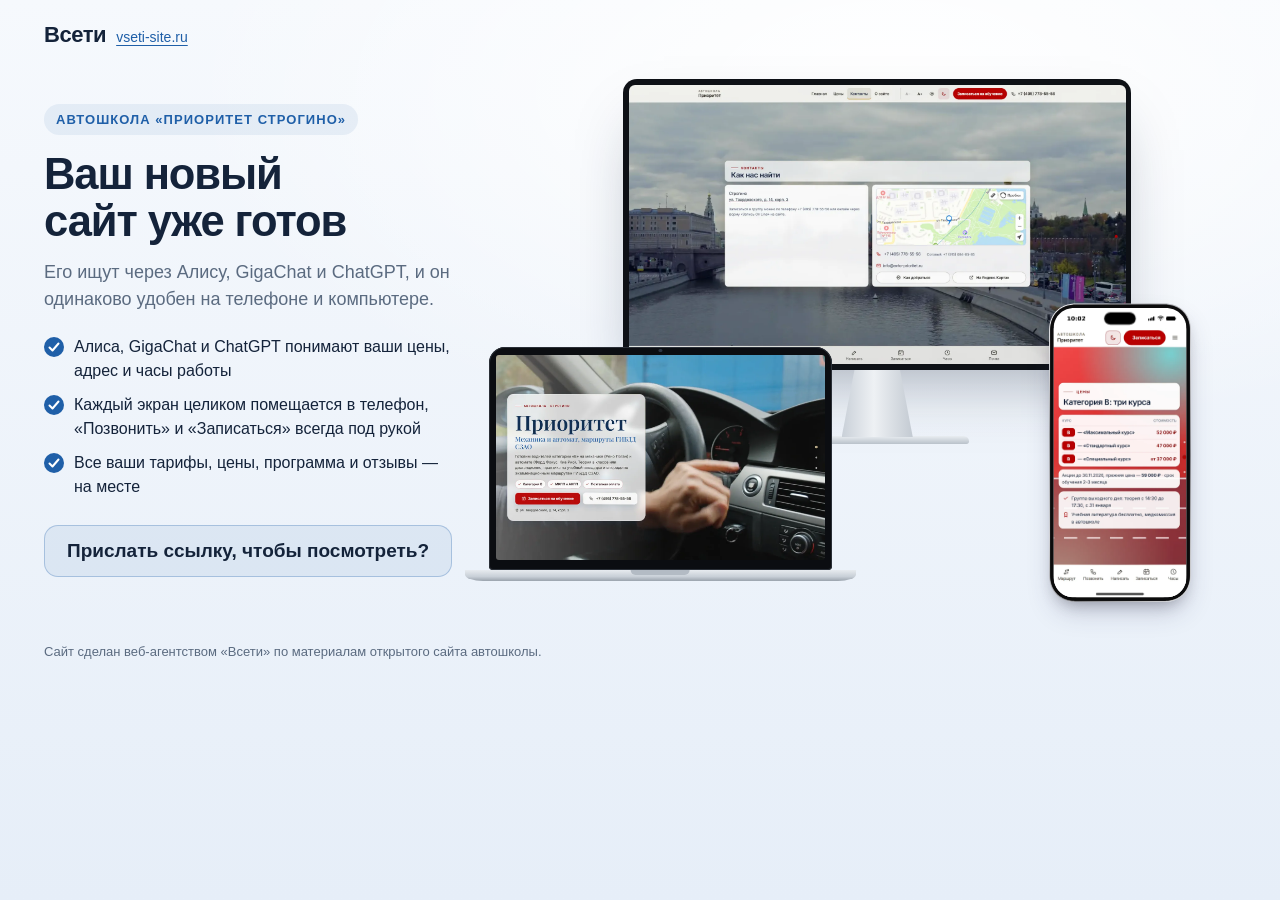
<file: vitrina/index.html>
<!doctype html>
<html lang="ru">
<head>
<meta charset="utf-8">
<meta name="viewport" content="width=device-width, initial-scale=1">
<meta name="robots" content="noindex, nofollow">
<title>Новый сайт автошколы «Приоритет Строгино» — веб-агентство «Всети»</title>
<style>
@layer stageshow{:where(.ss-phone){position:relative}.ss-phone{flex-shrink:0;box-shadow:0 calc(var(--ps) * 40) calc(var(--ps) * 80) calc(var(--ps) * -16) #32325d40,0 calc(var(--ps) * 24) calc(var(--ps) * 48) calc(var(--ps) * -24) #0000004d}.ss-phone__glass{height:100%}.ss-phone__window{position:relative;overflow:hidden;isolation:isolate}.ss-phone:is([data-frame=pro],[data-frame=silver],[data-frame=bezel],[data-frame=clay],[data-frame=outline],[data-frame=bare]){--ss-phone-glass: #0b0b0c;--ss-phone-rim: #2c2c2d;--ss-phone-seam: #e0dfdc;--ss-phone-line: var(--ss-text-faint, #9a9a9d);background:none}.ss-phone__bands{position:absolute;inset:0;overflow:visible;pointer-events:none}.ss-phone:is([data-frame=pro],[data-frame=silver],[data-frame=bezel],[data-frame=clay],[data-frame=outline]) .ss-phone__glass{position:relative}.ss-phone[data-frame=pro]{--ss-phone-band-1: #e3e3e6;--ss-phone-band-2: #9a9ba0;--ss-phone-band-3: #cfd0d4;--ss-phone-band-4: #85868b;--ss-phone-band-5: #c9cacd}.ss-stage[data-theme=dark] .ss-phone[data-frame=pro],.ss-stage[data-theme=glass] .ss-phone[data-frame=pro][data-dark]{--ss-phone-band-1: #5b5c61;--ss-phone-band-2: #2b2c2f;--ss-phone-band-3: #48494d;--ss-phone-band-4: #232427;--ss-phone-band-5: #404145}.ss-phone[data-frame=silver]{--ss-phone-band-1: #f4f4f6;--ss-phone-band-2: #c9cacf;--ss-phone-band-3: #eeeef1;--ss-phone-band-4: #b9babf;--ss-phone-band-5: #e6e6ea}.ss-phone[data-frame=bezel]{--ss-phone-glass: #111113}.ss-phone[data-frame=clay]{--ss-phone-clay-top: color-mix(in srgb, var(--ss-phone-clay, #ecebe8), #fff 45%);--ss-phone-clay-bottom: color-mix(in srgb, var(--ss-phone-clay, #ecebe8), #000 6%);box-shadow:0 calc(var(--ps) * 30) calc(var(--ps) * 60) calc(var(--ps) * -12) #32325d33,0 calc(var(--ps) * 16) calc(var(--ps) * 32) calc(var(--ps) * -16) #00000029}.ss-stage[data-theme=dark] .ss-phone[data-frame=clay]{--ss-phone-clay-top: color-mix(in srgb, var(--ss-phone-clay, #2a2a2e), #fff 6%);--ss-phone-clay-bottom: var(--ss-phone-clay, #2a2a2e);--ss-phone-seam: #333338}.ss-phone[data-frame=outline]{box-shadow:none}.ss-stage[data-theme=blueprint] .ss-phone[data-frame=outline]{--ss-phone-line: var(--ss-line)}.ss-phone:not([data-frame=android],[data-frame=soft]) .ss-phone__status{height:62px;padding:0}.ss-phone:not([data-frame=android],[data-frame=soft]) .ss-phone__time{position:absolute;top:21.5px;left:0;width:138.5px;line-height:22px;text-align:center}.ss-phone:not([data-frame=android],[data-frame=soft]) .ss-phone__glyphs{position:absolute;top:25.33px;left:285.25px;align-items:flex-start;gap:8px}.ss-phone:not([data-frame=android],[data-frame=soft]) .ss-phone__signal{margin-top:1px}.ss-phone:not([data-frame=android],[data-frame=soft]) .ss-phone__battery{margin-top:.33px}.ss-phone[data-frame=photo]{position:relative;background:none}.ss-phone__photo{position:absolute;z-index:4;background:var(--ss-phone-photo-light, none) center / 100% 100% no-repeat;pointer-events:none}.ss-stage[data-theme=dark] .ss-phone__photo,.ss-phone[data-dark] .ss-phone__photo{background-image:var(--ss-phone-photo-dark, var(--ss-phone-photo-light, none))}.ss-phone[data-frame=android]{background:linear-gradient(150deg,#3a3b3f,#1d1e21 40%,#2f3034 70%,#1a1b1e)}.ss-phone[data-frame=android] .ss-phone__glass{background:#050505}.ss-phone[data-frame=android] .ss-phone__island{top:14px;width:24px;height:24px;border-radius:50%}.ss-phone[data-frame=android] .ss-phone__status{height:48px;padding:0 26px}.ss-phone[data-frame=android] .ss-phone__time{font-family:system-ui,sans-serif;font-size:15px;font-weight:500}.ss-phone[data-frame=android] .ss-phone__content[data-status]{padding-top:48px}.ss-phone[data-frame=android] .ss-phone__home{width:108px;height:4px}.ss-phone[data-frame=soft]{box-shadow:0 0 0 calc(var(--ps) * 1.5) #0a25400d,0 calc(var(--ps) * 30) calc(var(--ps) * 60) calc(var(--ps) * -12) #32325d2e,0 calc(var(--ps) * 18) calc(var(--ps) * 36) calc(var(--ps) * -18) #0000001f}.ss-phone[data-frame=soft] .ss-phone__glass{background:#f6f9fc;box-shadow:inset 0 calc(var(--ps) * -2.9) calc(var(--ps) * 7.2) #0a254038}.ss-stage[data-theme=dark] .ss-phone[data-frame=soft] .ss-phone__glass{background:#1c2433;box-shadow:inset 0 calc(var(--ps) * -2.9) calc(var(--ps) * 7.2) #00000073}.ss-phone__screen{--pt: 1px;position:absolute;top:0;left:0;display:flex;flex-direction:column;overflow:hidden;background:#fff;color:#000;font-family:-apple-system,system-ui,sans-serif;font-size:15px;letter-spacing:-.015em;transform-origin:0 0;-webkit-font-smoothing:antialiased}.ss-phone[data-dark] .ss-phone__screen{background:#000;color:#fff}.ss-phone__status{position:absolute;top:0;right:0;left:0;z-index:2;display:flex;align-items:center;justify-content:space-between;height:54px;padding:0 34px 0 52px;transition:color .3s ease;will-change:transform}.ss-phone__time{font-family:SF Pro Text,-apple-system,system-ui,sans-serif;font-variation-settings:"opsz" 17;font-size:17.67px;font-weight:590;letter-spacing:0}.ss-phone__island{position:absolute;top:var(--ss-island-top, 14px);left:50%;z-index:3;width:var(--ss-island-w, 95px);height:37px;border-radius:18.5px;background:#000;transform:translate(-50%)}.ss-phone__glyphs{display:flex;align-items:center;gap:8px}.ss-phone__glyph{display:block}.ss-phone__content{position:relative;flex:1;min-height:0}.ss-phone__content[data-status]{padding-top:62px}.ss-phone__content:not([data-status]){padding-top:44px}.ss-phone[data-frame=bare] .ss-phone__content{padding-right:8px;padding-left:8px}.ss-phone__home{position:absolute;bottom:8px;left:50%;z-index:2;width:144px;height:5px;border-radius:2.5px;background:currentColor;transform:translate(-50%);transition:color .3s ease;will-change:transform}.ss-lock{position:absolute;inset:0;color:#fff;text-align:center}.ss-lock__date{margin-top:66px;font-size:22px;font-weight:600;letter-spacing:-.01em;opacity:.85}.ss-lock__clock{margin-top:-4px;font-size:112px;font-weight:700;line-height:1;letter-spacing:-.035em;font-variant-numeric:tabular-nums;opacity:.92}.ss-lock__stack{position:absolute;right:0;bottom:118px;left:0;display:flex;flex-direction:column;gap:8px;text-align:left}.ss-lock__stack[data-at=top]{top:290px;bottom:auto}.ss-lock__controls{position:absolute;right:46px;bottom:48px;left:46px;display:flex;justify-content:space-between}.ss-lock__control{display:grid;place-items:center;width:50px;height:50px;border-radius:50%;background:#0a0c1842;backdrop-filter:blur(24px) saturate(1.3);color:#fff}.ss-notification{display:flex;align-items:center;gap:13px;margin:0 18px;padding:14px 17px 14px 14px;border-radius:23px;background:#fcfcfdc2;backdrop-filter:blur(30px) saturate(1.25);box-shadow:0 4px 24px #0000000f;color:#000;text-align:left}.ss-notification[data-banner]{position:absolute;top:56px;right:0;left:0;z-index:2;animation:ss-banner-in .52s cubic-bezier(.2,.9,.25,1) both}@keyframes ss-banner-in{0%{transform:translateY(-110px)}}.ss-notification__icon{display:grid;flex-shrink:0;place-items:center;width:38px;height:38px;overflow:hidden;border-radius:9px;background:var(--ss-accent);color:#fff}.ss-notification__icon:has(>img){background:none}.ss-notification__icon>img{display:block;width:100%;height:100%}.ss-notification__text{display:flex;flex:1;flex-direction:column;min-width:0;font-size:15px;line-height:18px;letter-spacing:-.016em}.ss-notification__head{display:flex;align-items:baseline;gap:8px}.ss-notification__title{flex:1;min-width:0;overflow:hidden;font-weight:600;white-space:nowrap;text-overflow:ellipsis}.ss-notification__time{flex-shrink:0;font-size:12px;letter-spacing:-.005em;color:#3c3c4399}.ss-notification__body{display:-webkit-box;overflow:hidden;-webkit-line-clamp:3;-webkit-box-orient:vertical}.ss-lock[data-size=satellite] .ss-lock__stack{top:232px;bottom:auto}.ss-lock[data-size=satellite][data-clock=off] .ss-lock__stack{top:74px}.ss-notification{will-change:transform}.ss-phone:not([data-dark]) .ss-notification{background:#ffffffeb;box-shadow:0 0 0 .5px #00000014,0 8px 24px #0000001f}.ss-phone__time-bar{display:inline-block;width:30px;height:7px;border-radius:4px;background:currentColor;opacity:.5}}
:root{--ink:#14233a;--muted:#5b6b80;--accent:#1f5fa8;--sand:#ffc94d;--bg1:#f6f9fd;--bg2:#e6eef8}
*{box-sizing:border-box}
html,body{margin:0}
body{font:16px/1.5 -apple-system,"Segoe UI",Roboto,Arial,sans-serif;color:var(--ink);background:radial-gradient(1200px 600px at 70% 10%,#ffffff 0,rgba(255,255,255,0) 60%),linear-gradient(180deg,var(--bg1),var(--bg2));min-height:100vh}
a{color:inherit}
.top{display:flex;align-items:center;justify-content:space-between;max-width:1240px;margin:0 auto;padding:18px 24px}
.brand{display:flex;align-items:baseline;gap:10px;text-decoration:none}
.brand b{font-size:22px;letter-spacing:-.02em}
.brand span{font-size:14px;color:var(--accent);text-decoration:underline;text-underline-offset:3px}
.hero{max-width:1240px;margin:0 auto;padding:10px 24px 40px;display:grid;grid-template-columns:minmax(0,.82fr) minmax(0,1.5fr);gap:36px;align-items:center}
.eyebrow{display:inline-block;font-size:13px;font-weight:600;letter-spacing:.08em;text-transform:uppercase;color:var(--accent);background:rgba(31,95,168,.08);padding:6px 12px;border-radius:999px}
h1{text-wrap:balance;font-size:clamp(30px,3.4vw,48px);line-height:1.08;letter-spacing:-.025em;margin:16px 0 14px}
.lead{font-size:18px;color:var(--muted);margin:0 0 22px;max-width:30em}
.pts{list-style:none;padding:0;margin:0 0 26px;display:grid;gap:10px}
.pts li{display:flex;gap:10px;align-items:flex-start}
.pts li::before{content:"";flex:none;width:20px;height:20px;margin-top:2px;border-radius:50%;background:var(--accent) url("data:image/svg+xml,%3Csvg xmlns='http://www.w3.org/2000/svg' viewBox='0 0 20 20'%3E%3Cpath d='M5.5 10.5l3 3 6-7' fill='none' stroke='%23fff' stroke-width='2' stroke-linecap='round' stroke-linejoin='round'/%3E%3C/svg%3E") center/100% no-repeat}
.cta{display:flex;flex-wrap:wrap;gap:14px;align-items:center}
.btn{display:inline-flex;align-items:center;gap:8px;min-height:52px;padding:0 26px;border-radius:14px;background:var(--accent);color:#fff;font-weight:600;text-decoration:none;box-shadow:0 10px 24px rgba(31,95,168,.28)}
.btn:hover{background:#174a86}
.ask{margin:0;display:inline-flex;align-items:center;min-height:52px;padding:12px 22px;line-height:1.3;border-radius:14px;background:rgba(31,95,168,.08);border:1.5px solid rgba(31,95,168,.28);color:var(--ink);font-size:19px;font-weight:600}
/* сцена с устройствами */
.stage{position:relative;width:100%;aspect-ratio:16/11.2}
.dv{position:absolute}
.dv img{display:block;width:100%;height:100%;object-fit:cover;object-position:center top}
.mon .scr img,.lap .scr img{height:auto}
.mon{left:18%;top:0;width:68%}
.mon .scr{padding:1.1%;background:#0e1116;border-radius:14px;box-shadow:0 30px 60px -20px rgba(20,35,58,.35)}
.mon .scr img{border-radius:6px}
.mon .neck{width:14%;aspect-ratio:1/.95;margin:0 auto;background:linear-gradient(90deg,#c9d0d8,#eef1f4 45%,#c3cad2);clip-path:polygon(18% 0,82% 0,100% 100%,0 100%)}
.mon .foot{width:36%;aspect-ratio:36/1.5;margin:-1px auto 0;border-radius:6px 6px 3px 3px;background:linear-gradient(180deg,#e9edf1,#b9c1ca);box-shadow:0 12px 20px -8px rgba(20,35,58,.4)}
.lap{left:0;bottom:4%;width:46%}
.lap .scr{padding:2.2% 2.2% 3%;background:#0b0d11;border-radius:16px 16px 4px 4px;position:relative;box-shadow:0 0 0 1px #2a2f37 inset}
.lap .scr::before{content:"";position:absolute;top:1%;left:50%;width:.9%;aspect-ratio:1;border-radius:50%;background:#2b3442;transform:translateX(-50%)}
.lap .scr img{border-radius:3px}
.lap .base{position:relative;height:0;padding-bottom:3.2%;margin:0 -7%;background:linear-gradient(180deg,#e7ebef 0,#c8cfd7 60%,#9aa3ad 100%);border-radius:0 0 18px 18px/0 0 60% 60%;box-shadow:0 22px 30px -14px rgba(20,35,58,.45)}
.lap .base::after{content:"";position:absolute;top:0;left:50%;width:15%;height:40%;transform:translateX(-50%);background:#b3bbc4;border-radius:0 0 8px 8px}
.tab{right:1.5%;bottom:3%;width:23%}
.tab .scr{aspect-ratio:820/1180;padding:4.5%;background:#121419;border-radius:22px;box-shadow:0 0 0 2px #c7ced6,0 28px 50px -18px rgba(20,35,58,.45)}
.tab .scr img{border-radius:10px}
.ph{right:6%;bottom:0;width:340px;transform-origin:100% 100%}
.ph-shot{display:block;width:100%;height:auto}
.note{max-width:1240px;margin:0 auto;padding:0 24px 34px;color:var(--muted);font-size:13px}
@media (max-width:600px){
  .stage{aspect-ratio:16/9.8}
  .mon{display:none}
  .lap{left:6%;width:64%;bottom:6%}
  .ph{right:5%}
}
@media (max-width:900px){
  .hero{grid-template-columns:1fr;gap:26px;padding-top:0}
  .stage{order:-1}
  .lead{font-size:16.5px}
}
</style>
</head>
<body>
<header class="top"><a class="brand" href="https://vseti-site.ru/" target="_blank" rel="noopener"><b>Всети</b><span>vseti-site.ru</span></a></header>
<main class="hero">
  <div class="txt">
    <span class="eyebrow">Автошкола «Приоритет Строгино»</span>
    <h1>Ваш новый сайт уже готов</h1>
    <p class="lead">Его ищут через Алису, GigaChat и ChatGPT, и он одинаково удобен на телефоне и компьютере.</p>
    <ul class="pts">
      <li>Алиса, GigaChat и ChatGPT понимают ваши цены, адрес и часы работы</li>
      <li>Каждый экран целиком помещается в телефон, «Позвонить» и «Записаться» всегда под рукой</li>
      <li>Все ваши тарифы, цены, программа и отзывы — на месте</li>
    </ul>
    <div class="cta">
      <p class="ask">Прислать ссылку, чтобы посмотреть?</p>
    </div>
  </div>
  <div class="stage" id="stage" aria-label="Новый сайт на компьютере, ноутбуке и телефоне">
    <div class="dv mon"><div class="scr"><img src="img/monitor.webp?v=2" alt="" width="1600" height="900"></div><div class="neck"></div><div class="foot"></div></div>
    <div class="dv lap"><div class="scr"><img src="img/laptop.webp?v=2" alt="" width="1280" height="800"></div><div class="base"></div></div>
    <div class="dv ph" id="ph"><div class="ss-phone z-phone" data-frame="pro" style="width: 340px; height: 714.953px; padding: 2.38318px; border-radius: 61.1682px; --ps: 0.794392523364486px;"><svg class="ss-phone__bands" width="100%" height="100%" aria-hidden="true"><defs><linearGradient id="ph-band" x1="0.2" y1="0" x2="0.8" y2="1"><stop offset="0" style="stop-color: var(--ss-phone-band-1);"></stop><stop offset="0.22" style="stop-color: var(--ss-phone-band-2);"></stop><stop offset="0.48" style="stop-color: var(--ss-phone-band-3);"></stop><stop offset="0.74" style="stop-color: var(--ss-phone-band-4);"></stop><stop offset="1" style="stop-color: var(--ss-phone-band-5);"></stop></linearGradient><linearGradient id="ph-clay" x1="0" y1="0" x2="0" y2="1"><stop offset="0" style="stop-color: var(--ss-phone-clay-top);"></stop><stop offset="1" style="stop-color: var(--ss-phone-clay-bottom);"></stop></linearGradient></defs><g transform="translate(10.327102803738317 10.327102803738317)" stroke-linejoin="round"><path d="M262.94 0.00L267.09 0.06L270.49 0.24L273.65 0.53L276.65 0.94L279.51 1.47L282.27 2.11L284.93 2.87L287.50 3.74L289.97 4.72L292.36 5.81L294.65 7.02L296.85 8.33L298.96 9.75L300.98 11.27L302.90 12.90L304.72 14.62L306.45 16.45L308.08 18.37L309.60 20.38L311.02 22.49L312.33 24.70L313.53 26.99L314.63 29.37L315.61 31.85L316.48 34.41L317.24 37.07L317.88 39.83L318.41 42.70L318.82 45.69L319.11 48.85L319.29 52.25L319.35 56.40L319.35 637.90L319.29 642.04L319.11 645.45L318.82 648.60L318.41 651.60L317.88 654.47L317.24 657.23L316.48 659.89L315.61 662.45L314.63 664.92L313.53 667.31L312.33 669.60L311.02 671.80L309.60 673.91L308.08 675.93L306.45 677.85L304.72 679.68L302.90 681.40L300.98 683.03L298.96 684.55L296.85 685.97L294.65 687.28L292.36 688.49L289.97 689.58L287.50 690.56L284.93 691.43L282.27 692.19L279.51 692.83L276.65 693.36L273.65 693.77L270.49 694.06L267.09 694.24L262.94 694.30L56.40 694.30L52.25 694.24L48.85 694.06L45.69 693.77L42.70 693.36L39.83 692.83L37.07 692.19L34.41 691.43L31.85 690.56L29.37 689.58L26.99 688.49L24.70 687.28L22.49 685.97L20.38 684.55L18.37 683.03L16.45 681.40L14.62 679.68L12.90 677.85L11.27 675.93L9.75 673.91L8.33 671.80L7.02 669.60L5.81 667.31L4.72 664.92L3.74 662.45L2.87 659.89L2.11 657.23L1.47 654.47L0.94 651.60L0.53 648.60L0.24 645.45L0.06 642.04L0.00 637.90L0.00 56.40L0.06 52.25L0.24 48.85L0.53 45.69L0.94 42.70L1.47 39.83L2.11 37.07L2.87 34.41L3.74 31.85L4.72 29.37L5.81 26.99L7.02 24.70L8.33 22.49L9.75 20.38L11.27 18.37L12.90 16.45L14.62 14.62L16.45 12.90L18.37 11.27L20.38 9.75L22.49 8.33L24.70 7.02L26.99 5.81L29.37 4.72L31.85 3.74L34.41 2.87L37.07 2.11L39.83 1.47L42.70 0.94L45.69 0.53L48.85 0.24L52.25 0.06L56.40 0.00Z" fill="none" stroke-width="20.654205607476634" stroke="url(#ph-band)"></path><path d="M262.94 0.00L267.09 0.06L270.49 0.24L273.65 0.53L276.65 0.94L279.51 1.47L282.27 2.11L284.93 2.87L287.50 3.74L289.97 4.72L292.36 5.81L294.65 7.02L296.85 8.33L298.96 9.75L300.98 11.27L302.90 12.90L304.72 14.62L306.45 16.45L308.08 18.37L309.60 20.38L311.02 22.49L312.33 24.70L313.53 26.99L314.63 29.37L315.61 31.85L316.48 34.41L317.24 37.07L317.88 39.83L318.41 42.70L318.82 45.69L319.11 48.85L319.29 52.25L319.35 56.40L319.35 637.90L319.29 642.04L319.11 645.45L318.82 648.60L318.41 651.60L317.88 654.47L317.24 657.23L316.48 659.89L315.61 662.45L314.63 664.92L313.53 667.31L312.33 669.60L311.02 671.80L309.60 673.91L308.08 675.93L306.45 677.85L304.72 679.68L302.90 681.40L300.98 683.03L298.96 684.55L296.85 685.97L294.65 687.28L292.36 688.49L289.97 689.58L287.50 690.56L284.93 691.43L282.27 692.19L279.51 692.83L276.65 693.36L273.65 693.77L270.49 694.06L267.09 694.24L262.94 694.30L56.40 694.30L52.25 694.24L48.85 694.06L45.69 693.77L42.70 693.36L39.83 692.83L37.07 692.19L34.41 691.43L31.85 690.56L29.37 689.58L26.99 688.49L24.70 687.28L22.49 685.97L20.38 684.55L18.37 683.03L16.45 681.40L14.62 679.68L12.90 677.85L11.27 675.93L9.75 673.91L8.33 671.80L7.02 669.60L5.81 667.31L4.72 664.92L3.74 662.45L2.87 659.89L2.11 657.23L1.47 654.47L0.94 651.60L0.53 648.60L0.24 645.45L0.06 642.04L0.00 637.90L0.00 56.40L0.06 52.25L0.24 48.85L0.53 45.69L0.94 42.70L1.47 39.83L2.11 37.07L2.87 34.41L3.74 31.85L4.72 29.37L5.81 26.99L7.02 24.70L8.33 22.49L9.75 20.38L11.27 18.37L12.90 16.45L14.62 14.62L16.45 12.90L18.37 11.27L20.38 9.75L22.49 8.33L24.70 7.02L26.99 5.81L29.37 4.72L31.85 3.74L34.41 2.87L37.07 2.11L39.83 1.47L42.70 0.94L45.69 0.53L48.85 0.24L52.25 0.06L56.40 0.00Z" fill="none" stroke-width="15.88785046728972" style="stroke: var(--ss-phone-rim);"></path><path d="M262.94 0.00L267.09 0.06L270.49 0.24L273.65 0.53L276.65 0.94L279.51 1.47L282.27 2.11L284.93 2.87L287.50 3.74L289.97 4.72L292.36 5.81L294.65 7.02L296.85 8.33L298.96 9.75L300.98 11.27L302.90 12.90L304.72 14.62L306.45 16.45L308.08 18.37L309.60 20.38L311.02 22.49L312.33 24.70L313.53 26.99L314.63 29.37L315.61 31.85L316.48 34.41L317.24 37.07L317.88 39.83L318.41 42.70L318.82 45.69L319.11 48.85L319.29 52.25L319.35 56.40L319.35 637.90L319.29 642.04L319.11 645.45L318.82 648.60L318.41 651.60L317.88 654.47L317.24 657.23L316.48 659.89L315.61 662.45L314.63 664.92L313.53 667.31L312.33 669.60L311.02 671.80L309.60 673.91L308.08 675.93L306.45 677.85L304.72 679.68L302.90 681.40L300.98 683.03L298.96 684.55L296.85 685.97L294.65 687.28L292.36 688.49L289.97 689.58L287.50 690.56L284.93 691.43L282.27 692.19L279.51 692.83L276.65 693.36L273.65 693.77L270.49 694.06L267.09 694.24L262.94 694.30L56.40 694.30L52.25 694.24L48.85 694.06L45.69 693.77L42.70 693.36L39.83 692.83L37.07 692.19L34.41 691.43L31.85 690.56L29.37 689.58L26.99 688.49L24.70 687.28L22.49 685.97L20.38 684.55L18.37 683.03L16.45 681.40L14.62 679.68L12.90 677.85L11.27 675.93L9.75 673.91L8.33 671.80L7.02 669.60L5.81 667.31L4.72 664.92L3.74 662.45L2.87 659.89L2.11 657.23L1.47 654.47L0.94 651.60L0.53 648.60L0.24 645.45L0.06 642.04L0.00 637.90L0.00 56.40L0.06 52.25L0.24 48.85L0.53 45.69L0.94 42.70L1.47 39.83L2.11 37.07L2.87 34.41L3.74 31.85L4.72 29.37L5.81 26.99L7.02 24.70L8.33 22.49L9.75 20.38L11.27 18.37L12.90 16.45L14.62 14.62L16.45 12.90L18.37 11.27L20.38 9.75L22.49 8.33L24.70 7.02L26.99 5.81L29.37 4.72L31.85 3.74L34.41 2.87L37.07 2.11L39.83 1.47L42.70 0.94L45.69 0.53L48.85 0.24L52.25 0.06L56.40 0.00Z" fill="none" stroke-width="14.69626168224299" style="stroke: var(--ss-phone-glass);"></path></g></svg><div class="ss-phone__glass" style="padding: 7.94393px; border-radius: 58.785px;"><div class="ss-phone__window" style="width: 319.346px; height: 694.299px; clip-path: path(&quot;M 262.94 0 L 267.09 0.06 L 270.49 0.24 L 273.65 0.53 L 276.65 0.94 L 279.51 1.47 L 282.27 2.11 L 284.93 2.87 L 287.5 3.74 L 289.97 4.72 L 292.36 5.81 L 294.65 7.02 L 296.85 8.33 L 298.96 9.75 L 300.98 11.27 L 302.9 12.9 L 304.72 14.62 L 306.45 16.45 L 308.08 18.37 L 309.6 20.38 L 311.02 22.49 L 312.33 24.7 L 313.53 26.99 L 314.63 29.37 L 315.61 31.85 L 316.48 34.41 L 317.24 37.07 L 317.88 39.83 L 318.41 42.7 L 318.82 45.69 L 319.11 48.85 L 319.29 52.25 L 319.35 56.4 L 319.35 637.9 L 319.29 642.04 L 319.11 645.45 L 318.82 648.6 L 318.41 651.6 L 317.88 654.47 L 317.24 657.23 L 316.48 659.89 L 315.61 662.45 L 314.63 664.92 L 313.53 667.31 L 312.33 669.6 L 311.02 671.8 L 309.6 673.91 L 308.08 675.93 L 306.45 677.85 L 304.72 679.68 L 302.9 681.4 L 300.98 683.03 L 298.96 684.55 L 296.85 685.97 L 294.65 687.28 L 292.36 688.49 L 289.97 689.58 L 287.5 690.56 L 284.93 691.43 L 282.27 692.19 L 279.51 692.83 L 276.65 693.36 L 273.65 693.77 L 270.49 694.06 L 267.09 694.24 L 262.94 694.3 L 56.4 694.3 L 52.25 694.24 L 48.85 694.06 L 45.69 693.77 L 42.7 693.36 L 39.83 692.83 L 37.07 692.19 L 34.41 691.43 L 31.85 690.56 L 29.37 689.58 L 26.99 688.49 L 24.7 687.28 L 22.49 685.97 L 20.38 684.55 L 18.37 683.03 L 16.45 681.4 L 14.62 679.68 L 12.9 677.85 L 11.27 675.93 L 9.75 673.91 L 8.33 671.8 L 7.02 669.6 L 5.81 667.31 L 4.72 664.92 L 3.74 662.45 L 2.87 659.89 L 2.11 657.23 L 1.47 654.47 L 0.94 651.6 L 0.53 648.6 L 0.24 645.45 L 0.06 642.04 L 0 637.9 L 0 56.4 L 0.06 52.25 L 0.24 48.85 L 0.53 45.69 L 0.94 42.7 L 1.47 39.83 L 2.11 37.07 L 2.87 34.41 L 3.74 31.85 L 4.72 29.37 L 5.81 26.99 L 7.02 24.7 L 8.33 22.49 L 9.75 20.38 L 11.27 18.37 L 12.9 16.45 L 14.62 14.62 L 16.45 12.9 L 18.37 11.27 L 20.38 9.75 L 22.49 8.33 L 24.7 7.02 L 26.99 5.81 L 29.37 4.72 L 31.85 3.74 L 34.41 2.87 L 37.07 2.11 L 39.83 1.47 L 42.7 0.94 L 45.69 0.53 L 48.85 0.24 L 52.25 0.06 L 56.4 0 Z&quot;);"><div class="ss-phone__screen" style="width: 402px; height: 874px; transform: scale(0.794393); --ss-screen-r: 64px;"><div class="ss-phone__status"><span class="ss-phone__time">10:02</span><span class="ss-phone__glyphs"><svg viewBox="0 0 20.33 13.67" width="20.33" height="13.67" class="ss-phone__glyph ss-phone__signal"><rect x="0" y="7.34" width="3.333" height="6.33" rx="1.667" fill="currentColor"></rect><rect x="5.667" y="5" width="3.333" height="8.67" rx="1.667" fill="currentColor"></rect><rect x="11.334" y="2.67" width="3.333" height="11" rx="1.667" fill="currentColor"></rect><rect x="17.000999999999998" y="0" width="3.333" height="13.67" rx="1.667" fill="currentColor"></rect></svg><svg viewBox="0 0 19.33 14.33" width="19.33" height="14.33" class="ss-phone__glyph ss-phone__wifi"><path fill-rule="evenodd" fill="currentColor" d="M0.415933 5.54283C0.902185 6.04412 1.66017 5.95818 2.27513 5.41393C4.30595 3.58064 6.83731 2.63535 9.66901 2.63535C12.5007 2.63535 15.0464 3.60928 17.0629 5.41393C17.6636 5.97251 18.4215 6.0298 18.9221 5.54283C19.4226 5.02722 19.4942 4.2538 18.9793 3.70954C16.8341 1.51819 13.3302 0 9.66901 0C6.00783 0 2.48965 1.53251 0.358727 3.72387C-0.156127 4.2538 -0.0989213 5.02722 0.415933 5.55715L0.415933 5.54283ZM3.94841 9.13779C4.50617 9.68205 5.22124 9.62476 5.85051 9.10915C6.88022 8.29276 8.25316 7.73418 9.66901 7.7485C11.0706 7.7485 12.4435 8.29276 13.4875 9.12347C14.1168 9.63908 14.8605 9.66773 15.4039 9.12347C15.9331 8.57921 16.0189 7.7485 15.4611 7.23289C14.0739 5.98683 11.9859 5.11315 9.68332 5.11315C7.38077 5.11315 5.27845 5.98683 3.9055 7.23289C3.41925 7.69121 3.31914 8.47896 3.96271 9.13779L3.94841 9.13779ZM8.72511 13.8929C9.34008 14.4801 9.98365 14.4801 10.5986 13.8929L11.757 12.7757C12.372 12.1742 12.5007 11.4151 11.7999 10.8995C11.2136 10.4841 10.4699 10.212 9.66901 10.212C8.86813 10.212 8.11015 10.4841 7.53809 10.9138C6.83731 11.4151 6.98033 12.1885 7.59529 12.7757L8.73942 13.8929L8.72511 13.8929Z"></path></svg><svg viewBox="0 0 29.33 13.67" width="29.33" height="13.67" class="ss-phone__glyph ss-phone__battery"><path fill="currentColor" d="M0 6.4C0 4.15979 0 3.03969 0.435974 2.18404C0.819467 1.43139 1.43139 0.819467 2.18404 0.435974C3.03969 0 4.15979 0 6.4 0L19.933 0C22.1732 0 23.2933 0 24.149 0.435974C24.9016 0.819467 25.5135 1.43139 25.897 2.18404C26.333 3.03969 26.333 4.15979 26.333 6.4L26.333 7.26666C26.333 9.50687 26.333 10.627 25.897 11.4826C25.5135 12.2353 24.9016 12.8472 24.149 13.2307C23.2933 13.6667 22.1732 13.6667 19.933 13.6667L6.4 13.6667C4.15979 13.6667 3.03969 13.6667 2.18404 13.2307C1.43139 12.8472 0.819467 12.2353 0.435974 11.4826C0 10.627 0 9.50687 0 7.26666L0 6.4Z"></path><path fill-rule="evenodd" fill="currentColor" transform="translate(27.33 4.33)" d="M0 0L0 5C0.601505 4.8625 2 3.75 2 2.5C2 1.25 0.601505 0.1375 0 0Z"></path></svg></span></div><span class="ss-phone__island"></span><div class="ss-phone__content" data-status="true"><img class="ph-shot" src="img/phone.webp?v=2" alt="Новый сайт автошколы «Приоритет Строгино» на телефоне" width="393" height="794"></div><span class="ss-phone__home"></span></div></div></div></div></div>
  </div>
</main>
<p class="note">Сайт сделан веб-агентством «Всети» по материалам открытого сайта автошколы.</p>
<script>
(function(){var st=document.getElementById('stage'),ph=document.getElementById('ph');
function fit(){var k=st.clientWidth*(innerWidth<=600?0.27:0.19)/340;ph.style.transform='scale('+k+')';}
fit();addEventListener('resize',fit);})();
</script>
</body>
</html>
</file>
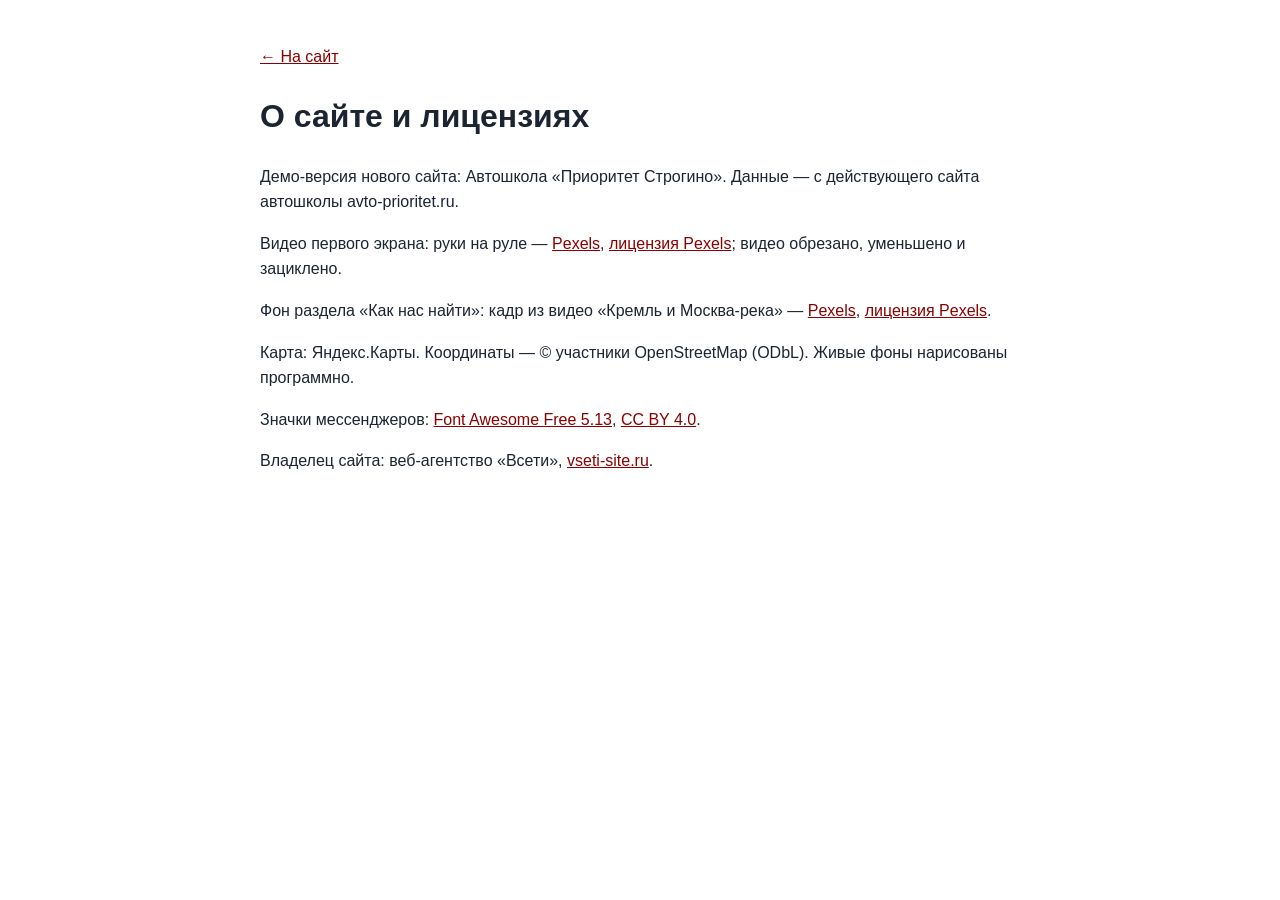
<file: credits.html>
<!doctype html><html lang="ru"><head><meta charset="utf-8"><meta name="viewport" content="width=device-width,initial-scale=1"><meta name="robots" content="noindex"><title>О сайте — Автошкола «Приоритет Строгино»</title>
<style>body{font:16px/1.6 Inter,Arial,sans-serif;max-width:760px;margin:0 auto;padding:28px 18px;color:#1b2430}a{color:#8a0000}</style></head><body>
<p><a href="./">← На сайт</a></p><h1>О сайте и лицензиях</h1>
<p>Демо-версия нового сайта: Автошкола «Приоритет Строгино». Данные — с действующего сайта автошколы avto-prioritet.ru.</p>
<p>Видео первого экрана: руки на руле — <a href="https://www.pexels.com/video/5951267/" target="_blank" rel="noopener">Pexels</a>, <a href="https://www.pexels.com/license/" target="_blank" rel="noopener">лицензия Pexels</a>; видео обрезано, уменьшено и зациклено.</p>
<p>Фон раздела «Как нас найти»: кадр из видео «Кремль и Москва-река» — <a href="https://www.pexels.com/video/34419646/" target="_blank" rel="noopener">Pexels</a>, <a href="https://www.pexels.com/license/" target="_blank" rel="noopener">лицензия Pexels</a>.</p>
<p>Карта: Яндекс.Карты. Координаты — © участники OpenStreetMap (ODbL). Живые фоны нарисованы программно.</p>
<p>Значки мессенджеров: <a href="https://fontawesome.com" target="_blank" rel="noopener">Font Awesome Free 5.13</a>, <a href="https://creativecommons.org/licenses/by/4.0/" target="_blank" rel="noopener">CC BY 4.0</a>.</p>
<p>Владелец сайта: веб-агентство «Всети», <a href="https://vseti-site.ru" target="_blank" rel="noopener">vseti-site.ru</a>.</p>
</body></html>
</file>
<file: css/etalon.css>
/* ==========================================================================
   Эталон нотариуса. Общий слой поверх встроенных стилей index.html:
   видео-первый экран, «жидкое стекло», интерьеры на фоне экранов,
   шапка и нижняя панель со второго экрана, карточки Spotlight Card.
   ========================================================================== */

/* плавное проявление подсветки рамки (Chrome/Safari/Firefox новых версий) */
@property --hl{syntax:'<number>';inherits:true;initial-value:0}

:root{
  --glass:rgba(0,0,0,.4);
  --glass-blur:4px;
  --spot:255,196,108;          /* тёплый янтарь под интерьеры */
  --spring:cubic-bezier(.2,.9,.3,1.35);
}

/* ---------- светлый текст на тёмном стекле для всего, что лежит на фото ---------- */
.sec:not(.sec-hero),.hdr,.bar,.mmenu{
  --card:rgba(0,0,0,.4); --card-rgb:0,0,0;
  --text:#fff; --muted:rgba(255,255,255,.84);
  --line:rgba(255,255,255,.3); --line2:rgba(255,255,255,.2);
  --accent:#ecd9ac; --accent-d:#f6e9c8; --accent-l:#d3bc8a; --accent-soft:rgba(255,255,255,.13);
  --bg:rgba(0,0,0,.3); --bg2:transparent; --bg3:rgba(255,255,255,.13);
  --on-accent:#1d170b;
  --shadow:0 1px 12px rgba(0,0,0,.35); --shadow-lg:0 18px 50px rgba(0,0,0,.5);
  --ok:#8fe3a8; --bad:#ff9f96;
  color:#fff;
}
.sec:not(.sec-hero){background:#2b2319}
.sec:not(.sec-hero) .sec-scroll{
  position:relative;z-index:1;
  padding-top:calc(var(--hdr-h) / var(--zc,1) + 12px);padding-bottom:calc(var(--bar-h) + 12px);
  text-shadow:0 1px 2px rgba(0,0,0,.45)
}
.sec:not(.sec-hero) :is(input,select,textarea,button.btn,.btn){text-shadow:none}

/* ---------- фон экранов: интерьеры, затемнение ровно 50% ---------- */
.sec-bg{position:absolute;inset:0;z-index:0;overflow:hidden;pointer-events:none;background:#2b2319}
.sec-bg picture{display:block;width:100%;height:100%}
.sec-bg img{display:block;width:100%;height:100%;object-fit:cover;opacity:0;transition:opacity .9s ease}
.sec-bg img.ld,html:not(.js) .sec-bg img{opacity:1}
.sec-bg::after{content:"";position:absolute;inset:0;background:rgba(0,0,0,.5)}

/* ==========================================================================
   Жидкое стекло
   ========================================================================== */
.glass,
.sec:not(.sec-hero) :is(.sec-head,.svc,.step,.rev,.rsum,.cred,.cbox,.fq,.about-txt,.tf-card,.quote,.ilink,.chips li,.foot,.rate-chip){
  position:relative;isolation:isolate;
  background:var(--glass);
  -webkit-backdrop-filter:blur(var(--glass-blur));backdrop-filter:blur(var(--glass-blur));
  border:0;border-radius:var(--radius);
  box-shadow:0 8px 30px rgba(0,0,0,.14);
}
/* тонкая светлая рамка-градиент; рядом с курсором рамка разгорается (--hl, --x, --y) */
.glass::after,
.sec:not(.sec-hero) :is(.sec-head,.svc,.step,.rev,.rsum,.cred,.cbox,.fq,.about-txt,.tf-card,.quote,.ilink,.chips li,.foot,.rate-chip)::after{
  content:"";position:absolute;inset:0;border-radius:inherit;padding:1.4px;pointer-events:none;z-index:2;
  background:
    radial-gradient(230px circle at var(--x,50%) var(--y,50%),rgba(255,226,160,calc(var(--hl,0)*1)),rgba(var(--spot),calc(var(--hl,0)*.65)) 38%,transparent 72%),
    linear-gradient(160deg,rgba(255,255,255,.58) 0%,rgba(255,255,255,.16) 22%,rgba(255,255,255,0) 44%,rgba(255,255,255,0) 60%,rgba(255,255,255,.16) 82%,rgba(255,255,255,.5) 100%);
  -webkit-mask:linear-gradient(#000 0 0) content-box,linear-gradient(#000 0 0);
  -webkit-mask-composite:xor;mask-composite:exclude;
}
.sec:not(.sec-hero) .sec-head{display:block;width:fit-content;max-width:100%;border-radius:18px;padding:14px 22px 16px;margin-bottom:16px}
.sec:not(.sec-hero) .sec-head .h2{margin-top:8px}
.sec:not(.sec-hero) .sec-head .lead{margin-top:8px}
.sec:not(.sec-hero) .sec-head .demo-note{background:rgba(255,255,255,.1);border-left-color:var(--accent)}

/* ==========================================================================
   Spotlight Card: пятно света под курсором внутри карточки (::before),
   подсветка рамки рядом с курсором (::after выше), «прыжок» scale + тень.
   Позицию --x/--y ставит один общий обработчик pointermove (js/etalon.js).
   ========================================================================== */
.glow{position:relative;isolation:isolate;--hov:1.035}
.glow::before{
  content:"";position:absolute;inset:0;border-radius:inherit;pointer-events:none;z-index:-1;
  background:
    radial-gradient(340px circle at var(--x,50%) var(--y,50%),rgba(var(--spot),.5),rgba(var(--spot),.2) 38%,transparent 72%);
  opacity:0;transition:opacity .35s ease;
}
.glow.lit{--hl:1}
.glow.lit::before{opacity:1}
.glow{transition:scale .38s var(--spring),box-shadow .32s ease,--hl .3s ease}
.glow.rv{transition:opacity .7s ease var(--rvd),translate .7s ease var(--rvd),scale .38s var(--spring),box-shadow .32s ease,--hl .3s ease}
@media (hover:hover) and (pointer:fine){
  .glow:hover{scale:var(--hov);z-index:6;box-shadow:0 24px 54px rgba(0,0,0,.5),0 0 34px rgba(var(--spot),.2)}
}
/* ---------- «Контакты» («Как нас найти»): плашки при наведении и касании загораются жёлтым — яркая рамка и мягкое
   свечение вокруг; размер не меняется (никаких увеличений и сдвигов раскладки), видно в обеих темах ---------- */
:root{--gy-ring:255,208,80;--gy-glow:255,200,64}
html[data-theme="light"]{--gy-ring:232,154,0;--gy-glow:255,186,30}
#contacts .glow{--gy:0 0 0 2.5px rgba(var(--gy-ring),.98),0 0 22px 4px rgba(var(--gy-glow),.66),0 0 58px 14px rgba(var(--gy-glow),.32),0 8px 30px rgba(0,0,0,.14);
  --gy0:0 0 0 0 rgba(var(--gy-ring),0),0 0 0 0 rgba(var(--gy-glow),0),0 0 0 0 rgba(var(--gy-glow),0),0 8px 30px rgba(0,0,0,.14)}
@media (hover:hover) and (pointer:fine){
  #contacts .glow:hover{scale:1;box-shadow:var(--gy)}
  /* заголовок с рейтингом: когда курсор на значке рейтинга, светится только значок */
  #contacts .sec-head:has(.rate-chip:hover):hover{box-shadow:var(--gy0)}
}
#contacts .glow.tap{animation:cGlowTap 1.4s ease-out,glowHl .62s ease-out}
@keyframes cGlowTap{0%{box-shadow:var(--gy0)}14%,62%{box-shadow:var(--gy)}100%{box-shadow:var(--gy0)}}
html[data-hc="1"] #contacts .glow:hover{outline:3px solid #ffd400;outline-offset:2px}
/* крупные плашки берут нижнюю границу 1,03: 3,5 % от 600 px — это уже 20 px */
.hero-plq,.about-txt,.tf-card,.sec-head,.cbox{--hov:1.03}

/* касание на телефоне: вспышка пятна в точке касания и подпрыгивание */
.glow.tap{animation:glowTap .62s var(--spring),glowHl .62s ease-out}
.glow.tap::before{animation:spotFlash .62s ease-out}
@keyframes glowTap{0%{scale:1}38%{scale:var(--tap,1.045)}100%{scale:1}}
@keyframes glowHl{0%{--hl:0}22%{--hl:1}100%{--hl:0}}
@keyframes spotFlash{0%{opacity:0}18%{opacity:1}100%{opacity:0}}

/* ---------- появление блоков при входе на экран ---------- */
.rv{--rvd:calc(var(--i,0) * 90ms);opacity:0;transform:none;translate:0 18px;
  transition:opacity .7s ease var(--rvd),translate .7s ease var(--rvd)}
.sec.active .rv{opacity:1;transform:none;translate:0 0}
/* первый экран: блоки стартуют сами (экран активен с загрузки), по очереди после слова */
.sec-hero .rv{--rvd:calc(var(--hero-d,1.8s) + var(--i,0) * 140ms);opacity:1;translate:0 0}
.sec-hero .kicker.rv{--rvd:.45s}
/* анимация заголовка стартует — скрипт ставит .go, и остальные блоки выходят следом за словом */
.sec-hero.go .rv{animation:heroIn .9s cubic-bezier(.2,.7,.2,1) var(--rvd) both}
html.js .sec-hero:not(.go) .rv{opacity:0;translate:0 18px;animation:heroSafe .01s linear 5s forwards}
@keyframes heroIn{from{opacity:0;translate:0 18px}to{opacity:1;translate:0 0}}
@keyframes heroSafe{to{opacity:1;translate:0 0}}

/* ==========================================================================
   Первый экран
   ========================================================================== */
.sec-hero{background:#8fb1d4;color:#fff;
  /* А−/А+ первый экран не трогают: страница в zoom, экран — встречный zoom (как шапка), поэтому он на любой ступени
     выглядит ровно как при 100 %. Единицы vw/vh и высота экрана считаются от окна без поправки. */
  zoom:calc(1 / var(--zc,1)); --vwu:1vw; --vhu:1vh;
  /* высота — та же видимая, что у остальных экранов (скрипт кладёт её в --vhr); 100vh во встроенном браузере Telegram на Android
     считается при спрятанной верхней панели и выше видимой части — первый экран выходил выше, и все следующие съезжали вниз */
  --vh:var(--vhr, calc(100 * var(--vhu)))}
.hero-bg{position:absolute;inset:0;overflow:hidden;background:#9db9d6 url(../img/hero-poster.jpg) 54% 50%/cover no-repeat}
.hero-video{position:absolute;inset:0;width:100%;height:100%;object-fit:cover;object-position:54% 50%;background:transparent}
.hero-clouds{
  position:absolute;left:0;top:0;width:100%;height:58%;pointer-events:none;opacity:0;transition:opacity 2.4s ease;
  -webkit-mask-image:linear-gradient(180deg,#000 0%,#000 36%,rgba(0,0,0,.55) 66%,transparent 100%);
          mask-image:linear-gradient(180deg,#000 0%,#000 36%,rgba(0,0,0,.55) 66%,transparent 100%)
}
.hero-clouds.on{opacity:1}
/* угасание к низу рисует сам шейдер (js/clouds.js): маска на canvas — лишний проход на каждый кадр */
.hero-clouds.baked{-webkit-mask-image:none;mask-image:none}
/* точки-переходы по краю не растут с А+: иначе на ступенях 130–150 % они наезжают на плашки первого экрана и карточки */
.dots{zoom:calc(1 / var(--zc,1))}

.sec-hero .sec-scroll{position:relative;z-index:1;padding:26px clamp(20px,calc(3.4*var(--vwu,1vw)),64px);display:flex;flex-direction:column}
.sec-hero .wrap{max-width:none;margin:auto 0}
.hero-plq{
  --plq-w:clamp(500px,calc(38*var(--vwu,1vw)),660px);--plq-pad:clamp(24px,calc(2.4*var(--vwu,1vw)),36px);
  width:min(100%,var(--plq-w));padding:var(--plq-pad);border-radius:28px;
  color:#fff;text-shadow:0 1px 3px rgba(0,0,0,.5);
  animation:plqIn .9s ease both
}
@keyframes plqIn{from{opacity:0;translate:0 14px}to{opacity:1;translate:0 0}}
.hero-plq .kicker{color:#f6e6bd;font-size:12.5px;letter-spacing:.15em}
.hero-plq .kicker::before{background:#f6e6bd}
.hero-h1{margin:14px 0 0;font-weight:500}
.hw{
  display:inline-block;font-family:var(--serif);font-weight:500;line-height:1.06;letter-spacing:-.005em;color:#fff;
  font-size:calc((var(--plq-w) - 2 * var(--plq-pad)) / 4.9);
  text-shadow:0 2px 22px rgba(0,0,0,.35),0 1px 2px rgba(0,0,0,.4);white-space:nowrap
}
.hn{display:block;margin-top:6px;font-family:var(--serif);font-weight:500;font-size:clamp(20px,calc(1.9*var(--vwu,1vw)),28px);line-height:1.2;color:#f7ecd2}
.hero-lead{margin-top:16px;max-width:none;font-size:clamp(15px,calc(1.15*var(--vwu,1vw)),17px);line-height:1.5;color:rgba(255,255,255,.94)}
.hero-addr{margin-top:10px;font-size:14px}
.hero-addr .addr-link{color:#fff;border-bottom-color:rgba(255,255,255,.55)}
.hero-addr .addr-link:hover{color:#f6e6bd}
.hero-cta{display:flex;flex-wrap:wrap;gap:12px;margin-top:22px}
.btn-glass{
  min-height:52px;padding:0 26px;font-size:16px;color:#fff;border:0;background:var(--glass);
  -webkit-backdrop-filter:blur(var(--glass-blur));backdrop-filter:blur(var(--glass-blur));text-shadow:none
}
.btn-glass:hover{background:var(--glass);color:#fff}
.btn-glass.btn-book{background:rgba(var(--spot),.9);color:#2a1d07;font-weight:700;box-shadow:0 8px 26px rgba(var(--spot),.3)}
.btn-glass.btn-book:hover{background:rgba(var(--spot),.95);color:#2a1d07}
.btn-glass.btn-book::after{display:none}
.btn-glass.btn-book::before{background:radial-gradient(160px circle at var(--x,50%) var(--y,50%),rgba(255,255,255,.75),rgba(255,255,255,.25) 45%,transparent 75%)}
.btn-glass .ico{width:19px;height:19px}
.hero-plq .status{margin-top:16px;background:rgba(0,0,0,.28);border-color:rgba(255,255,255,.3);text-shadow:none}

/* ==========================================================================
   Шапка и нижняя панель: только со второго экрана
   ========================================================================== */
.hdr{
  background:var(--glass);-webkit-backdrop-filter:blur(8px);backdrop-filter:blur(8px);border-bottom:0;
  transition:transform .5s var(--ease),opacity .35s ease,visibility 0s linear 0s
}
.hdr::after{content:"";position:absolute;left:0;right:0;bottom:0;height:1px;background:linear-gradient(90deg,transparent,rgba(255,255,255,.45),transparent)}
body[data-sec="0"] .hdr{transform:translateY(-105%);opacity:0;visibility:hidden;pointer-events:none;transition:transform .45s var(--ease),opacity .3s ease,visibility 0s linear .45s}
.hdr-in{max-width:1440px;padding:0 28px;gap:18px}
.brand-s{color:rgba(255,255,255,.78)}
.brand-n{font-size:16px;font-weight:600;color:#fff;text-shadow:0 1px 3px rgba(0,0,0,.4)}
.nav{gap:2px}
.nav-a{color:#fff;opacity:.9;font-size:14.5px;padding:10px 12px;white-space:nowrap}
.brand{flex:none}
.nav-a:hover,.nav-a.cur,.nav > li.open > .nav-a{background:rgba(255,255,255,.14);opacity:1}
.nav-a.cur{box-shadow:inset 0 -2px 0 rgba(var(--spot),.95)}
.hdr-tools{margin-left:10px;gap:10px}
.hdr .tool{color:#fff;opacity:.9}
.hdr .tool:hover{background:rgba(255,255,255,.14);opacity:1}
.hdr .btn-primary{background:rgba(var(--spot),.95);border-color:transparent;color:#2a1d07;font-weight:700}
.hdr .btn-primary:hover{background:#ffd998;color:#2a1d07}
.hdr-tel{display:inline-flex;align-items:center;gap:8px;min-height:44px;padding:0 6px;font-weight:600;font-size:15px;white-space:nowrap;color:#fff;border-radius:10px}
.hdr-tel .ico{width:18px;height:18px}
.hdr-tel:hover{color:#ffe2a8}
.mega{background:rgba(24,19,12,.9);-webkit-backdrop-filter:blur(16px);backdrop-filter:blur(16px);border:1px solid rgba(255,255,255,.2)}
.mega-it:hover{background:rgba(255,255,255,.12)}
.lang-dd{background:rgba(24,19,12,.92);-webkit-backdrop-filter:blur(16px);backdrop-filter:blur(16px);border:1px solid rgba(255,255,255,.22);color:#fff}
.lang-dd a:hover,.lang-dd button:hover{background:rgba(255,255,255,.12)}
.lang-dd a.cur{color:#ffe2a8}
/* размер текста, контраст, тема: прямо на плашке, рядом с языком */
.hdr-a11y{display:flex;align-items:center;gap:2px;margin-left:2px;padding-left:8px;border-left:1px solid rgba(255,255,255,.28)}
.hdr-a11y .tool{width:44px;height:44px}
.hdr #hcBtn[aria-pressed="true"]{background:rgba(255,226,168,.2);color:#ffe2a8;opacity:1}
.hdr .tool:disabled{opacity:.35;cursor:default}
.hdr .tool:disabled:hover{background:none}
.mm-tools{display:none}

.bar{
  background:var(--glass);-webkit-backdrop-filter:blur(8px);backdrop-filter:blur(8px);border-top:0;box-shadow:none;
  transition:transform .5s var(--ease),opacity .35s ease,visibility 0s linear 0s
}
.bar::before{content:"";position:absolute;left:0;right:0;top:0;height:1px;background:linear-gradient(90deg,transparent,rgba(255,255,255,.45),transparent)}
body[data-sec="0"] .bar{transform:translateY(105%);opacity:0;visibility:hidden;pointer-events:none;transition:transform .45s var(--ease),opacity .3s ease,visibility 0s linear .45s}
.bi{color:#fff;opacity:.88}
.bi:hover{background:rgba(255,255,255,.14);opacity:1}
.bi.cur{color:#ffe2a8}

.dots button::after{background:#fff;opacity:.6;box-shadow:0 0 0 1px rgba(0,0,0,.35)}
.dots button.cur::after{background:rgb(var(--spot));opacity:1}

.mmenu{background:rgba(22,17,11,.93);-webkit-backdrop-filter:blur(14px);backdrop-filter:blur(14px);color:#fff;bottom:var(--bar-h)}
.mmenu .macc-list button:hover{background:rgba(255,255,255,.12)}
.mmenu .mmenu-foot .btn{justify-content:center;padding:0 22px;font-size:16px}
.mmenu .btn-primary{background:rgba(var(--spot),.95);border-color:transparent;color:#2a1d07;font-weight:700}
.mmenu .btn-ghost{border-color:rgba(255,255,255,.4);color:#fff}
.mm-set{margin-top:16px;display:grid;gap:10px}
.mm-row{display:flex;flex-wrap:wrap;gap:8px;align-items:center}
.mm-lbl{width:56px;font-size:13px;color:var(--muted);text-transform:uppercase;letter-spacing:.08em}
.mmenu .mm-row a,.mmenu .mm-row button{display:inline-flex;width:auto;min-width:44px;min-height:44px;padding:0 12px;justify-content:center;align-items:center;
  border:1px solid rgba(255,255,255,.28);border-radius:10px;font-size:14px;font-weight:600}
.mmenu .mm-row a.cur{color:#ffe2a8;border-color:#ffe2a8}
.mmenu .mm-row .ico{width:20px;height:20px}
/* на телефоне те же четыре кнопки одним заметным рядом в меню */
.mmenu .mm-tools{grid-template-columns:repeat(4,1fr);gap:8px;padding:10px;border:1px solid rgba(255,226,168,.4);border-radius:14px;background:rgba(255,255,255,.07)}
.mmenu .mm-tools button{display:inline-flex;width:100%;min-height:52px;justify-content:center;align-items:center;border:1px solid rgba(255,255,255,.28);border-radius:10px;font-size:16px;font-weight:700;background:rgba(0,0,0,.25);padding:0}
.mmenu .mm-tools button .ico{width:22px;height:22px}
.mmenu .mm-tools button[aria-pressed="true"]{border-color:#ffe2a8;color:#ffe2a8;background:rgba(255,226,168,.14)}
.mmenu .mm-tools button:disabled{opacity:.4}

/* ==========================================================================
   Экраны: карточки на стекле
   ========================================================================== */
.sec:not(.sec-hero) .kicker{color:#f1deb0}
.sec:not(.sec-hero) .kicker::before{background:#f1deb0}
.sec:not(.sec-hero) .h2{font-size:clamp(26px,calc(3*var(--vwu,1vw)),38px)}
.sec:not(.sec-hero) .svc:hover{transform:none;border-color:transparent}
.svc .cic,.cred .cic,.cl .cic,.mega-it .cic{background:rgba(255,255,255,.14);color:#f6e9c8}
.svc small{color:rgba(255,255,255,.8)}
.about-txt{padding:20px 24px}
.sec:not(.sec-hero) .about-txt .quote{background:rgba(255,255,255,.09);border-left:3px solid rgb(var(--spot));border-radius:0 12px 12px 0;-webkit-backdrop-filter:none;backdrop-filter:none;box-shadow:none}
.sec:not(.sec-hero) .about-txt .quote::after{display:none}
.chips li{background:var(--glass);border-radius:999px}
.creds .cred{padding:14px 16px;min-height:68px}
.cred > div{min-width:0;flex:1 1 auto}

/* ---------- «Оплата»: ровные значки ----------
   Карточка занимает ту же ширину и высоту, что соседние. Если четыре значка помещаются в строку —
   идут одним рядом от левого до правого края; иначе сетка 2×2 с одинаковыми колонками, а все карточки
   «Реквизитов» выравниваются по высоте (grid-auto-rows:1fr). Размер решает ширина самой колонки
   (container query), а не окна — поэтому одинаково на 1280, 1366, 1440, 1920, планшете и в режиме «А+». */
.about-side{container:aside / inline-size}
.pay-pills,.cred .pay-pills,.cl .pay-pills{
  display:grid;grid-template-columns:repeat(2,minmax(0,1fr));gap:6px;width:100%;margin-top:3px
}
.pay-pill{
  display:flex;align-items:center;justify-content:center;min-width:0;min-height:26px;padding:2px 8px;
  font-size:12.5px;line-height:1.2;text-align:center;white-space:nowrap;box-sizing:border-box
}
.pay-pill .ico{display:none}
.pay-pill.pay-logo{padding:2px 8px;min-height:26px}
.pay-pill.pay-logo img{height:15px}
.pay-pill.pay-logo img[src$="sbp.svg"]{height:17px}
.creds .cred:has(.pay-pills){padding-top:10px;padding-bottom:10px}
.creds .cred:has(.pay-pills) small{line-height:1.25}
@container aside (min-width:405px){
  .cred .pay-pills{grid-template-columns:repeat(4,auto);justify-content:space-between;max-width:430px}
}
@container aside (max-width:404px){
  .creds{grid-auto-rows:1fr}
}

.steps::before{display:none}
.steps{gap:14px;list-style:none;padding:0}
.step{padding:20px 16px 20px;text-align:left}
.step-n{background:rgba(255,255,255,.14);border-color:rgba(var(--spot),.85);color:#f6e9c8}
.step p{color:rgba(255,255,255,.88)}

.rsum,.rev{padding:20px 22px}
.rsum .big{color:#f6e9c8}
.rev p{color:#fff}

.faq{gap:0 16px}
.faq-col{gap:12px}
.fq{border-bottom:0;padding:2px 18px}
.fq > button{padding:14px 2px}
.fq-a p{padding:0 2px 14px;color:rgba(255,255,255,.88)}
.fq > button .pl{border-color:rgba(255,255,255,.4)}

.cbox{padding:16px 18px}
.cl{gap:9px}
.mapbox{padding:12px}
.fld input,.fld select,.fld textarea{background:rgba(0,0,0,.34);color:#fff;border-color:rgba(255,255,255,.34);text-shadow:none}
.fld input::placeholder,.fld textarea::placeholder{color:rgba(255,255,255,.55)}
.fld select option{color:#111;background:#fff}
.fld input:focus,.fld select:focus,.fld textarea:focus{border-color:rgb(var(--spot));box-shadow:0 0 0 3px rgba(var(--spot),.28)}
.map{background:rgba(0,0,0,.25)}
.sec:not(.sec-hero) .btn-primary{background:rgba(var(--spot),.95);border-color:transparent;color:#2a1d07;font-weight:700}
.sec:not(.sec-hero) .btn-primary:hover{background:#ffd998;color:#2a1d07}
.sec:not(.sec-hero) .btn-ghost{background:rgba(0,0,0,.3);color:#fff;border-color:rgba(255,255,255,.4)}
.sec:not(.sec-hero) .btn-ghost:hover{border-color:rgb(var(--spot));color:#ffe2a8}
.info-links .ilink{color:#fff;padding:9px 18px}
.info-links .ilink:hover{background:var(--glass)}

/* рейтинг Яндекс.Карт в «Контактах» */
.sec-head-rate{display:flex!important;align-items:center;justify-content:space-between;gap:18px;flex-wrap:wrap;width:100%!important;padding:14px 18px 14px 24px!important}
.sec-head-rate .sh-txt .h2{margin-top:6px}
.rate-chip{display:flex;align-items:center;gap:12px;padding:8px 18px 8px 10px;border-radius:14px;color:#fff;text-decoration:none;text-shadow:none}
.rate-chip .ym{width:40px;height:40px;flex:none}
.rate-chip .badge-r{display:flex;align-items:center;gap:8px}
.rate-chip .badge-r b{font-size:26px;line-height:1;font-weight:600}
.rate-chip .stars svg{width:17px;height:17px}
.rate-chip small{display:block;margin-top:3px;font-size:13px;color:var(--muted);white-space:nowrap}

.foot{margin-top:16px;padding:12px 18px;border-top:0;border-radius:14px;align-items:center}
.foot > div:first-child{flex:1 1 0;min-width:0}
.foot a{color:#fff}

/* фокус с клавиатуры виден на любом фоне */
.sec :focus-visible,.hdr :focus-visible,.bar :focus-visible,.mmenu :focus-visible{outline:3px solid #ffe2a8;outline-offset:2px}

/* ==========================================================================
   Адаптив
   ========================================================================== */
@media screen and (max-width:1439px){
  .hdr-tel{width:44px;padding:0;justify-content:center}
  .hdr-tel span{display:none}
  .hdr-tel:hover{background:rgba(255,255,255,.14)}
  .nav-a{padding:10px 9px}
}
/* на ноутбуках поуже телефон на плашке не помещается (он есть в нижней панели и в меню) */
@media screen and (max-width:1366px){.hdr-tel{display:none}}
@media screen and (max-width:860px){
  .hdr-a11y{display:none}
}
@media (max-width:860px){
  .mmenu .mm-tools{display:grid}
}
/* таджикская и киргизская версии: пункты меню длиннее — телефон на плашке только значком до 1680 px, меню-бургер на экранах до 1320 px */
@media screen and (min-width:1440px) and (max-width:1679px){
  html[lang="tg"] .hdr-tel,html[lang="ky"] .hdr-tel{width:44px;padding:0;justify-content:center}
  html[lang="tg"] .hdr-tel span,html[lang="ky"] .hdr-tel span{display:none}
}
@media screen and (min-width:1280px) and (max-width:1319px){
  html[lang="tg"] .nav,html[lang="ky"] .nav,html[lang="tg"] .hdr-tel,html[lang="ky"] .hdr-tel{display:none}
  html[lang="tg"] .burger,html[lang="ky"] .burger{display:grid}
  html[lang="tg"] .hdr-book,html[lang="ky"] .hdr-book{display:inline-flex}
  html[lang="tg"] .hdr-tools,html[lang="ky"] .hdr-tools{margin-left:auto}
  html[lang="tg"] .hdr-in,html[lang="ky"] .hdr-in{padding:0 18px}
}
@media screen and (max-width:1279px){
  .nav,.hdr-tel{display:none}
  .burger{display:grid}
  .hdr-book{display:inline-flex}
  .hdr-tools{margin-left:auto}
  .hdr-in{padding:0 18px}
}
@media (max-width:767px){
  .sec-bg{background:#2b2319}
  .sec:not(.sec-hero) .sec-scroll{padding-bottom:calc(var(--bar-h) + 12px)}
  .sec:not(.sec-hero) .sec-head{padding:12px 16px 14px;margin-bottom:14px;border-radius:14px}
  .step{padding:14px}
  .fq{padding:0 14px}
  .rsum,.rev{padding:16px}
  .sec-head-rate{padding:12px 14px!important}
  .rate-chip{padding:6px 12px 6px 8px}
  .rate-chip .ym{width:34px;height:34px}
  .rate-chip .badge-r b{font-size:22px}
  .rate-chip .stars svg{width:14px;height:14px}
  .foot{padding:10px 14px}
}
/* первый экран: пороги настоящие (@media screen не пересчитывается под А+), он всегда как при 100 % */
@media screen and (max-width:767px){
  .sec-hero .sec-scroll{padding:16px 14px calc(18px + env(safe-area-inset-bottom,0px))}
  .sec-hero .wrap{margin:auto 0 0}
  .hero-plq{--plq-pad:18px;width:100%;padding:18px 18px 20px;border-radius:22px}
  .hero-plq .kicker{font-size:11.5px;letter-spacing:.1em}
  .hero-h1{margin-top:10px}
  .hw{font-size:clamp(44px,calc(16.2*var(--vwu,1vw)),76px)}
  .hn{font-size:clamp(19px,calc(5.4*var(--vwu,1vw)),26px)}
  .hero-lead{margin-top:12px;font-size:14.5px}
  .hero-addr{display:none}
  .hero-cta{margin-top:16px;gap:10px;flex-wrap:nowrap}
  .btn-glass{min-height:50px;padding:0 14px;font-size:15px;flex:1 1 0;gap:8px}
  .hero-plq .status{margin-top:12px;font-size:12.5px}
  .hero-video,.hero-bg{object-position:55% 50%;background-position:55% 50%}
  .hero-clouds{height:52%}
}
@media (max-width:767px){
  .dots{right:-15px}
}
@media screen and (max-width:600px){
  .hdr-in{padding:0 12px;gap:8px}
  .brand-n{font-size:15px}
  .hdr-book{padding:0 14px;font-size:14px}
}
/* ---------- очень узкая раскладка: телефон при увеличенном тексте (ширина окна ÷ масштаб ≤ 340) ----------
   Пороги @media при «А+» пересчитываются движком под масштаб, поэтому эти правила включаются и на узких
   телефонах без увеличения, и на обычных телефонах при 115–150 %: ничего не вылезает за край, без горизонтальной прокрутки. */
@media screen and (max-width:340px){
  .hdr-in{padding:0 8px;gap:4px}
  .hdr-book{display:none}
  .brand-n{font-size:12px}
  .tool-lang{padding:0 6px}
}
@media (max-width:340px){
  .bi{padding:8px 0}
  .bi span{position:absolute;width:1px;height:1px;overflow:hidden;clip:rect(0 0 0 0);white-space:nowrap}
  .svc-grid{grid-template-columns:1fr}
  .btn:not(.btn-glass),.btn-sm:not(.btn-glass){white-space:normal;line-height:1.2;padding-top:9px;padding-bottom:9px;text-align:center}
  .rate-chip small{white-space:normal}
  .rsum .btn{width:100%}
  .foot .fl{display:flex;flex-wrap:wrap}
  .modal{padding:10px}
  .mbox{padding:18px 14px 14px}
  .mbox h3{font-size:18px;overflow-wrap:anywhere}
  .mhead{gap:10px}
  .mhead .cic{display:none}
  .mbox h3{overflow-wrap:break-word}
  .hours-t{font-size:14px}
  .hours-t td{padding:9px 3px}
  .info-tabs button{padding:7px 10px}
  .bk-inline{grid-template-columns:1fr}
  .bk-inline .bk-opt{flex-direction:row;justify-content:flex-start;gap:12px;min-height:52px;padding:8px 14px;text-align:left}
}
/* первый экран при ширине ≤340 px: настоящие пороги (см. выше), как при 100 % */
@media screen and (max-width:340px){
  .hero-cta{flex-wrap:wrap}
  .btn-glass{flex:1 1 100%;white-space:normal;line-height:1.2;padding-top:9px;padding-bottom:9px;text-align:center}
}
/* колонки сеток не растягиваются под длинное слово или поле ввода: страница никогда не выходит за край */
.svc-grid>*,.steps>*,.reviews>*,.faq>*,.contacts>*,.about>*,.mbox{min-width:0}
@media screen and (max-width:479px){
  :root{--hdr-h:56px}
  .brand-t{display:flex}
  .brand{flex:1 1 0;min-width:0}
  .brand-s{font-size:9px;letter-spacing:.14em}
  .brand-n{font-size:12.5px;white-space:normal;line-height:1.12}
}
@media (max-width:479px){
  .bi{font-size:12px;letter-spacing:-.03em;padding:6px 0}
  .bi span{overflow:visible;text-overflow:clip}
  .mmenu .mmenu-foot .btn{flex:1 1 100%}
}
@media screen and (max-height:700px) and (min-width:768px){
  .hero-lead{display:none}
  .hero-cta{margin-top:16px}
}

/* ---------- без анимаций, если пользователь так просит ---------- */
@media (prefers-reduced-motion:reduce){
  .sec-hero.go .rv,html.js .sec-hero:not(.go) .rv,.hero-plq{animation:none;opacity:1;translate:0 0}
  .glow,.glow.rv{transition:none}
  .rv{transition:none;translate:0 0;opacity:1}
  .hero-clouds{transition:none}
}

/* ==========================================================================
   Две темы (кнопка солнце/луна на плашке). По умолчанию data-theme="light" (как и было).
   Светлая: светлое матовое стекло плашек, окна и формы светлые, текст тёмный; фон экранов — те же фото
   с тем же затемнением 50 %, что и в тёмной базе. Тёмная: глубокий почти чёрный фон, плотное тёмное стекло,
   светлый текст, фото сильно затемнены. Первый экран (видео, облака, чайки, слово) читается в обеих:
   в светлой плашка светлая с тёмным текстом, в тёмной — тёмная со светлым.
   Выше (без data-theme) — базовый вид «тёмное стекло»; светлая тема переопределяет его ниже.
   ========================================================================== */
/* ----- тёмная: глубже ----- */
html[data-theme="dark"]{--glass:rgba(9,9,12,.74);--glass-blur:6px}
html[data-theme="dark"] .sec-hero{--glass:rgba(6,7,10,.52);--glass-blur:6px}
html[data-theme="dark"] .sec:not(.sec-hero),html[data-theme="dark"] .sec-bg{background:#070707}
html[data-theme="dark"] .sec-bg::after{background:rgba(3,4,7,.86)}
html[data-theme="dark"] .hdr,html[data-theme="dark"] .bar{background:rgba(5,5,7,.86)}
html[data-theme="dark"] .mmenu{background:rgba(6,6,8,.98)}
html[data-theme="dark"] .mega,html[data-theme="dark"] .lang-dd{background:rgba(7,7,9,.97)}
html[data-theme="dark"] .fld input,html[data-theme="dark"] .fld select,html[data-theme="dark"] .fld textarea{background:rgba(0,0,0,.55)}

/* ----- светлая ----- */
html[data-theme="light"]:not([data-hc="1"]){--glass:rgba(255,255,255,.7);--glass-blur:8px}
html[data-theme="light"]:not([data-hc="1"]) .sec-hero{--glass:rgba(255,253,248,.66);--glass-blur:12px}
html[data-theme="light"]:not([data-hc="1"]) .sec:not(.sec-hero),html[data-theme="light"]:not([data-hc="1"]) .hdr,html[data-theme="light"]:not([data-hc="1"]) .bar,html[data-theme="light"]:not([data-hc="1"]) .mmenu{
  --card:rgba(255,255,255,.74); --card-rgb:255,255,255;
  --text:#1b160e; --muted:#4d4332;
  --line:rgba(70,50,15,.30); --line2:rgba(70,50,15,.17);
  --accent:#7a5718; --accent-d:#5a3d0b; --accent-l:#a3813f; --accent-soft:rgba(122,87,24,.13);
  --bg:rgba(255,255,255,.5); --bg2:transparent; --bg3:rgba(70,50,15,.08);
  --on-accent:#fff;
  --shadow:0 1px 12px rgba(70,50,15,.14); --shadow-lg:0 18px 50px rgba(70,50,15,.26);
  --ok:#1d7443; --bad:#b0332a;
  color:#1b160e
}
html[data-theme="light"]:not([data-hc="1"]) .sec:not(.sec-hero) .sec-scroll{text-shadow:none}
html[data-theme="light"]:not([data-hc="1"]) .glass,
html[data-theme="light"]:not([data-hc="1"]) .sec:not(.sec-hero) :is(.sec-head,.svc,.step,.rev,.rsum,.cred,.cbox,.fq,.about-txt,.tf-card,.quote,.ilink,.chips li,.foot,.rate-chip){
  box-shadow:0 8px 28px rgba(70,50,15,.16),inset 0 1px 0 rgba(255,255,255,.8)
}
html[data-theme="light"]:not([data-hc="1"]) .glass::after,
html[data-theme="light"]:not([data-hc="1"]) .sec:not(.sec-hero) :is(.sec-head,.svc,.step,.rev,.rsum,.cred,.cbox,.fq,.about-txt,.tf-card,.quote,.ilink,.chips li,.foot,.rate-chip)::after{
  background:
    radial-gradient(230px circle at var(--x,50%) var(--y,50%),rgba(214,150,40,calc(var(--hl,0)*1)),rgba(var(--spot),calc(var(--hl,0)*.7)) 38%,transparent 72%),
    linear-gradient(160deg,rgba(255,255,255,.95) 0%,rgba(120,88,30,.22) 28%,rgba(120,88,30,.12) 62%,rgba(255,255,255,.9) 100%)
}
html[data-theme="light"]:not([data-hc="1"]) .glow:hover{box-shadow:0 24px 54px rgba(70,50,15,.3),0 0 34px rgba(var(--spot),.3)}
html[data-theme="light"]:not([data-hc="1"]) .sec:not(.sec-hero) .sec-head .demo-note{background:rgba(70,50,15,.07)}
/* первый экран */
html[data-theme="light"]:not([data-hc="1"]) .hero-plq{color:#1b160e;text-shadow:none}
html[data-theme="light"]:not([data-hc="1"]) .hero-plq .kicker{color:#7a5718}
html[data-theme="light"]:not([data-hc="1"]) .hero-plq .kicker::before{background:#7a5718}
html[data-theme="light"]:not([data-hc="1"]) .hw{color:#17120a;text-shadow:0 1px 0 rgba(255,255,255,.5)}
html[data-theme="light"]:not([data-hc="1"]) .hn{color:#4b3a18}
html[data-theme="light"]:not([data-hc="1"]) .hero-lead{color:rgba(27,22,14,.92)}
html[data-theme="light"]:not([data-hc="1"]) .hero-addr .addr-link{color:#1b160e;border-bottom-color:rgba(27,22,14,.45)}
html[data-theme="light"]:not([data-hc="1"]) .hero-addr .addr-link:hover{color:#7a5718}
html[data-theme="light"]:not([data-hc="1"]) .btn-glass{color:#1b160e}
html[data-theme="light"]:not([data-hc="1"]) .btn-glass:hover{color:#1b160e}
html[data-theme="light"]:not([data-hc="1"]) .btn-glass.btn-book,html[data-theme="light"]:not([data-hc="1"]) .btn-glass.btn-book:hover{color:#2a1d07}
html[data-theme="light"]:not([data-hc="1"]) .hero-plq .status{background:rgba(255,255,255,.6);border-color:rgba(70,50,15,.25);color:#1b160e}
/* шапка, нижняя полоса, меню */
html[data-theme="light"]:not([data-hc="1"]) .hdr,html[data-theme="light"]:not([data-hc="1"]) .bar{background:rgba(255,253,248,.82)}
html[data-theme="light"]:not([data-hc="1"]) .hdr::after,html[data-theme="light"]:not([data-hc="1"]) .bar::before{background:linear-gradient(90deg,transparent,rgba(90,65,25,.35),transparent)}
html[data-theme="light"]:not([data-hc="1"]) .brand-s{color:rgba(60,45,20,.72)}
html[data-theme="light"]:not([data-hc="1"]) .brand-n{color:#1b160e;text-shadow:none}
html[data-theme="light"]:not([data-hc="1"]) .nav-a{color:#1b160e}
html[data-theme="light"]:not([data-hc="1"]) .nav-a:hover,html[data-theme="light"]:not([data-hc="1"]) .nav-a.cur,html[data-theme="light"]:not([data-hc="1"]) .nav > li.open > .nav-a{background:rgba(70,50,15,.09)}
html[data-theme="light"]:not([data-hc="1"]) .nav-a.cur{box-shadow:inset 0 -2px 0 #c08a28}
html[data-theme="light"]:not([data-hc="1"]) .hdr .tool{color:#1b160e}
html[data-theme="light"]:not([data-hc="1"]) .hdr .tool:hover{background:rgba(70,50,15,.09)}
html[data-theme="light"]:not([data-hc="1"]) .hdr-tel{color:#1b160e}
html[data-theme="light"]:not([data-hc="1"]) .hdr-tel:hover{color:#7a5718}
html[data-theme="light"]:not([data-hc="1"]) .hdr-a11y{border-left-color:rgba(70,50,15,.28)}
html[data-theme="light"]:not([data-hc="1"]) .hdr #hcBtn[aria-pressed="true"]{background:rgba(192,138,40,.22);color:#5a3d0b}
html[data-theme="light"]:not([data-hc="1"]) .mega,html[data-theme="light"]:not([data-hc="1"]) .lang-dd{background:rgba(255,252,246,.97);border-color:rgba(70,50,15,.2);color:#1b160e}
html[data-theme="light"]:not([data-hc="1"]) .mega-it:hover,html[data-theme="light"]:not([data-hc="1"]) .lang-dd a:hover,html[data-theme="light"]:not([data-hc="1"]) .lang-dd button:hover{background:rgba(70,50,15,.08)}
html[data-theme="light"]:not([data-hc="1"]) .lang-dd a.cur{color:#7a5718}
html[data-theme="light"]:not([data-hc="1"]) .bi{color:#1b160e}
html[data-theme="light"]:not([data-hc="1"]) .bi:hover{background:rgba(70,50,15,.09)}
html[data-theme="light"]:not([data-hc="1"]) .bi.cur{color:#7a5718}
html[data-theme="light"]:not([data-hc="1"]) .mmenu{background:rgba(255,252,246,.98);color:#1b160e}
html[data-theme="light"]:not([data-hc="1"]) .mmenu .macc-list button:hover{background:rgba(70,50,15,.08)}
html[data-theme="light"]:not([data-hc="1"]) .mmenu .btn-ghost{border-color:rgba(70,50,15,.4);color:#1b160e}
html[data-theme="light"]:not([data-hc="1"]) .mmenu .mm-row a,html[data-theme="light"]:not([data-hc="1"]) .mmenu .mm-row button,html[data-theme="light"]:not([data-hc="1"]) .mmenu .mm-tools button{border-color:rgba(70,50,15,.3)}
html[data-theme="light"]:not([data-hc="1"]) .mmenu .mm-row a.cur{color:#7a5718;border-color:#c08a28}
html[data-theme="light"]:not([data-hc="1"]) .mmenu .mm-tools{border-color:rgba(192,138,40,.5);background:rgba(70,50,15,.06)}
html[data-theme="light"]:not([data-hc="1"]) .mmenu .mm-tools button{background:rgba(255,255,255,.7)}
html[data-theme="light"]:not([data-hc="1"]) .mmenu .mm-tools button[aria-pressed="true"]{border-color:#c08a28;color:#5a3d0b;background:rgba(192,138,40,.2)}
/* содержимое экранов */
html[data-theme="light"]:not([data-hc="1"]) .strong-lbl,html[data-theme="light"]:not([data-hc="1"]) .sec:not(.sec-hero) > .sec-scroll .about > div > .strong-lbl{color:rgba(255,255,255,.9);text-shadow:0 1px 2px rgba(0,0,0,.55)}
html[data-theme="light"]:not([data-hc="1"]) .sec:not(.sec-hero) .kicker{color:#7a5718}
html[data-theme="light"]:not([data-hc="1"]) .sec:not(.sec-hero) .kicker::before{background:#7a5718}
html[data-theme="light"]:not([data-hc="1"]) .svc .cic,html[data-theme="light"]:not([data-hc="1"]) .cred .cic,html[data-theme="light"]:not([data-hc="1"]) .cl .cic,html[data-theme="light"]:not([data-hc="1"]) .mega-it .cic{background:rgba(122,87,24,.12);color:#5a3d0b}
html[data-theme="light"]:not([data-hc="1"]) .svc small{color:rgba(27,22,14,.78)}
html[data-theme="light"]:not([data-hc="1"]) .sec:not(.sec-hero) .about-txt .quote{background:rgba(70,50,15,.07)}
html[data-theme="light"]:not([data-hc="1"]) .step-n{background:rgba(255,255,255,.75);border-color:rgba(192,138,40,.9);color:#5a3d0b}
html[data-theme="light"]:not([data-hc="1"]) .step p{color:rgba(27,22,14,.86)}
html[data-theme="light"]:not([data-hc="1"]) .rsum .big{color:#5a3d0b}
html[data-theme="light"]:not([data-hc="1"]) .rev p{color:#1b160e}
html[data-theme="light"]:not([data-hc="1"]) .fq-a p{color:rgba(27,22,14,.86)}
html[data-theme="light"]:not([data-hc="1"]) .fq > button .pl{border-color:rgba(70,50,15,.4)}
html[data-theme="light"]:not([data-hc="1"]) .fld input,html[data-theme="light"]:not([data-hc="1"]) .fld select,html[data-theme="light"]:not([data-hc="1"]) .fld textarea{background:rgba(255,255,255,.88);color:#1b160e;border-color:rgba(70,50,15,.32)}
html[data-theme="light"]:not([data-hc="1"]) .fld input::placeholder,html[data-theme="light"]:not([data-hc="1"]) .fld textarea::placeholder{color:rgba(27,22,14,.5)}
html[data-theme="light"]:not([data-hc="1"]) .map{background:rgba(255,255,255,.45)}
html[data-theme="light"]:not([data-hc="1"]) .sec:not(.sec-hero) .btn-ghost{background:rgba(255,255,255,.62);color:#1b160e;border-color:rgba(70,50,15,.38)}
html[data-theme="light"]:not([data-hc="1"]) .sec:not(.sec-hero) .btn-ghost:hover{border-color:#c08a28;color:#5a3d0b}
html[data-theme="light"]:not([data-hc="1"]) .info-links .ilink{color:#1b160e}
html[data-theme="light"]:not([data-hc="1"]) .rate-chip{color:#1b160e}
html[data-theme="light"]:not([data-hc="1"]) .foot a{color:#1b160e}
html[data-theme="light"]:not([data-hc="1"]) .sec :focus-visible,html[data-theme="light"]:not([data-hc="1"]) .hdr :focus-visible,html[data-theme="light"]:not([data-hc="1"]) .bar :focus-visible,html[data-theme="light"]:not([data-hc="1"]) .mmenu :focus-visible{outline-color:#a06a10}
html[data-theme="light"]:not([data-hc="1"]) .pay-pill:not(.pay-logo){background:rgba(255,255,255,.7)}

/* ---------- режим для слабовидящих: чистый чёрный экран без стекла ---------- */
html[data-hc="1"] .sec:not(.sec-hero){background:#000}
html[data-hc="1"] .sec-hero{background:#000}
html[data-hc="1"] .glass,html[data-hc="1"] .hdr,html[data-hc="1"] .bar,html[data-hc="1"] .mmenu,html[data-hc="1"] .btn-glass,
html[data-hc="1"] .sec:not(.sec-hero) :is(.sec-head,.svc,.step,.rev,.rsum,.cred,.cbox,.fq,.about-txt,.tf-card,.quote,.ilink,.chips li,.foot,.rate-chip){
  background:#000!important;border:2px solid #fff!important;-webkit-backdrop-filter:none!important;backdrop-filter:none!important;box-shadow:none!important}
html[data-hc="1"] .glass::after,html[data-hc="1"] .glow::before,html[data-hc="1"] .hdr::after,html[data-hc="1"] .bar::before,
html[data-hc="1"] .sec:not(.sec-hero) :is(.sec-head,.svc,.step,.rev,.rsum,.cred,.cbox,.fq,.about-txt,.tf-card,.quote,.ilink,.chips li,.foot,.rate-chip)::after{display:none!important}
html[data-hc="1"] .hero-clouds,html[data-hc="1"] .hero-gulls,html[data-hc="1"] .sd-canvas,html[data-hc="1"] .hero-video{display:none!important}
html[data-hc="1"] .btn-glass.btn-book,html[data-hc="1"] .hdr .btn-primary,html[data-hc="1"] .sec:not(.sec-hero) .btn-primary{background:#ffe14d!important;color:#000!important}
html[data-hc="1"] .hw,html[data-hc="1"] .hn{text-shadow:none}
html[data-hc="1"] .btn-glass.btn-book *,html[data-hc="1"] .sec:not(.sec-hero) .btn-primary *{color:#000!important}

/* язык виден и на телефоне (правка Сергея 17.10) */
@media screen and (max-width:700px){.tool-lang{padding:0 8px;gap:4px}.hdr-tools{gap:6px}}

/* ==========================================================================
   Материалы конторы (модалка): обычные абзацы и списки, ссылки внутри строки;
   текст по ширине с переносами слов (мягкие переносы ставит js, hyphens:auto — запас).
   На телефоне — по левому краю с переносами, чтобы не было «рек» из больших пробелов.
   ========================================================================== */
.info-i > div{display:none}
.info-i.open > div{display:block}
.info-i p,.info-i li{
  display:block;margin:0 0 10px;text-align:justify;text-justify:inter-word;
  -webkit-hyphens:auto;hyphens:auto;hyphenate-limit-chars:7 3 3;overflow-wrap:break-word;word-break:normal
}
.info-i li{display:list-item;margin:0 0 5px}
.info-i a:not(.info-f),.info-i b,.info-i strong,.info-i em,.info-i span{display:inline;margin:0;padding:0}
.info-i a:not(.info-f){color:var(--accent-d);text-decoration:underline;text-underline-offset:3px;overflow-wrap:anywhere;word-break:break-all}
.info-i p:has(> b){text-align:left}
.info-i h4,.info-i > button span:first-child{text-align:left;hyphens:manual}
@media (max-width:480px){
  .info-i p,.info-i li{text-align:left}
}

/* ==========================================================================
   Обратный звонок: плашка переворачивается (3D flip) в форму; лицевая и обратная стороны лежат в одной
   ячейке сетки, поэтому высота плашки не прыгает. Переворот: поворот до ребра, смена стороны, поворот обратно.
   ========================================================================== */
.flipc{display:grid;transform-origin:50% 50%;will-change:auto}
.flipc > .flip-front,.flipc > .flip-back{grid-area:1/1;min-width:0;align-self:center}
/* в окне высота меняется в момент, когда плашка стоит ребром: показываем только одну сторону */
.flipc-swap:not(.show-back) > .flip-back,.flipc-swap.show-back > .flip-front{display:none}
.flipc:not(.show-back) > .flip-back,.flipc.show-back > .flip-front{visibility:hidden;pointer-events:none}
.flipc > .flip-back h3{font-size:19px;font-weight:600}
.flipc > .flip-back .fdesc{color:var(--muted);font-size:13.5px;margin-top:6px}
.bk-opt{font-family:inherit;cursor:pointer;width:100%}
button.bk-opt{appearance:none;-webkit-appearance:none}
.fld label .opt{font-weight:400;opacity:.72}
.cb-actions{display:grid;grid-template-columns:auto 1fr;gap:10px;margin-top:4px}
.cb-actions .btn{min-height:46px;padding:0 14px;font-size:14.5px;gap:8px}
.cb-actions .btn span{white-space:normal;text-align:center;line-height:1.2}
/* письмо на почту: адрес рядом с кнопкой «Скопировать адрес» (в окне и в сообщении после отправки) */
.mail-line{display:flex;align-items:center;gap:6px 14px;flex-wrap:wrap;margin-top:4px;font-size:13.5px;color:var(--muted)}
.mail-addr{display:inline-flex;align-items:center;gap:6px 12px;flex-wrap:wrap}
.mail-addr b{color:var(--text);font-weight:600;font-size:14.5px;word-break:break-all}
.mail-copy{padding:0 12px;font-size:13px;gap:6px}
.mail-copy .ico{width:16px;height:16px}
.mail-copy.done{border-color:var(--ok);color:var(--ok)}
.fok .ok-t{display:block}
.fok .mail-addr.in-ok{margin-top:8px}
.fok .mail-addr b{color:inherit}
.cb-actions.solo{grid-template-columns:1fr}
/* второй телефон в списке контактов: подпись под номером */
/* языковые версии: у адреса в контактах линия-подчёркивание шла на 14 px ниже текста и пересекала строку «для такси» — подчёркиваем сам текст */
html:not([lang="ru"]) .cl a.addr-link{display:inline;border-bottom:0;padding:0;margin:0;text-decoration:underline;text-underline-offset:3px}
.cl .addr-taxi{display:block;font-size:12.5px;font-weight:400;line-height:1.3;color:var(--muted);margin-top:3px}
.cl .tel2{margin-top:6px}
.cl a.tel-b{display:inline-block;padding:7px 0;margin:-7px 0}
.cl a.tel-b:hover{color:var(--accent-d)}
.cl .tel-note{display:block;font-size:12.5px;font-weight:400;color:var(--muted);line-height:1.3;margin-top:1px}
/* обратная сторона «Позвонить»: крупный номер, кнопка, часы приёма */
.fb-view[hidden]{display:none}
/* размер номера считается от ширины самой плашки (container query): не вылезает ни на узком телефоне, ни при «А+» */
.fb-view[data-view="tel"]{container-type:inline-size}
.tel-num{display:block;margin-top:14px;text-align:center;font-family:var(--serif);font-weight:600;font-size:clamp(18px,9cqi,34px);letter-spacing:.01em;line-height:1.15;color:var(--text);white-space:nowrap}
.tel-num:hover{color:var(--accent-d)}
.tel-num2{display:flex;flex-direction:column;align-items:center;gap:1px;margin-top:4px;padding:8px 0;color:var(--text);line-height:1.25;text-align:center}
.tel-num2 b{font-size:17px;font-weight:600;white-space:nowrap}
.tel-num2 span{font-size:12.5px;color:var(--muted)}
.tel-num2:hover b{color:var(--accent-d)}
.tel-call{width:100%;margin-top:8px}
.tel-hours{margin-top:12px}
.tel-hours > b{display:block;font-size:13px;font-weight:500;color:var(--muted)}
.hours-mini{margin-top:2px;font-size:13.5px}
.hours-mini td{padding:5px 4px}
.flipc .cb-actions.solo{margin-top:12px}
.mbox-mail .fg{margin-top:10px}
/* высокое окно (телефон): крестик остаётся на месте, прокручивается только форма */
.mbox-mail{overflow:hidden;display:flex;flex-direction:column;padding:0}
.mbox-mail #mailBox{overflow:auto;min-height:0;padding:26px 26px 22px;-webkit-overflow-scrolling:touch;overscroll-behavior:contain}
@media (max-width:479px){.mbox-mail #mailBox{padding:18px 14px 14px}}
.flipc .fok{display:none}
.flipc .fok.show{display:block}
@media (max-width:360px){.cb-actions{grid-template-columns:1fr}}
@media (prefers-reduced-motion:reduce){.flipc{will-change:auto}}

/* ==========================================================================
   Языковые версии: шрифты для китайского, длинные слова не вылезают из плашек
   ========================================================================== */
html[lang="zh"]{--font:"Inter","PingFang SC","Hiragino Sans GB","Microsoft YaHei","Noto Sans CJK SC","Source Han Sans SC",sans-serif;
  --serif:"Playfair Display","Songti SC","Noto Serif CJK SC","Source Han Serif SC","SimSun",serif}
html:not([lang="ru"]) :is(.svc,.step,.rev,.cred,.fq,.cbox,.sec-head,.chips li,.rsum,.rate-chip,.status,.foot,.hero-plq){overflow-wrap:break-word}
.map-actions .btn{flex:1 1 9.5em}   /* короткие подписи (китайский) не схлопываются до буквы в столбик: на узкой плашке кнопки встают друг под другом */
html:not([lang="ru"]) :is(.rsum,.map-actions) .btn span{overflow-wrap:anywhere}
html:not([lang="ru"]) .rsum .btn{white-space:normal;text-align:center;line-height:1.25;padding-top:9px;padding-bottom:9px}

/* ==========================================================================
   Тарифы и льготы (п. 3.1.5–3.1.8 Стандартов ФНП): таблица, расчёт, льготы, источники.
   Цвета — от родителя (светлая/тёмная тема, режим для слабовидящих); на телефоне строки таблицы встают в столбик.
   ========================================================================== */
.tf{display:grid;grid-template-columns:minmax(0,1.45fr) minmax(0,1fr);gap:20px;align-items:start}
.tf-col{display:grid;grid-template-columns:minmax(0,1fr);gap:16px;min-width:0}
.tf-card{padding:18px 22px;--tf-line:rgba(255,255,255,.26);container:tfc / inline-size}
.tf-card h3{margin:0 0 10px;font-size:17px;line-height:1.3;font-weight:600}
.tf-card p{margin:0 0 10px;font-size:14.5px;line-height:1.5}
.tf-card p:last-child,.tf-card ul:last-child{margin-bottom:0}
.tf-card a{color:#f6e6bd;text-decoration:underline;text-underline-offset:3px;overflow-wrap:anywhere}
.tf-card a:hover{color:#ffe2a8}
.tf-card .tf-note{font-size:13.5px;line-height:1.45;opacity:.92}
.tf-t{width:100%;border-collapse:collapse;font-size:14.5px;line-height:1.42}
.tf-t th,.tf-t td{padding:9px 12px 9px 0;text-align:left;vertical-align:top;border-bottom:1px solid var(--tf-line);overflow-wrap:break-word}
.tf-t th:last-child,.tf-t td:last-child{padding-right:0}
.tf-t thead th{padding-top:2px;font-size:12px;letter-spacing:.06em;text-transform:uppercase;font-weight:600;opacity:.88}
.tf-t tbody th{width:31%;font-weight:600}
.tf-t td{width:34.5%}
.tf-v b{font-weight:600;white-space:nowrap}
.tf-lbl{display:none}
.tf-list{margin:0 0 12px;padding-left:18px;list-style:disc}
.tf-list li{margin:0 0 8px;font-size:14.5px;line-height:1.45;overflow-wrap:break-word}
.tf-more{margin-top:12px;padding-top:4px;border-top:1px solid var(--tf-line)}
.tf-more summary{cursor:pointer;display:flex;align-items:center;min-height:44px;font-weight:600;font-size:14.5px}
.tf-more h4{margin:12px 0 4px;font-size:14px;font-weight:600}
.tf-more p{margin:0 0 6px}
.tf-card :focus-visible{outline:3px solid #ffe2a8;outline-offset:2px;border-radius:4px}
html[data-theme="light"]:not([data-hc="1"]) .tf-card{--tf-line:rgba(70,50,15,.24)}
html[data-theme="light"]:not([data-hc="1"]) .tf-card a{color:#7a5718}
html[data-theme="light"]:not([data-hc="1"]) .tf-card a:hover{color:#5a3d0b}
html[data-theme="light"]:not([data-hc="1"]) .tf-card :focus-visible{outline-color:#a06a10}
html[data-hc="1"] .tf-card{--tf-line:#fff}
html[data-hc="1"] .tf-card a{color:#ffe14d}
@media (max-width:991px){.tf{grid-template-columns:1fr}}
@media (max-width:640px){
  .tf-card{padding:14px 16px}
  .tf-t,.tf-t tbody,.tf-t tr,.tf-t th,.tf-t td{display:block;width:auto}
  .tf-t thead{display:none}
  .tf-t tr{padding-bottom:8px;border-bottom:1px solid var(--tf-line)}
  .tf-t tbody th{width:auto;padding:10px 0 4px;border-bottom:0;font-size:15px}
  .tf-t td{display:flex;gap:10px;align-items:baseline;padding:3px 0;border-bottom:0}
  .tf-lbl{display:block;flex:0 0 9.4em;font-size:11.5px;letter-spacing:.05em;text-transform:uppercase;opacity:.78}
  .tf-t td .tf-v{flex:1 1 auto;min-width:0;overflow-wrap:anywhere}
}
@container tfc (max-width:300px){.tf-t td{display:block}.tf-lbl{margin-bottom:1px}}
html:not([lang="ru"]) .tf-card :is(h3,p,li,th,td,summary){overflow-wrap:break-word}

/* ==========================================================================
   Б-6: ссылки в плашках «О нотариусе» и окно «Официальные сведения и ссылки»
   ========================================================================== */
.cred b a{color:inherit;text-decoration:underline;text-decoration-color:rgba(255,255,255,.5);text-underline-offset:3px}
.cred b a:hover{color:#ffe2a8;text-decoration-color:#ffe2a8}
html[data-theme="light"]:not([data-hc="1"]) .cred b a{text-decoration-color:rgba(70,50,15,.45)}
html[data-theme="light"]:not([data-hc="1"]) .cred b a:hover{color:#7a5718;text-decoration-color:#7a5718}
html[data-hc="1"] .cred b a{color:#ffe14d}
.about-side .about-more{justify-content:flex-start;margin-top:12px}
.off{margin-top:12px;display:grid;gap:14px}
.off h4{margin:0 0 4px;font-size:15px;font-weight:600;line-height:1.35}
.off p{margin:0;font-size:14px;line-height:1.5;color:var(--muted)}
.off-links{margin:6px 0 0;padding-left:18px;list-style:disc}
.off-links li{margin:0 0 5px;font-size:14px;line-height:1.4;overflow-wrap:anywhere}
.off a{color:var(--accent-d);text-decoration:underline;text-underline-offset:3px;overflow-wrap:anywhere}
.off a:hover{color:var(--text)}
html[data-hc="1"] .off a{color:#ffe14d}
.off p,.off h4{overflow-wrap:break-word}

/* ==========================================================================
   Б-4, Б-9: строка о передаче данных у форм со ссылкой на Политику; владелец сайта в подвале
   ========================================================================== */
.pd-note{margin:8px 0 0;font-size:12.5px;line-height:1.45;color:var(--muted)}
.pd-note a{color:inherit;text-decoration:underline;text-underline-offset:3px}
.pd-note a:hover{color:#ffe2a8}
html[data-theme="light"]:not([data-hc="1"]) .pd-note a:hover{color:#7a5718}
.mbox .pd-note a{color:var(--accent-d)}
.mbox .pd-note a:hover{color:var(--text)}
html[data-hc="1"] .pd-note,html[data-hc="1"] .foot-owner{color:#fff;opacity:1}
html[data-hc="1"] .pd-note a{color:#ffe14d}
.foot-owner{margin-top:.5em;font-size:13px;line-height:1.45;opacity:.85}
.pd-note,.foot-owner{overflow-wrap:anywhere}
</file>
<file: css/title-b.css>
/* Вариант B: буквы «Нотариус» влетают по одной (js/title-b.js), как на первом экране сайта агентства.
   Слово лежит в разметке всегда; скрипт лишь оборачивает буквы в span. */
html.js .hw{opacity:0;animation:hwSafe .01s linear 6s forwards}
html.js .hw.in{opacity:1}
@keyframes hwSafe{to{opacity:1}}
.hw .ch{display:inline-block;will-change:transform}
@media (prefers-reduced-motion:reduce){html.js .hw{opacity:1;animation:none}}
html[data-hc="1"] .hw{opacity:1!important}
</file>
<file: css/nevo.css>
/* Нево-Класс: переопределения поверх эталона. Светлая дневная палитра: синий + жёлтый («учебный» знак). */
:root{--spot:255,201,77}

/* ---------- первый экран: светлое дневное фото, без видео ---------- */
.hero-bg{background:#a9cdf0 url(../img/hero-poster.jpg) 58% 55%/cover no-repeat}
.hero-bg::after{content:"";position:absolute;inset:0;background:linear-gradient(90deg,rgba(255,255,255,.34) 0%,rgba(255,255,255,0) 52%)}
@media screen and (min-width:768px){.hero-plq{--plq-w:clamp(520px,calc(42*var(--vwu,1vw)),700px)}}
@media screen and (min-width:768px){.hw{font-size:calc((var(--plq-w) - 2 * var(--plq-pad)) / 5.5);font-weight:600;letter-spacing:-.01em}}
@media screen and (min-width:768px){.hn{font-size:clamp(20px,calc(2*var(--vwu,1vw)),28px);font-weight:500}}
html[data-theme="light"]:not([data-hc="1"]) .sec-hero{--glass:rgba(255,255,255,.78);--glass-blur:10px}
html[data-theme="light"]:not([data-hc="1"]) .hero-plq .kicker{color:#1f5fa8}
html[data-theme="light"]:not([data-hc="1"]) .hero-plq .kicker::before{background:#1f5fa8}
html[data-theme="light"]:not([data-hc="1"]) .hw{color:#102f55}
html[data-theme="light"]:not([data-hc="1"]) .hn{color:#1f5fa8}
html[data-theme="light"]:not([data-hc="1"]) .hero-addr .addr-link:hover{color:#1f5fa8}
.hero-lead{margin-top:14px}
.hero-cats{display:flex;flex-wrap:wrap;gap:8px;margin:16px 0 0;padding:0;list-style:none}
.hero-cats li{display:inline-flex;align-items:center;gap:7px;padding:7px 14px 7px 11px;border-radius:999px;background:rgba(255,255,255,.85);border:1px solid rgba(31,95,168,.28);font-weight:600;font-size:14.5px;color:#12365f;text-shadow:none}
.hero-cats .ico{width:16px;height:16px;color:#1f5fa8}
.hero-cta{margin-top:18px}
@media screen and (min-width:768px){.hero-cta .btn-glass{flex:1 1 auto;white-space:nowrap}}
.hero-cta .btn-glass.btn-book{box-shadow:0 8px 24px rgba(240,170,20,.35)}
.hero-addr{margin-top:14px}

/* ---------- светлая палитра остальных экранов: синий вместо коричневого ---------- */
html[data-theme="light"]:not([data-hc="1"]) .sec:not(.sec-hero),html[data-theme="light"]:not([data-hc="1"]) .hdr,html[data-theme="light"]:not([data-hc="1"]) .bar,html[data-theme="light"]:not([data-hc="1"]) .mmenu{
  --card:rgba(255,255,255,.82);
  --text:#14233a; --muted:#41536b;
  --line:rgba(22,60,110,.30); --line2:rgba(22,60,110,.16);
  --accent:#1f5fa8; --accent-d:#174a86; --accent-l:#5b8fcc; --accent-soft:rgba(31,95,168,.12);
  --bg:rgba(255,255,255,.6); --bg3:rgba(22,60,110,.07);
  --shadow:0 1px 12px rgba(22,60,110,.14); --shadow-lg:0 18px 50px rgba(22,60,110,.26);
  color:#14233a
}
html[data-theme="light"]:not([data-hc="1"]) .glass,
html[data-theme="light"]:not([data-hc="1"]) .sec:not(.sec-hero) :is(.sec-head,.cbox,.foot){box-shadow:0 8px 28px rgba(22,60,110,.18),inset 0 1px 0 rgba(255,255,255,.85)}
html[data-theme="light"]:not([data-hc="1"]) .sec:not(.sec-hero) .sec-bg::after,.sec:not(.sec-hero) .sec-bg::after{background:rgba(255,255,255,.12)}
.sec-bg{background:#cfe0f3}
.btn-primary{background:#ffc94d;border-color:#ffc94d;color:#2a1d07}
.btn-primary:hover{background:#ffd06b;border-color:#ffd06b;color:#2a1d07}
html[data-theme="light"]:not([data-hc="1"]) .hdr .btn-primary,html[data-theme="light"]:not([data-hc="1"]) .sec:not(.sec-hero) .btn-primary{color:#2a1d07}

/* ---------- последний экран: компактная раскладка, чтобы всё помещалось в 800 px ---------- */
#contacts .sec-scroll{padding-top:calc(var(--hdr-h) + 8px)}
#contacts .sec-head{margin-bottom:12px;padding:10px 18px 10px 24px!important}
#contacts .sec-head .h2{margin-top:2px;font-size:28px}
#contacts .sh-cta{min-height:46px}
.addr-note{display:block;margin-top:2px;font-size:13px;color:var(--muted)}
@media (min-width:992px){.contacts{grid-template-columns:1fr 1.15fr 1fr;gap:14px}}
.contacts .cbox{padding:14px 16px}
.cl{gap:12px}
.map{min-height:0;height:250px;flex:none}
.cbox.form .fg{margin-top:8px;gap:7px}
.form h3{font-size:18px}
@media (min-width:768px){.fld input,.fld select,.fld textarea{padding:7px 11px}}
.fld-hid{display:none}
.foot{margin-top:12px;padding:10px 18px}
.foot p{margin:0}
.foot p + p{margin-top:4px}
.foot-owner{font-weight:600}
.foot-owner a{text-decoration:underline;text-underline-offset:3px}
html[data-theme="light"]:not([data-hc="1"]) .foot a{color:#174a86}

/* ---------- добивка: коричневые акценты эталона -> синие ---------- */
html[data-theme="light"]:not([data-hc="1"]) .sec:not(.sec-hero) .kicker{color:#1f5fa8}
html[data-theme="light"]:not([data-hc="1"]) .sec:not(.sec-hero) .kicker::before{background:#1f5fa8}
html[data-theme="light"]:not([data-hc="1"]) .cl .cic{background:rgba(31,95,168,.13);color:#1f5fa8}
html[data-theme="light"]:not([data-hc="1"]) .hdr-tel:hover,html[data-theme="light"]:not([data-hc="1"]) .bi.cur{color:#1f5fa8}
html[data-theme="light"]:not([data-hc="1"]) .sec:not(.sec-hero) .btn-ghost:hover{border-color:#1f5fa8;color:#174a86}
html[data-theme="light"]:not([data-hc="1"]) .nav-a.cur,html[data-theme="light"]:not([data-hc="1"]) .nav-a[aria-current]{color:#14233a}
.hero-addr .addr-link{border-bottom:0;padding:0;margin:0;display:inline-flex}
.hero-addr .addr-link:hover{text-decoration:underline}
.cl .addr-link{display:inline;border-bottom:0;padding:0;margin:0;text-decoration:underline;text-decoration-color:rgba(31,95,168,.45);text-underline-offset:3px}
.cl .addr-link:hover{color:#1f5fa8}
.map{flex:1 1 auto;min-height:250px;height:auto}
@media screen and (min-width:768px){.hw{font-size:calc((var(--plq-w) - 2 * var(--plq-pad)) / 5.9)}}
html[data-theme="light"]:not([data-hc="1"]) .foot{color:#22344d}
.cl .cat-line{font-weight:500}

/* карта Яндекса в узкой колонке рисует снизу «шторку» с карточкой места: обрезаем её, подпись «© Яндекс» остаётся */
.map iframe{height:calc(100% + 78px)}

/* ---------- телефон (до 767 px): правила выше для широкого экрана сюда не доходят ---------- */
@media screen and (max-width:767px){
  .hw{font-weight:600;letter-spacing:-.01em;font-size:clamp(34px,calc(13.4*var(--vwu,1vw)),64px)}
  .hn{font-weight:500}
  .hero-lead{margin-top:10px}
  .hero-cats{margin-top:12px;gap:6px}
  .hero-cats li{font-size:13.5px;padding:6px 12px 6px 9px}
  .hero-cta{flex-wrap:wrap;gap:8px}
  .hero-cta .btn-glass{flex:1 1 100%;white-space:normal;min-height:50px}
  .hero-plq .kicker{font-size:12px}
}
@media (max-width:767px){
  #contacts .sec-head{padding:12px 14px!important;flex-wrap:wrap;gap:10px}
  #contacts .sec-head .h2{font-size:26px}
  #contacts .sh-cta{width:100%;justify-content:center;min-height:48px}
  .contacts .cbox{padding:16px}
  .map{min-height:240px}
  .map-actions{flex-wrap:wrap}
  .map-actions .btn{flex:1 1 100%;min-height:48px;justify-content:center}
  .fld label{font-size:14px;margin-bottom:4px}
  .fld input,.fld select,.fld textarea{min-height:48px;padding:10px 12px;font-size:16px}
  .cbox.form .fg{gap:10px}
  .cbox.form .btn{min-height:50px;width:100%;justify-content:center}
  .fnote,.fdesc{font-size:13.5px}
  .foot{font-size:13.5px;line-height:1.45}
  .foot a{display:inline-block;padding:6px 0}
  .foot .fl{display:flex;flex-wrap:wrap;gap:4px 16px}
  .hours-link{display:inline-block;padding:8px 0}
}
@media screen and (max-width:479px){
  .brand-s{font-size:10.5px}
  .brand-n{font-size:14px}
}
@media screen and (max-width:400px){
  .brand-n{white-space:nowrap}
  .hdr-book{padding:0 12px;font-size:13px;white-space:nowrap}
  .hdr-in{gap:8px}
}
/* узкий телефон: в нижней панели пять пунктов вместо шести — «Почта» дублирует «Написать» */
@media (max-width:400px){
  .bar .bi[href^="mailto:"]{display:none}
}
.nowrap{white-space:nowrap}

/* ================= перенос содержания nevo-class.ru (12.11): новые экраны ================= */
.nk-sec .sec-bg{background:linear-gradient(160deg,#eef5fc 0%,#d6e6f6 100%)}
/* в шапке семь разделов: телефон на плашке прячем раньше (он есть в меню и в нижней панели) */
@media screen and (max-width:1679px){.hdr-tel{display:none}}
@media screen and (min-width:1280px) and (max-width:1439px){.nav-a{padding:10px 7px;font-size:14.5px}}
html[data-theme="dark"] .nk-sec .sec-bg{background:linear-gradient(160deg,#0f1b2b 0%,#16263b 100%)}
.nk-sec .sec-head{padding:16px 22px}
.nk-sec .sec-head{width:auto!important;max-width:none;display:block;align-self:stretch}
ol.nk-list{list-style:decimal}
ul.nk-list{list-style:disc}
.nk-list li::marker{color:var(--accent,#1f5fa8)}
/* контакты на телефоне прокручиваются — возвращаем карточку с адресом и карту, которые шаблон прятал ради «всё в один экран» */
@media (max-width:760px){#contacts .cbox-info{display:block}#contacts .mapbox{padding:14px 16px;background:var(--card,rgba(255,255,255,.86));border:1px solid var(--line2,rgba(22,60,110,.16))}#contacts .mapbox .map{display:block;height:220px;min-height:220px;border-radius:12px;overflow:hidden;margin-bottom:10px}}
.nk-grid{display:grid;grid-template-columns:repeat(3,minmax(0,1fr));gap:14px}
.nk-card,.nk-box,.nk-rev{background:var(--card,rgba(255,255,255,.86));border:1px solid var(--line2,rgba(22,60,110,.16));border-radius:16px;box-shadow:var(--shadow,0 1px 12px rgba(22,60,110,.14))}
.nk-card{padding:16px 18px;display:flex;flex-direction:column;gap:10px;min-width:0}
.nk-card h3,.nk-box h3{font-size:19px;font-weight:600;margin:0}
.nk-lead{margin:0;color:var(--muted);font-size:15px;line-height:1.45}
.nk-list{margin:0;padding-left:18px;font-size:14.5px;line-height:1.45;display:grid;gap:4px}
.nk-price{background:var(--accent-soft,rgba(31,95,168,.1));border-radius:12px;padding:10px 12px}
.nk-price small{display:block;font-size:12px;text-transform:uppercase;letter-spacing:.08em;color:var(--muted)}
.nk-price ul{margin:4px 0 0;padding:0;list-style:none;font-weight:600;font-size:15px;display:grid;gap:2px}
.nk-more summary{cursor:pointer;font-weight:600;font-size:14.5px;min-height:40px;display:flex;align-items:center;color:var(--accent,#1f5fa8)}
.nk-more[open] summary{margin-bottom:6px}
.nk-card .btn{margin-top:auto;justify-content:center}
.nk-why{list-style:none;margin:0 0 14px;padding:0;display:flex;flex-wrap:wrap;gap:8px}
.nk-why li{display:inline-flex;align-items:center;gap:7px;padding:7px 12px;border-radius:999px;background:var(--card,rgba(255,255,255,.86));border:1px solid var(--line2,rgba(22,60,110,.16));font-size:14px;font-weight:500}
.nk-why .ico{width:16px;height:16px;color:var(--accent,#1f5fa8);flex:none}
.nk-two{display:grid;grid-template-columns:minmax(0,1.2fr) minmax(0,1fr);gap:14px;align-items:start}
.nk-box{padding:18px 20px;display:grid;gap:12px;min-width:0}
.nk-box p{margin:0;line-height:1.5}
.nk-lic,.nk-note{font-size:13.5px;color:var(--muted)}
.nk-team{display:grid;gap:10px}
.nk-person{display:flex;gap:12px;align-items:flex-start}
.nk-person .cic{flex:none}
.nk-person b{display:block}
.nk-person small{display:block;color:var(--accent,#1f5fa8);font-weight:600}
.nk-person span:not(.cic){display:block;font-size:13.5px;color:var(--muted)}
.nk-gallery{display:grid;grid-template-columns:repeat(2,minmax(0,1fr));gap:6px}
.nk-gallery img{width:100%;aspect-ratio:3/2;object-fit:cover;border-radius:10px;background:var(--bg3,#e3ecf6)}
.nk-revs{display:grid;grid-template-columns:repeat(3,minmax(0,1fr));gap:14px}
.nk-rev{padding:16px 18px;display:flex;flex-direction:column;gap:10px;min-width:0}
.nk-rev p{margin:0;font-size:14.5px;line-height:1.5}
.nk-rev-t{font-size:15px}
.nk-rev-meta{margin-top:auto;display:flex;justify-content:space-between;gap:8px;align-items:baseline}
.nk-rev-meta small{color:var(--muted)}
.nk-center{display:flex;justify-content:center;margin-top:14px}
.nk-center .btn{min-height:48px}
.nk-docs{list-style:none;margin:0;padding:0;display:grid;grid-template-columns:repeat(2,minmax(0,1fr));gap:10px}
.nk-docs a{display:flex;align-items:center;gap:10px;min-height:52px;padding:10px 14px;border-radius:12px;background:var(--card,rgba(255,255,255,.86));border:1px solid var(--line2,rgba(22,60,110,.16));color:inherit;text-decoration:none}
.nk-docs a:hover{border-color:var(--accent,#1f5fa8)}
.nk-docs .ico{width:20px;height:20px;color:var(--accent,#1f5fa8);flex:none}
.nk-docs span{flex:1;min-width:0}
.nk-docs small{color:var(--muted);white-space:nowrap}
.nk-msg{display:flex;flex-wrap:wrap;gap:6px 14px}
.nk-msg a{text-decoration:underline;text-underline-offset:3px;display:inline-block;padding:9px 0}
.nk-way summary{min-height:32px;font-size:14px}
.mbox-rev{max-width:760px;width:100%;max-height:calc(var(--vh,100vh) - 40px);display:flex;flex-direction:column}
.nk-revall{overflow-y:auto;display:grid;gap:10px;margin-top:12px;padding-right:4px}
@media (max-width:991px){
  .nk-grid,.nk-revs{grid-template-columns:repeat(2,minmax(0,1fr))}
  .nk-two{grid-template-columns:1fr}
}
@media (max-width:767px){
  .nk-grid,.nk-revs,.nk-docs{grid-template-columns:1fr}
  .nk-sec .sec-head{padding:12px 14px}
  .nk-card,.nk-box,.nk-rev{padding:14px 16px}
  .nk-card .btn,.nk-center .btn{min-height:48px;width:100%}
  .nk-why li{font-size:13.5px}
  .nk-docs small{display:none}
  .foot .fl a{padding:12px 0;margin:-6px 16px -6px 0}
}

/* ================= 12.11, вторая волна ================= */
/* отзывы и документы — кнопками в конце «Контактов», открываются окнами */
.nk-extra{display:grid;grid-template-columns:repeat(2,minmax(0,1fr));gap:12px;margin-top:14px}
.nk-xbtn{display:flex;align-items:center;gap:12px;min-height:64px;padding:12px 16px;border-radius:14px;text-align:left;cursor:pointer;
  background:var(--card,rgba(255,255,255,.88));border:1px solid var(--line2,rgba(22,60,110,.16));color:inherit;font:inherit;box-shadow:var(--shadow,0 1px 12px rgba(22,60,110,.14))}
.nk-xbtn:hover{border-color:var(--accent,#1f5fa8)}
.nk-xbtn>.ico{width:24px;height:24px;color:var(--accent,#1f5fa8);flex:none}
.nk-xbtn>.ico:last-child{width:18px;height:18px;margin-left:auto;opacity:.7}
.nk-xbtn span{display:grid;gap:2px;min-width:0}
.nk-xbtn b{font-size:16px}
.nk-xbtn small{font-size:13px;color:var(--muted)}
.nk-docs-m{grid-template-columns:1fr;overflow-y:auto;margin-top:12px}
@media (max-width:767px){.nk-extra{grid-template-columns:1fr}}

/* телефон: плашка первого экрана компактнее — собор виден над ней */
@media screen and (max-width:767px){
  .hero-plq{padding:14px 16px 16px}
  .hw{font-size:clamp(32px,calc(11.5*var(--vwu,1vw)),54px)}
  .hn{font-size:17px}
  .hero-h1{margin-top:6px}
  .hero-lead,.hero-cats{display:none}
  .hero-cta{flex-wrap:nowrap;margin-top:12px;gap:8px}
  .hero-cta .btn-glass.btn-book{flex:1 1 auto}
  .hero-cta .btn-glass.btn-call{flex:0 0 52px;width:52px;padding:0}
  .hero-cta .btn-glass.btn-call span{position:absolute;width:1px;height:1px;overflow:hidden;clip:rect(0 0 0 0);white-space:nowrap}
}

/* телефон: без размытия под плашками — оно и давало рывки при перелистывании экранов; плашки плотнее */
@media (max-width:767px),(pointer:coarse){
  .glass,.hdr,.bar,.mmenu,.modal,.mbox,.sec-head,.cbox,.foot{-webkit-backdrop-filter:none!important;backdrop-filter:none!important}
  html[data-theme="light"]:not([data-hc="1"]) .sec-hero{--glass:rgba(255,255,255,.88)}
  html[data-theme="light"]:not([data-hc="1"]) .glass{background-color:rgba(255,255,255,.9)}
}

/* «Об автошколе»: на фоне дорога с бегущей разметкой и проезжающая машина; играет, только пока экран открыт */
.nk-road{position:absolute;left:0;right:0;bottom:0;height:150px;overflow:hidden;pointer-events:none}
.nk-road::before{content:"";position:absolute;left:0;right:0;bottom:0;height:86px;background:linear-gradient(180deg,rgba(31,95,168,.10),rgba(31,95,168,.22));border-top:2px solid rgba(255,255,255,.7)}
.nk-lane{position:absolute;left:0;bottom:40px;width:calc(100% + 120px);height:5px;opacity:.85;
  background:repeating-linear-gradient(90deg,rgba(255,255,255,.95) 0 60px,transparent 60px 120px);
  animation:nkLane 1.6s linear infinite;animation-play-state:paused;will-change:transform}
.nk-car{position:absolute;left:0;bottom:46px;width:120px;height:44px;opacity:.9;transform:translateX(-140px);
  animation:nkCar 11s linear infinite;animation-play-state:paused;will-change:transform}
#about.active .nk-lane,#about.active .nk-car{animation-play-state:running}
@keyframes nkLane{to{transform:translateX(-120px)}}
@keyframes nkCar{0%{transform:translateX(-140px)}55%,100%{transform:translateX(calc(100vw + 20px))}}
html[data-theme="dark"] .nk-road::before{background:linear-gradient(180deg,rgba(91,143,204,.08),rgba(91,143,204,.18))}
@media (prefers-reduced-motion:reduce){.nk-lane,.nk-car{animation:none}.nk-car{display:none}}
@media (max-width:767px){.nk-road{height:120px}.nk-road::before{height:70px}.nk-lane{bottom:32px}.nk-car{bottom:36px;width:96px;height:35px}}
/* телефон: при смене экрана не проявляем по очереди десятки карточек и не рисуем тяжёлые тени — меньше работы во время перелистывания */
@media (max-width:767px),(pointer:coarse){
  .nk-sec .rv:not(.kicker):not(.h2):not(.lead),#contacts .rv:not(.kicker):not(.h2){opacity:1!important;translate:0 0!important;transition:none!important}
  .nk-card,.nk-box,.nk-rev,.nk-xbtn,.nk-docs a,.nk-why li{box-shadow:none!important}
  html[data-theme="light"]:not([data-hc="1"]) .sec:not(.sec-hero) :is(.sec-head,.cbox,.foot){box-shadow:0 2px 8px rgba(22,60,110,.12)!important}
}
.nk-tickets{font-size:14.5px}
.nk-tickets a{display:inline-block;padding:8px 0;text-decoration:underline;text-underline-offset:3px}
/* без размытия шапка и нижняя панель должны быть плотными — иначе сквозь них просвечивает текст */
@media (max-width:767px),(pointer:coarse){
  html[data-theme="light"]:not([data-hc="1"]) .hdr,html[data-theme="light"]:not([data-hc="1"]) .bar{background:#fff!important}
  html[data-theme="dark"] .hdr,html[data-theme="dark"] .bar{background:#0a0c10!important}
}
@media (max-width:767px){.nk-road{bottom:calc(var(--bar-h,60px) + env(safe-area-inset-bottom,0px))}}

/* ================= 12.11, третья волна: каждый экран — в один экран телефона ================= */
.nk-tiles{display:grid;grid-template-columns:repeat(3,minmax(0,1fr));gap:12px}
.nk-tile{position:relative;display:flex;flex-direction:column;align-items:flex-start;gap:6px;text-align:left;cursor:pointer;font:inherit;color:inherit;
  min-height:96px;padding:14px 34px 14px 16px;border-radius:14px;background:var(--card,rgba(255,255,255,.9));border:1px solid var(--line2,rgba(22,60,110,.16));box-shadow:var(--shadow,0 1px 12px rgba(22,60,110,.14))}
.nk-tile:hover{border-color:var(--accent,#1f5fa8)}
.nk-tile b{font-size:17px;line-height:1.25}
.nk-tile small{font-size:14px;line-height:1.35;color:var(--accent-d,#174a86);font-weight:600}
.nk-tile>.ico{position:absolute;right:12px;top:14px;width:16px;height:16px;color:var(--accent,#1f5fa8);opacity:.7}
.nk-hint{margin:12px 0 0;font-size:14px;color:var(--muted)}
.nk-intro{margin:0 0 12px;font-size:16px;line-height:1.5}
.nk-why2{list-style:none;margin:0;padding:0;display:grid;grid-template-columns:repeat(2,minmax(0,1fr));gap:10px}
.nk-why2 li{display:flex;gap:10px;align-items:flex-start;padding:10px 12px;border-radius:12px;background:var(--card,rgba(255,255,255,.88));border:1px solid var(--line2,rgba(22,60,110,.16));font-size:15px;line-height:1.35}
.nk-why2 .ico{width:20px;height:20px;flex:none;color:var(--accent,#1f5fa8);margin-top:1px}
.nk-btns{display:flex;flex-wrap:wrap;gap:10px;margin-top:14px}
.nk-btns .btn{min-height:48px;justify-content:center}
.nk-list-big{font-size:16px;gap:8px;padding:16px 20px 16px 36px;border-radius:16px;background:var(--card,rgba(255,255,255,.88));border:1px solid var(--line2,rgba(22,60,110,.16))}
.nk-team{display:grid;grid-template-columns:repeat(3,minmax(0,1fr));gap:12px}
.nk-team .nk-person{padding:14px 16px;border-radius:14px;background:var(--card,rgba(255,255,255,.88));border:1px solid var(--line2,rgba(22,60,110,.16))}
.nk-contacts{grid-template-columns:minmax(0,1fr) minmax(0,1.1fr)!important}
.nk-cl{gap:10px}
.nk-bookwrap{max-width:560px;margin:0 auto;width:100%}
.nk-bookwrap .cbox.form{padding:18px 20px}
.nk-mbody{overflow-y:auto;display:grid;gap:12px;margin-top:12px;padding-right:4px}
.nk-mbody .nk-list{font-size:15px}
.nk-h4{margin:4px 0 0;font-size:16px}
.nk-mbtn{justify-content:center;min-height:48px}
#more .nk-extra{margin-top:0}
#more .foot{margin-top:16px}
@media (max-width:991px){.nk-tiles{grid-template-columns:repeat(2,minmax(0,1fr))}.nk-team{grid-template-columns:1fr}.nk-contacts{grid-template-columns:1fr!important}}
@media (max-width:767px){
  .nk-sec .sec-head{margin-bottom:10px;padding:10px 14px!important}
  .nk-sec .sec-head .h2{font-size:23px;margin-top:2px}
  .nk-sec .sec-head .kicker{font-size:11.5px}
  .nk-tiles{gap:8px}
  .nk-tile{min-height:0;padding:11px 26px 11px 12px;gap:4px}
  .nk-tile b{font-size:15px}
  .nk-tile small{font-size:13px}
  .nk-tile>.ico{right:8px;top:12px}
  .nk-hint{margin-top:8px;font-size:13px}
  .nk-intro{font-size:15px;margin-bottom:10px}
  .nk-why2{grid-template-columns:1fr;gap:6px}
  .nk-why2 li{padding:8px 12px;font-size:14.5px}
  .nk-btns{gap:8px;margin-top:10px}
  .nk-btns .btn{flex:1 1 0;padding:0 10px}
  .nk-btns-3 .btn{flex:1 1 calc(50% - 4px)}
  .nk-btns-3 .btn:last-child{flex-basis:100%}
  .nk-list-big{font-size:15px;gap:6px;padding:12px 14px 12px 30px}
  .nk-team{gap:8px}
  .nk-team .nk-person{padding:10px 12px}
  .nk-person span:not(.cic){font-size:13px}
  #contacts .mapbox .map{display:none}
  #contacts .mapbox{padding:0;background:none;border:0}
  #contacts .map-actions{display:grid;grid-template-columns:1fr 1fr;gap:8px}
  #contacts .map-actions .btn{min-height:46px;padding:6px 8px;font-size:14px;min-width:0;white-space:normal;line-height:1.15;text-align:center}
  #contacts .mapbox{box-shadow:none!important;min-width:0}
  #contacts .map-actions{width:100%}
  #contacts .map-actions .btn:first-child{grid-column:1 / -1}
  .nk-contacts{gap:10px}
  #contacts .cbox-info{padding:12px 14px}
  .nk-cl{gap:8px}
  .nk-cl li{gap:10px}
  .nk-cl .cic{width:34px;height:34px}
  .nk-cl b{font-size:14.5px}
  .nk-cl .addr-note{font-size:12.5px}
  #book .sec-scroll{padding-top:calc(var(--hdr-h) + 8px)}
  .nk-bookwrap .cbox.form{padding:14px 16px}
  #book .form h3{font-size:19px;margin:0}
  #book .fdesc{font-size:13.5px;margin:4px 0 0}
  #book .fld label{font-size:13.5px;margin-bottom:3px}
  #book .fld input,#book .fld select{min-height:44px;padding:8px 12px}
  #book .cbox.form .fg{gap:8px;margin-top:8px}
  #book .f2{gap:8px}
  #book .fnote{font-size:12.5px;margin:0}
  #book .cbox.form .btn{min-height:48px}
  #more .nk-extra{gap:8px}
}
/* ================= 12.11, четвёртая волна: низ экрана не уходит под панели браузера и полоску жестов ================= */
@media (pointer:coarse),(max-width:767px){
  .sec-hero .sec-scroll{padding-bottom:max(28px,calc(16px + env(safe-area-inset-bottom,0px)))!important}
}
@media (max-width:767px),(max-height:500px){
  .sec-scroll{padding-left:max(16px,env(safe-area-inset-left,0px))!important;padding-right:max(16px,env(safe-area-inset-right,0px))!important}
  .hdr-in{padding-left:max(12px,env(safe-area-inset-left,0px));padding-right:max(12px,env(safe-area-inset-right,0px))}
}
/* низкие экраны телефонов (видимая высота до ~640 px: телефон 360×640 с панелями браузера, iPhone SE в Safari):
   всё второстепенное — в окнах «Подробнее», экраны плотнее, чтобы не ужимать текст */
@media (max-width:767px) and (max-height:700px){
  :root{--hdr-h:50px;--bar-h:46px}
  .hdr-in{height:50px}
  .bar{padding-top:3px;padding-bottom:calc(3px + env(safe-area-inset-bottom,0px))}
  .bar .bi{padding:4px 0}
  .bar .bi span{position:absolute;width:1px;height:1px;overflow:hidden;clip:rect(0 0 0 0);white-space:nowrap}
  .bar .bi .ico{width:22px;height:22px}
  .sec:not(.sec-hero) .sec-scroll{padding-top:calc(var(--hdr-h) + 6px)!important;padding-bottom:calc(var(--bar-h) + 6px + env(safe-area-inset-bottom,0px))!important}
  .nk-sec .sec-head{margin-bottom:8px;padding:8px 12px!important}
  .nk-sec .sec-head .kicker{display:none}
  .nk-sec .sec-head .h2{font-size:21px;margin-top:0}
  .nk-tile{padding:9px 24px 9px 11px}
  .nk-hint{display:none}
  .nk-intro{display:none}
  .nk-why2 li{padding:7px 10px;font-size:14px}
  .nk-btns{margin-top:8px}
  .nk-btns .btn{min-height:44px}
  .nk-btns-3 .btn,.nk-btns-3 .btn:last-child{flex:1 1 0;font-size:13.5px;padding:0 6px}
  .nk-btns-3 .btn .ico{display:none}
  .nk-list-big{padding:10px 12px 10px 28px;gap:4px}
  .nk-team .nk-person{padding:8px 10px}
  #contacts .cbox-info{padding:10px 12px}
  .nk-cl{gap:6px}
  .nk-cl .cic{width:30px;height:30px}
  .nk-cl .addr-note{display:none}
  #contacts .map-actions{grid-template-columns:1fr 1fr}
  #contacts .map-actions .btn:first-child{grid-column:auto}
  #contacts .map-actions .btn:last-child{display:none}
  #contacts .map-actions .btn{min-height:44px}
  #book .fdesc{display:none}
  #book .fld input,#book .fld select{min-height:42px;padding:7px 12px}
  #book .cbox.form .fg{gap:6px;margin-top:6px}
  #book .fld label{margin-bottom:2px}
  .nk-xbtn{min-height:56px;padding:10px 14px}
  #more .foot{margin-top:10px;font-size:12.5px}
}
/* ================= 12.11, пятая волна: без наездов на телефонах ================= */
@media (max-width:767px){
  /* точки навигации справа не прижимаются к карточкам */
  .sec:not(.sec-hero) .sec-scroll{padding-right:max(20px,env(safe-area-inset-right,0px))!important}
  .dots{right:-16px}
  /* в «Контактах» обе кнопки маршрута — в одну строку */
  #contacts .map-actions .btn .ico{display:none}
  #contacts .map-actions .btn{padding:6px 5px;font-size:13.5px}
  /* «Об автошколе»: дорога с машиной — узкой полосой ниже кнопок */
  .nk-road{height:40px}
  .nk-road::before{height:26px}
  .nk-lane{bottom:11px}
  .nk-car{bottom:6px;width:64px;height:24px}
  #about .sec-scroll{padding-bottom:calc(var(--bar-h,60px) + 48px + env(safe-area-inset-bottom,0px))!important}
}
/* планшеты и небольшие ноутбуки: карточки не заходят под точки навигации */
@media (min-width:768px) and (max-width:1439px){
  .sec:not(.sec-hero) .sec-scroll{padding-right:52px!important}
}
@media (max-width:400px){
  /* длинные слова в плитках услуг («Индивидуальное», «Контраварийная») не заходят под стрелку */
  .nk-tile{padding-right:22px}
  .nk-tile>.ico{right:6px;width:14px;height:14px}
  .nk-tile b{font-size:14px;-webkit-hyphens:auto;hyphens:auto}
}
@media (max-width:767px) and (max-height:700px){
  /* низкие телефоны: места под дорогу нет — убираем её, кнопки не ложатся на машину */
  .nk-road{display:none}
  #about .sec-scroll{padding-bottom:calc(var(--bar-h) + 6px + env(safe-area-inset-bottom,0px))!important}
}
/* часы приёма не рвутся посередине («Сб 10–» / «14») */
.nk-cl .nw{white-space:nowrap}
@media (max-width:767px){
  /* под кнопками маршрута не светится подложка карточки */
  #contacts .mapbox::before,#contacts .mapbox::after{display:none}
}
/* планшеты и ноутбуки: дорога с машиной стоит над нижней панелью, а не под ней */
@media (min-width:768px){
  .nk-road{height:96px;bottom:calc(var(--bar-h,60px) + 2px + env(safe-area-inset-bottom,0px))}
}
@media (min-width:768px) and (max-width:991px){
  .nk-road{bottom:calc(var(--bar-h,60px) + 10px + env(safe-area-inset-bottom,0px))}
}
/* ================= 12.11, шестая волна: «Об автошколе» — живой фон-город (SVG + CSS, без библиотек и видео) =================
   дороги — в свободных полосах над и под текстом (текст стоит по центру экрана), под карточки фон не заходит */
.nk-city{position:absolute;left:0;right:0;top:var(--hdr-h);bottom:calc(var(--bar-h,60px) + env(safe-area-inset-bottom,0px));overflow:hidden;pointer-events:none;
  --road:rgba(31,95,168,.11);--edge:rgba(255,255,255,.8);--dash:rgba(255,255,255,.95);--sky:rgba(31,95,168,.09)}
.nkc-road{position:absolute;left:0;right:0;height:var(--rh);background:var(--road);border-top:2px solid var(--edge);border-bottom:2px solid var(--edge)}
.nkc-r1{top:clamp(64px,12%,120px);--rh:24px}
.nkc-r2{display:none;bottom:118px;--rh:30px}
.nkc-r3{bottom:4px;--rh:40px}
.nkc-sky{position:absolute;left:0;width:100%;height:clamp(40px,7vh,62px);bottom:calc(100% + 2px);background:var(--sky);-webkit-mask:url("data:image/svg+xml,%3Csvg xmlns='http://www.w3.org/2000/svg' viewBox='0 0 1200 140'%3E%3Cpath d='M0 140V96H60V80H110V96H150V70H220V96H250V86H295V140ZM300 140V92H328V74H336V62C336 42 350 28 368 25V16H366V12H374V16H372V25C390 28 404 42 404 62V74H412V92H440V140ZM445 140V84H525V96H565V76H625V96H655V90H715V140ZM720 140V96H764V60L772 56V18L776 0L780 18V56L788 60V96H832V140ZM840 140V78H910V96H960V84H1020V96H1200V140Z'/%3E%3C/svg%3E") left bottom/auto 100% repeat-x;mask:url("data:image/svg+xml,%3Csvg xmlns='http://www.w3.org/2000/svg' viewBox='0 0 1200 140'%3E%3Cpath d='M0 140V96H60V80H110V96H150V70H220V96H250V86H295V140ZM300 140V92H328V74H336V62C336 42 350 28 368 25V16H366V12H374V16H372V25C390 28 404 42 404 62V74H412V92H440V140ZM445 140V84H525V96H565V76H625V96H655V90H715V140ZM720 140V96H764V60L772 56V18L776 0L780 18V56L788 60V96H832V140ZM840 140V78H910V96H960V84H1020V96H1200V140Z'/%3E%3C/svg%3E") left bottom/auto 100% repeat-x}
.nkc-lane{position:absolute;left:0;right:0;top:50%;height:3px;margin-top:-1.5px;background:repeating-linear-gradient(90deg,var(--dash) 0 30px,transparent 30px 64px)}
.nkc-tree,.nkc-tl{position:absolute;bottom:calc(100% + 2px);z-index:0}
.nkc-tree{width:26px;height:42px}
.nkc-r2 .nkc-tree{width:32px;height:51px}
.nkc-r3 .nkc-tree{width:34px;height:54px}
.nkc-tl{width:11px;height:46px}
.nkc-r2 .nkc-tl{width:13px;height:56px}
.nkc-r3 .nkc-tl{width:14px;height:60px}
.nkc-tl circle{opacity:.18;animation:9s linear infinite;animation-play-state:paused}
.nkc-tl .r{animation-name:nkcR}.nkc-tl .y{animation-name:nkcY}.nkc-tl .g{animation-name:nkcG}
/* ближняя полоса — ниже и впереди, встречная — чуть выше, позади и бледнее */
.nkc-v{position:absolute;left:0;z-index:2;bottom:3px;width:var(--w);height:auto;transform:translateX(-220px);
  animation:nkcGo var(--t) linear var(--d) infinite;animation-play-state:paused;will-change:transform}
.nkc-v.nkc-back{z-index:1;width:calc(var(--w) * .8);bottom:calc(var(--rh) * .5 + 1px);opacity:.8;animation-name:nkcBack}
#about.active .nkc-v,#about.active .nkc-tl circle{animation-play-state:running}
@keyframes nkcGo{from{transform:translateX(-220px)}to{transform:translateX(calc(100vw + 40px))}}
@keyframes nkcBack{from{transform:translateX(calc(100vw + 40px)) scaleX(-1)}to{transform:translateX(-220px) scaleX(-1)}}
@keyframes nkcR{0%,44%{opacity:1}45%,100%{opacity:.18}}
@keyframes nkcY{0%,44%{opacity:.18}45%,54%{opacity:1}55%,89%{opacity:.18}90%,100%{opacity:1}}
@keyframes nkcG{0%,54%{opacity:.18}55%,89%{opacity:1}90%,100%{opacity:.18}}
html[data-theme="dark"] .nk-city{--road:rgba(91,143,204,.13);--edge:rgba(255,255,255,.16);--dash:rgba(255,255,255,.32);--sky:rgba(140,175,220,.07);opacity:.85}
/* высокие экраны (iPad, большие мониторы): третья дорога в нижней полосе */
@media (min-width:768px) and (min-height:940px){.nkc-r2{display:block}}
/* телефоны: свободна только полоса под кнопками — там одна дорога, без верхней */
@media (max-width:767px){
  .nkc-r1,.nkc-r2{display:none}
  .nkc-mx,.nkc-r3 .nkc-tl,.nkc-r3 .nkc-tree{display:none}
  .nkc-r3{--rh:30px;bottom:6px}
  .nkc-v{width:calc(var(--w) * .6)}
  .nkc-v.nkc-back{width:calc(var(--w) * .5);bottom:calc(var(--rh) * .5 - 3px)}
}
@media (max-width:767px) and (max-height:700px){
  .nkc-r3{--rh:16px;bottom:2px}
  .nkc-r3 .nkc-tl,.nkc-r3 .nkc-tree{display:none}
  .nkc-v{width:calc(var(--w) * .36)}
  .nkc-v.nkc-back{width:calc(var(--w) * .3);bottom:calc(var(--rh) * .5 - 4px)}
}
@media (prefers-reduced-motion:reduce){.nkc-v,.nkc-tl circle{animation:none}.nkc-v{transform:translateX(30vw)}.nkc-v.nkc-back{transform:translateX(60vw) scaleX(-1)}}
/* зазор снизу: плашка первого экрана выше края на ~3 % видимой высоты, значки нижней панели не у самого края (полоска жестов) */
@media (pointer:coarse),(max-width:767px){
  .sec-hero .sec-scroll{padding-bottom:calc(max(28px,calc(16px + env(safe-area-inset-bottom,0px))) + var(--vh,100vh) * .03)!important}
}
@media (max-width:767px){
  .bar{padding-bottom:max(10px,calc(4px + env(safe-area-inset-bottom,0px)))}
}
@media (max-width:767px) and (min-height:701px){:root{--bar-h:64px}}
@media (min-width:768px) and (max-width:991px){.nk-city{bottom:calc(var(--bar-h,60px) + 10px + env(safe-area-inset-bottom,0px))}}
/* ================= 12.11, седьмая волна: увеличенный шрифт телефона (встроенный браузер Telegram и т. п.) =================
   если раздел не влезает даже ужатым — включается плотная раскладка (та же, что у низких телефонов); класс ставит скрипт */
@media (max-width:767px){
  html.nk-compact{--hdr-h:50px;--bar-h:46px}
  html.nk-compact .hdr-in{height:50px}
  html.nk-compact .bar{padding-top:3px;padding-bottom:calc(3px + env(safe-area-inset-bottom,0px))}
  html.nk-compact .bar .bi{padding:4px 0}
  html.nk-compact .bar .bi span{position:absolute;width:1px;height:1px;overflow:hidden;clip:rect(0 0 0 0);white-space:nowrap}
  html.nk-compact .bar .bi .ico{width:22px;height:22px}
  html.nk-compact .sec:not(.sec-hero) .sec-scroll{padding-top:calc(var(--hdr-h) + 6px)!important;padding-bottom:calc(var(--bar-h) + 6px + env(safe-area-inset-bottom,0px))!important}
  html.nk-compact .nk-sec .sec-head{margin-bottom:8px;padding:8px 12px!important}
  html.nk-compact .nk-sec .sec-head .kicker{display:none}
  html.nk-compact .nk-sec .sec-head .h2{font-size:21px;margin-top:0}
  html.nk-compact .nk-tile{padding:9px 24px 9px 11px}
  html.nk-compact .nk-hint{display:none}
  html.nk-compact .nk-intro{display:none}
  html.nk-compact .nk-why2 li{padding:7px 10px;font-size:14px}
  html.nk-compact .nk-btns{margin-top:8px}
  html.nk-compact .nk-btns .btn{min-height:44px}
  html.nk-compact .nk-btns-3 .btn,html.nk-compact .nk-btns-3 .btn:last-child{flex:1 1 0;font-size:13.5px;padding:0 6px}
  html.nk-compact .nk-btns-3 .btn .ico{display:none}
  html.nk-compact .nk-list-big{padding:10px 12px 10px 28px;gap:4px}
  html.nk-compact .nk-team .nk-person{padding:8px 10px}
  html.nk-compact #contacts .cbox-info{padding:10px 12px}
  html.nk-compact .nk-cl{gap:6px}
  html.nk-compact .nk-cl .cic{width:30px;height:30px}
  html.nk-compact .nk-cl .addr-note{display:none}
  html.nk-compact #contacts .map-actions{grid-template-columns:1fr 1fr}
  html.nk-compact #contacts .map-actions .btn:first-child{grid-column:auto}
  html.nk-compact #contacts .map-actions .btn:last-child{display:none}
  html.nk-compact #contacts .map-actions .btn{min-height:44px}
  html.nk-compact #book .fdesc{display:none}
  html.nk-compact #book .fld input,html.nk-compact #book .fld select{min-height:42px;padding:7px 12px}
  html.nk-compact #book .cbox.form .fg{gap:6px;margin-top:6px}
  html.nk-compact #book .fld label{margin-bottom:2px}
  html.nk-compact .nk-xbtn{min-height:56px;padding:10px 14px}
  html.nk-compact #more .foot{margin-top:10px;font-size:12.5px}
  html.nk-compact .nk-road{display:none}
  html.nk-compact #about .sec-scroll{padding-bottom:calc(var(--bar-h) + 6px + env(safe-area-inset-bottom,0px))!important}
  html.nk-compact .nkc-r3{--rh:16px;bottom:2px}
  html.nk-compact .nkc-r3 .nkc-tl,html.nk-compact .nkc-r3 .nkc-tree{display:none}
  html.nk-compact .nkc-v{width:calc(var(--w) * .36)}
  html.nk-compact .nkc-v.nkc-back{width:calc(var(--w) * .3);bottom:calc(var(--rh) * .5 - 4px)}
}
/* подписи нижней панели не влезают (крупный шрифт) — только значки */
html.nk-bar-icons .bar .bi span{position:absolute;width:1px;height:1px;overflow:hidden;clip:rect(0 0 0 0);white-space:nowrap}
html.nk-bar-icons .bar .bi .ico{width:24px;height:24px}

/* ================= 12.11, восьмая волна: на каждом экране своя живая картинка (SVG + CSS/SMIL, без библиотек) =================
   полоса внизу раздела, высоту и место ей задаёт скрипт: только свободное место над нижней панелью, текст не закрывает */
.nk-anim,.nk-diag{--road:rgba(31,95,168,.11);--edge:rgba(255,255,255,.85);--dash:rgba(255,255,255,.95);--pad:rgba(31,95,168,.07);--street:rgba(255,255,255,.9);--water:rgba(31,95,168,.16);--bank:rgba(31,95,168,.10);--pole:#7d8ea5}
html[data-theme="dark"] .nk-anim,html[data-theme="dark"] .nk-diag{--road:rgba(91,143,204,.14);--edge:rgba(255,255,255,.18);--dash:rgba(255,255,255,.34);--pad:rgba(91,143,204,.08);--street:rgba(255,255,255,.14);--water:rgba(91,143,204,.18);--bank:rgba(91,143,204,.12);opacity:.88}
.nk-anim{position:absolute;left:0;right:0;bottom:calc(var(--bar-h,60px) + env(safe-area-inset-bottom,0px));height:90px;overflow:hidden;pointer-events:none}
.nk-anim svg{display:block;width:100%;height:100%;overflow:visible}
.nk-anim .g-road{fill:var(--road)}
.nk-anim .g-edge{stroke:var(--edge);stroke-width:2;fill:none}
.nk-anim .g-dash{stroke:var(--dash);stroke-width:3;stroke-dasharray:30 34;fill:none}
.nk-anim .g-pad{fill:var(--pad)}
.nk-anim .g-pole{stroke:var(--pole);stroke-width:3;fill:none}
.nk-anim .g-curb{stroke:rgba(31,95,168,.35);stroke-width:3}
.nk-anim .g-street{stroke:var(--street);stroke-width:14;fill:none}
.nk-anim .g-water{fill:var(--water)}
.nk-anim .g-wave{stroke:rgba(255,255,255,.7);stroke-width:2;stroke-dasharray:18 26;fill:none;animation:nkaWave 3s linear infinite}
.nk-anim .g-bank{fill:var(--bank)}
.nk-anim .g-pier{fill:#9fb3c8}
.nk-anim .g-deck{fill:#5a6f89}
.nka-route{fill:none;stroke:#1f5fa8;stroke-width:5;stroke-linecap:round;stroke-linejoin:round;stroke-dasharray:1000;stroke-dashoffset:1000;opacity:.7}
.nka-st circle{fill:#fff;stroke:#1f5fa8;stroke-width:3}
.nka-st text{font:700 15px/1 system-ui,sans-serif;fill:#1f5fa8}
.nka-st1 circle{animation:nkaSt1 14s linear infinite}.nka-st2 circle{animation:nkaSt2 14s linear infinite}.nka-st3 circle{animation:nkaSt3 14s linear infinite}.nka-st4 circle{animation:nkaSt4 14s linear infinite}
.nka-flag{transform-box:fill-box;transform-origin:left center;animation:nkaFlag 1.2s ease-in-out infinite alternate}
.nka-howcar{animation:nkaHow 14s linear infinite}
.nka-park{animation:nkaPark 12s linear infinite}
.nka-rev{fill:#fff;opacity:0;animation:nkaRev 12s linear infinite}
.nka-pinb{animation:nkaPin 1.4s ease-in-out infinite}
.nka-l{opacity:.18}
.nka-lr{animation:nkaLR 9s linear infinite}.nka-ly{animation:nkaLY 9s linear infinite}.nka-lg{animation:nkaLG 9s linear infinite}
.nka-bookcar{animation:nkaBook 9s infinite}
.nka-bookcar2{animation:nkaBook2 9s linear infinite}
.nka-leafl{transform-box:view-box;transform-origin:380px 59px;animation:nkaLeafL 12s ease-in-out infinite}
.nka-leafr{transform-box:view-box;transform-origin:620px 59px;animation:nkaLeafR 12s ease-in-out infinite}
.nka-boat{animation:nkaBoat 12s linear infinite}
.nka-mcar1{animation:nkaM1 12s linear infinite}
.nka-mcar2{animation:nkaM2 12s linear infinite}
@keyframes nkaWave{to{stroke-dashoffset:-44}}
@keyframes nkaSt1{0%,9.9%{fill:#fff}10%,95%{fill:#9be3b7}100%{fill:#fff}}
@keyframes nkaSt2{0%,25.9%{fill:#fff}26%,95%{fill:#9be3b7}100%{fill:#fff}}
@keyframes nkaSt3{0%,41.9%{fill:#fff}42%,95%{fill:#9be3b7}100%{fill:#fff}}
@keyframes nkaSt4{0%,57.9%{fill:#fff}58%,95%{fill:#9be3b7}100%{fill:#fff}}
@keyframes nkaFlag{from{transform:skewY(0)}to{transform:skewY(-8deg)}}
@keyframes nkaHow{0%{transform:translateX(-160px);opacity:0}3%{opacity:1}10%,16%{transform:translateX(155px)}26%,32%{transform:translateX(355px)}42%,48%{transform:translateX(555px)}58%,64%{transform:translateX(755px)}74%,80%{transform:translateX(875px);opacity:1}92%{transform:translateX(1150px);opacity:0}100%{transform:translateX(1150px);opacity:0}}
@keyframes nkaPark{0%{transform:translate(-160px,46px);opacity:0}4%{opacity:1}30%,36%{transform:translate(720px,46px)}58%,76%{transform:translate(565px,58px)}86%{transform:translate(760px,48px);opacity:1}97%,100%{transform:translate(1150px,46px);opacity:0}}
@keyframes nkaRev{0%,36%{opacity:0}37%,58%{opacity:1}59%,100%{opacity:0}}
@keyframes nkaPin{0%,100%{transform:translateY(0)}50%{transform:translateY(-6px)}}
@keyframes nkaLR{0%,50%{opacity:1}50.1%,100%{opacity:.18}}
@keyframes nkaLY{0%,50%{opacity:.18}50.1%,56%{opacity:1}56.1%,92%{opacity:.18}92.1%,100%{opacity:1}}
@keyframes nkaLG{0%,56%{opacity:.18}56.1%,92%{opacity:1}92.1%,100%{opacity:.18}}
@keyframes nkaBook{0%{transform:translateX(-160px);opacity:0;animation-timing-function:ease-out}4%{opacity:1;animation-timing-function:ease-out}30%{transform:translateX(392px);animation-timing-function:linear}56%{transform:translateX(392px);animation-timing-function:ease-in}84%{transform:translateX(1150px);opacity:1}86%,100%{transform:translateX(1150px);opacity:0}}
@keyframes nkaBook2{0%{transform:translateX(1150px);opacity:0}6%{opacity:1}40%{transform:translateX(-80px);opacity:1}44%,100%{transform:translateX(-120px);opacity:0}}
@keyframes nkaLeafL{0%,40%{transform:rotate(0)}48%,72%{transform:rotate(-38deg)}80%,100%{transform:rotate(0)}}
@keyframes nkaLeafR{0%,40%{transform:rotate(0)}48%,72%{transform:rotate(38deg)}80%,100%{transform:rotate(0)}}
@keyframes nkaBoat{0%,49%{transform:translate(250px,74px);opacity:0}52%{opacity:1}70%{opacity:1}73%,100%{transform:translate(690px,74px);opacity:0}}
@keyframes nkaM1{0%{transform:translateX(-120px);opacity:0}3%{opacity:1}36%{transform:translateX(900px);opacity:1}39%,100%{transform:translateX(960px);opacity:0}}
@keyframes nkaM2{0%,82%{transform:translateX(1100px);opacity:0}85%{opacity:1}99%{transform:translateX(120px);opacity:1}100%{transform:translateX(100px);opacity:0}}
/* «Обучение и цены»: дороги по диагонали за плитками — плитки и заголовок плотные, текст поверх не просвечивает */
.nk-diag{position:absolute;left:0;right:0;top:var(--hdr-h);bottom:calc(var(--bar-h,60px) + env(safe-area-inset-bottom,0px));overflow:hidden;pointer-events:none}
.nkd-r{position:absolute;left:50%;top:50%;width:240vmax;height:46px;margin:-23px 0 0 -120vmax;background:var(--road);border-top:2px solid var(--edge);border-bottom:2px solid var(--edge)}
.nkd-a{transform:rotate(-17deg)}
.nkd-b{transform:rotate(17deg)}
.nkd-dash{position:absolute;left:0;right:0;top:50%;height:3px;margin-top:-1.5px;background:repeating-linear-gradient(90deg,var(--dash) 0 26px,transparent 26px 56px)}
.nkd-car{position:absolute;left:0;width:46px;height:23px;top:calc(50% + 2px);will-change:transform;animation:nkdGo 18s linear infinite}
.nkd-back{top:calc(50% - 25px);animation-name:nkdBack}
.nkd-c2{animation-duration:22s;animation-delay:-9s}.nkd-c3{animation-duration:20s;animation-delay:-6s}.nkd-c4{animation-duration:24s;animation-delay:-15s}
@keyframes nkdGo{from{transform:translateX(70vmax)}to{transform:translateX(170vmax)}}
@keyframes nkdBack{from{transform:translateX(170vmax) scaleX(-1)}to{transform:translateX(70vmax) scaleX(-1)}}
#services .nk-tile{background:var(--card-solid,#fff)}
html[data-theme="dark"] #services .nk-tile{--card-solid:#15243a}
#services .sec-head{background:rgba(255,255,255,.96)}
html[data-theme="dark"] #services .sec-head{background:rgba(16,28,46,.96)}
@media (max-width:767px){.nkd-r{height:34px;margin-top:-17px}.nkd-car{width:34px;height:17px}.nkd-back{top:calc(50% - 18px)}}
/* вне активного раздела и при «меньше движения» — стоят */
.sec:not(.active) .nk-anim *,.sec:not(.active) .nk-diag *{animation-play-state:paused!important}
@media (prefers-reduced-motion:reduce){.nk-anim *,.nk-diag *{animation:none!important}}
/* телефон: текст раздела — сразу под шапкой, всё свободное место — внизу, под живую картинку */
/* (снято 12.11: текст снова по центру, живых картинок внизу нет) */

/* восьмая волна, правка: дороги контрастнее, позиции под обрезку по бокам на телефоне */
.nk-anim,.nk-diag{--road:rgba(31,95,168,.16);--pad:rgba(31,95,168,.09)}
.nk-anim .g-street2{stroke:var(--road);stroke-width:30;fill:none}
.nk-anim .g-cdash{stroke:var(--dash);stroke-width:2.5;stroke-dasharray:16 18;fill:none}
@keyframes nkaSt1{0%,9.9%{fill:#fff}10%,95%{fill:#9be3b7}100%{fill:#fff}}
@keyframes nkaHow{0%{transform:translateX(-160px);opacity:0}3%{opacity:1}10%,16%{transform:translateX(258px)}26%,32%{transform:translateX(378px)}42%,48%{transform:translateX(498px)}58%,64%{transform:translateX(618px)}74%,80%{transform:translateX(700px);opacity:1}92%{transform:translateX(1150px);opacity:0}100%{transform:translateX(1150px);opacity:0}}
@keyframes nkaPark{0%{transform:translate(-160px,36px);opacity:0}4%{opacity:1}30%,36%{transform:translate(620px,36px)}58%,76%{transform:translate(497px,49px)}86%{transform:translate(660px,38px);opacity:1}97%,100%{transform:translate(1150px,36px);opacity:0}}
@keyframes nkaBook{0%{transform:translateX(-160px);opacity:0;animation-timing-function:ease-out}4%{opacity:1;animation-timing-function:ease-out}30%{transform:translateX(398px);animation-timing-function:linear}56%{transform:translateX(398px);animation-timing-function:ease-in}84%{transform:translateX(1150px);opacity:1}86%,100%{transform:translateX(1150px);opacity:0}}
@keyframes nkaBoat{0%,49%{transform:translate(300px,72px);opacity:0}52%{opacity:1}70%{opacity:1}73%,100%{transform:translate(640px,72px);opacity:0}}
.nka-leafl{transform-origin:380px 58px}.nka-leafr{transform-origin:620px 58px}
@keyframes nkaHow{0%{transform:translateX(-160px);opacity:0}3%{opacity:1}10%,16%{transform:translateX(298px)}26%,32%{transform:translateX(398px)}42%,48%{transform:translateX(498px)}58%,64%{transform:translateX(598px)}74%,80%{transform:translateX(668px);opacity:1}92%{transform:translateX(1150px);opacity:0}100%{transform:translateX(1150px);opacity:0}}
@keyframes nkaPark{0%{transform:translate(-160px,36px);opacity:0}4%{opacity:1}30%,36%{transform:translate(600px,36px)}58%,76%{transform:translate(500px,49px)}86%{transform:translate(640px,38px);opacity:1}97%,100%{transform:translate(1150px,36px);opacity:0}}

/* 12.11: живые картинки сняты до выбора Сергея; убираем запас под дорогу в «Об автошколе» */
#about .sec-scroll{padding-bottom:calc(var(--bar-h,60px) + 12px + env(safe-area-inset-bottom,0px))!important}
@media (max-width:767px) and (max-height:700px){#about .sec-scroll{padding-bottom:calc(var(--bar-h) + 6px + env(safe-area-inset-bottom,0px))!important}}
@media (max-width:767px){html.nk-compact #about .sec-scroll{padding-bottom:calc(var(--bar-h) + 6px + env(safe-area-inset-bottom,0px))!important}}

/* ================= 12.11, девятая волна: живые фоны за содержимым (выбор Сергея: огни, карта района, Нева) ================= */

.vb{position:absolute;inset:0;overflow:hidden;pointer-events:none}
.vb svg{position:absolute;inset:0;width:100%;height:100%}
/* 1 */
.vb1 .t-body{fill:none;stroke:rgba(31,95,168,.08);stroke-width:110}
.vb1 .t-b2{stroke-width:80}
.vb1 .t-lane{fill:none;stroke:rgba(31,95,168,.24);stroke-width:1.6}
.vb1 .t-core,.vb1 .t-halo{fill:none;stroke-linecap:round;animation:vbMove var(--t) linear var(--d) infinite}
.vb1 .t-core{stroke-width:3.8;stroke-dasharray:42 958}
.vb1 .t-halo{stroke-width:11;stroke-dasharray:170 830;opacity:.32}
.vb1 .t-a{stroke:#f2a12b}.vb1 .t-w{stroke:#2f7de1}
@keyframes vbMove{from{stroke-dashoffset:1000}to{stroke-dashoffset:0}}
/* 2 */
.vb2 .mp{opacity:.95}
.vb2 .mp-drift{transform-box:view-box;transform-origin:50% 50%;animation:vbDrift 60s ease-in-out infinite alternate}
.vb2 .mp-river{fill:rgba(31,95,168,.17)}
.vb2 .mp-m1,.vb2 .mp-m2,.vb2 .mp-m3,.vb2 .mp-m4{fill:none;stroke-linecap:round;stroke-linejoin:round}
.vb2 .mp-m1{stroke:rgba(31,95,168,.38);stroke-width:4.5}
.vb2 .mp-m2{stroke:rgba(31,95,168,.30);stroke-width:3.2}
.vb2 .mp-m3{stroke:rgba(31,95,168,.18);stroke-width:2}
.vb2 .mp-m4{stroke:rgba(31,95,168,.12);stroke-width:1.3}
.vb2 .mp-none{fill:none;stroke:none}
.vb2 .mp-a .mp-core{fill:#f2a12b}.vb2 .mp-a .mp-halo{fill:rgba(242,161,43,.28)}
.vb2 .mp-w .mp-core{fill:#2f7de1}.vb2 .mp-w .mp-halo{fill:rgba(47,125,225,.25)}
.vb2 .mp-dot{fill:#1f5fa8}.vb2 .mp-ring{fill:none;stroke:#1f5fa8;stroke-width:3;transform-box:fill-box;transform-origin:center;animation:vbPulse 2.4s ease-out infinite}
@keyframes vbDrift{from{transform:scale(1.04) translate(-1.2%,.8%)}to{transform:scale(1.12) translate(1.2%,-.8%)}}
@keyframes vbPulse{from{transform:scale(.6);opacity:.9}to{transform:scale(3.2);opacity:0}}

.vb4 video{background:#dfeaf6 center/cover no-repeat;position:absolute;inset:0;width:100%;height:100%;object-fit:cover}
.v4-veil{position:absolute;inset:0;background:linear-gradient(180deg,rgba(238,245,252,.40),rgba(214,230,246,.34))}
@media (prefers-reduced-motion:reduce){.vb *{animation:none!important}}

.sec-bg .vb{z-index:0}
/* разные виды одного фона на разных экранах */
.vb1.vb-b svg{transform:scaleX(-1)}
.vb1.vb-c svg{transform:scaleY(-1)}
.vb2 .mp{transform-origin:50% 48.4%}
.vb2.vb-z1 .mp{transform:scale(1)}
.vb2.vb-z2 .mp{transform:scale(1.5) translate(-12%,6%)}
.vb2.vb-z3 .mp{transform:scale(1.9)}
.vb4.vb-v2 video{object-position:20% 50%}
/* тёмная тема */
html[data-theme="dark"] .vb1 .t-lane{stroke:rgba(140,180,230,.22)}
html[data-theme="dark"] .vb1 .t-body{stroke:rgba(140,180,230,.06)}
html[data-theme="dark"] .vb2 .mp-m1{stroke:rgba(140,180,230,.34)}
html[data-theme="dark"] .vb2 .mp-m2{stroke:rgba(140,180,230,.27)}
html[data-theme="dark"] .vb2 .mp-m3{stroke:rgba(140,180,230,.19)}
html[data-theme="dark"] .vb2 .mp-m4{stroke:rgba(140,180,230,.12)}
html[data-theme="dark"] .vb2 .mp-river{fill:rgba(91,143,204,.16)}
html[data-theme="dark"] .vb2 .mp-dot{fill:#5b8fcc}html[data-theme="dark"] .vb2 .mp-ring{stroke:#5b8fcc}
html[data-theme="dark"] .v4-veil{background:linear-gradient(180deg,rgba(12,22,38,.55),rgba(16,30,50,.5))}
/* вне активного раздела всё стоит */
.sec:not(.active) .vb *{animation-play-state:paused!important}
/* телефон: фоны чуть контрастнее — экран маленький, карточки закрывают большую часть */
@media (max-width:767px){
  .vb1 .t-lane{stroke:rgba(31,95,168,.32)}.vb1 .t-core{stroke-width:5}.vb1 .t-halo{stroke-width:14;opacity:.38}
  .vb2 .mp-m1{stroke:rgba(31,95,168,.5)}.vb2 .mp-m2{stroke:rgba(31,95,168,.4)}.vb2 .mp-m3{stroke:rgba(31,95,168,.28)}
}

/* телефон и планшет: переключатель светлой/тёмной темы виден прямо в шапке (раньше — только внутри меню-бургера);
   А−/А+ и «для слабовидящих» остаются в меню; кнопка записи на узком экране короче, чтобы всё поместилось */
@media screen and (max-width:860px){
  .hdr-a11y{display:flex!important;border-left:0;padding-left:0;margin-left:0}
  .hdr-a11y #fsDown,.hdr-a11y #fsUp,.hdr-a11y #hcBtn{display:none}
  .hdr-a11y #themeBtn{width:42px;height:42px;opacity:1;border-radius:12px;border:1px solid rgba(255,255,255,.35)}
  html[data-theme="light"]:not([data-hc="1"]) .hdr-a11y #themeBtn{border:1.5px solid rgba(31,95,168,.6);background:rgba(31,95,168,.1);color:#1f5fa8}
}
@media screen and (max-width:480px){
  .hdr-book{font-size:0!important;padding:0 14px!important}
  .hdr-book::after{content:"Записаться";font-size:14px}
  .hdr-tools{gap:6px}
}

/* первый экран: мессенджеры и соцсети школы — WhatsApp, Telegram, ВКонтакте (ссылки с сайта школы, страница «Контакты») */
.hero-soc{display:flex;flex-wrap:wrap;align-items:center;gap:6px;margin-top:12px}
.soc-cap{font-size:14px;font-weight:600;opacity:.9;margin-right:2px}
.soc{display:inline-flex;align-items:center;gap:7px;min-height:44px;padding:4px 12px 4px 4px;border-radius:999px;background:rgba(255,255,255,.88);border:1px solid rgba(31,95,168,.22);color:#12365f;font-weight:600;font-size:14px;text-decoration:none;text-shadow:none;transition:transform .15s,box-shadow .15s}
.soc:hover{transform:translateY(-1px);box-shadow:0 6px 16px rgba(20,40,70,.18)}
.soc-i{width:36px;height:36px;border-radius:50%;display:grid;place-items:center;color:#fff;flex:none}
.soc-i svg{width:19px;height:19px}
.soc-wa .soc-i{background:#25d366}.soc-tg .soc-i{background:#2aabee}.soc-vk .soc-i{background:#0077ff}
.soc-tg .soc-i svg{margin-left:-2px}.soc-vk .soc-i svg{width:21px}
html[data-theme="dark"] .soc{background:rgba(16,28,46,.82);border-color:rgba(255,255,255,.2);color:#e6eef8}
/* телефон: подпись и три круглых значка в одну строку */
@media screen and (max-width:767px){
  .hero-soc{margin-top:10px;gap:10px;flex-wrap:nowrap}
  .soc{padding:0;min-height:0;background:none;border:0;box-shadow:none}
  .soc .soc-n{position:absolute;width:1px;height:1px;overflow:hidden;clip:rect(0 0 0 0);white-space:nowrap}
  .soc-i{width:44px;height:44px;box-shadow:0 4px 12px rgba(20,40,70,.22)}
  .soc-i svg{width:23px;height:23px}.soc-vk .soc-i svg{width:25px}
  html[data-theme="dark"] .soc{background:none}
}

/* ноутбук и планшет (от 768 px): плашки категорий — всегда одной строкой; «Мы на связи» — подпись над тремя равными кнопками в одну строку.
   Плашка первого экрана не уже 570 px, иначе на ноутбуках 1280 px категории и кнопки не помещались в строку */
@media screen and (min-width:768px){
  .hero-plq{--plq-w:clamp(570px,calc(42*var(--vwu,1vw)),700px)}
  .hero-cats{flex-wrap:nowrap;gap:8px}
  .hero-cats li{flex:0 0 auto;white-space:nowrap;font-size:14px;padding:7px 13px 7px 10px}
  .hero-soc{display:grid;grid-template-columns:repeat(3,minmax(0,1fr));gap:8px;margin-top:14px}
  .soc-cap{grid-column:1/-1;margin:0 0 -2px}
  .soc{justify-content:center;padding:4px 14px 4px 4px;min-width:0}
  .soc .soc-n{white-space:nowrap}
}

/* картинка-карта на телефоне (Сергей 13.11): своя картинка из OpenStreetMap с метками, по нажатию — Яндекс Карты; живая карта — только на компьютере */
.map-static{display:none}
@media (max-width:767px){
  #contacts .mapbox .map-static{display:block;position:relative;margin:0 0 8px;border-radius:12px;overflow:hidden;line-height:0;border:1px solid var(--line2,rgba(22,60,110,.16))}
  #contacts .mapbox .map-static img{display:block;width:100%;height:auto;aspect-ratio:12/5;object-fit:cover}
  #contacts .mapbox .map-static .map-osm{position:absolute;right:4px;bottom:3px;padding:1px 4px;border-radius:4px;font-size:9px;line-height:1.3;color:#333;background:rgba(255,255,255,.85)}
  html[data-theme="dark"] #contacts .mapbox .map-static img{filter:brightness(.88)}
}
@media (max-width:767px) and (max-height:760px){#contacts .mapbox .map-static{width:fit-content;max-width:100%;margin-left:auto;margin-right:auto}#contacts .mapbox .map-static img{width:auto;max-width:100%;height:110px}}
@media (max-width:767px) and (max-height:680px){#contacts .mapbox .map-static img{height:84px}}
</file>
<file: css/school.css>
/* Автошкола «Приоритет Строгино»: фирменные цвета цвет старого сайта #ff0000 (avto-prioritet.ru), яркая версия по образцу «Волны» и «Авто Клуба» */
:root{--spot:184,0,0}
html[data-theme="light"]{--accent:#8a0000;--accent-d:#8a0000;--accent-l:#b80000;--accent-soft:rgba(138,0,0,.12);--on-accent:#fff}
.btn-glass.btn-book,.btn-glass.btn-book:hover,.hdr .btn-primary,.mmenu .btn-primary,.sec:not(.sec-hero) .btn-primary,.btn-primary,
html[data-theme="light"]:not([data-hc="1"]) .hdr .btn-primary,html[data-theme="light"]:not([data-hc="1"]) .sec:not(.sec-hero) .btn-primary{background:#b80000;border-color:#b80000;color:#fff}
.btn-glass.btn-book{box-shadow:0 8px 26px rgba(184,0,0,.35)}
.nk-sec .sec-bg{background:linear-gradient(160deg,#fef0f0 0%,#fac6c6 100%)}
html[data-theme="dark"] .nk-sec .sec-bg{background:linear-gradient(160deg,#17202c 0%,#222c3a 100%)}
html[data-theme="light"]:not([data-hc="1"]) .sec:not(.sec-hero) .kicker,html[data-theme="light"]:not([data-hc="1"]) .hero-plq .kicker{color:#8a0000}
html[data-theme="light"]:not([data-hc="1"]) .sec:not(.sec-hero) .kicker::before,html[data-theme="light"]:not([data-hc="1"]) .hero-plq .kicker::before{background:#8a0000}
.hero-cats .ico{color:#b80000}
.hero-cats li{color:#260d0d;border-color:rgba(138,0,0,.3)}
html[data-theme="light"]:not([data-hc="1"]) .hdr-a11y #themeBtn{border-color:rgba(138,0,0,.6);background:rgba(138,0,0,.1);color:#8a0000}
.soc-max .soc-i{background:linear-gradient(135deg,#2f80ff,#7b3dff)}
.soc-max .soc-i svg{width:26px;height:26px}
@media screen and (min-width:768px){.a4-soc2.hero-soc{grid-template-columns:repeat(2,minmax(0,1fr))}}
.hw{white-space:nowrap}

/* третий экран: группы и цены */
.a4-groups{display:grid;grid-template-columns:repeat(2,minmax(0,1fr));gap:14px;margin-top:4px}
.a4-g{padding:16px 18px}
.a4-gh b{display:block;font-size:19px}
.a4-gh small{display:block;color:var(--muted);font-size:13.5px;margin-top:2px}
.a4-price{display:flex;flex-wrap:wrap;align-items:baseline;gap:4px 10px;margin:10px 0 8px}
.a4-price b{font-size:26px;color:#8a0000;white-space:nowrap}
html[data-theme="dark"] .a4-price b{color:#fb5656}
.a4-price span{font-size:13.5px;color:var(--muted)}
.a4-gl{list-style:none;margin:0;padding:0;display:grid;gap:6px}
.a4-gl li{display:flex;justify-content:space-between;gap:10px;padding:7px 10px;border-radius:10px;background:rgba(138,0,0,.07);font-weight:600;font-size:15px}
.a4-gl li small{font-weight:500;color:var(--muted);white-space:nowrap}
.a4-gt{margin:8px 0 0;font-size:13.5px;color:var(--muted)}
.a4-notes{list-style:none;margin:12px 0 0;padding:12px 16px;display:grid;grid-template-columns:repeat(2,minmax(0,1fr));gap:6px 18px;border-radius:14px;background:rgba(255,255,255,.72);font-size:14.5px}
html[data-theme="dark"] .a4-notes{background:rgba(20,28,40,.72)}
.a4-notes li{display:flex;gap:8px;align-items:flex-start}
.a4-notes .ico{width:18px;height:18px;flex:none;color:#b80000;margin-top:1px}
.a4-cta{margin-top:12px;display:flex;justify-content:center}
/* «Как нас найти»: два филиала */
.a4-contacts{display:grid;grid-template-columns:minmax(0,1.05fr) minmax(0,1fr);gap:14px;align-items:stretch}
.a4-br2{display:grid;gap:12px}
.a4-b{padding:14px 16px}
.a4-bh{display:flex;flex-wrap:wrap;align-items:center;gap:4px 8px;margin-bottom:8px}
.a4-bh .ico{width:20px;height:20px;color:#b80000}
.a4-bh b{font-size:18px}
.a4-bh small{color:var(--muted);font-size:13.5px}
.a4-bl{list-style:none;margin:0;padding:0;display:grid;gap:7px}
.a4-bl li{display:grid;gap:1px;font-size:15px}
.a4-bl small{font-size:11.5px;text-transform:uppercase;letter-spacing:.06em;color:var(--muted)}
.a4-bl .addr-note{font-size:13.5px;color:var(--muted)}
.a4-contacts .mapbox{display:flex;flex-direction:column}
.a4-contacts .map{flex:1 1 auto;min-height:220px}
.a4-mail{display:flex;align-items:center;gap:8px;margin:10px 0 0;font-size:15px}
.a4-mail .ico{width:18px;height:18px;color:#b80000}
@media (max-width:767px){
  .a4-groups,.a4-contacts,.a4-notes{grid-template-columns:1fr}
  .a4-groups{gap:10px}
  .a4-g{padding:12px 14px}
  .a4-price{margin:6px 0}
  .a4-price b{font-size:22px}
  .a4-notes{padding:10px 12px;font-size:13.5px;margin-top:10px}
  .a4-gt{display:none}
  .a4-contacts .map{min-height:150px}
  .a4-b{padding:12px 14px}
}

/* телефон: экраны без ужатия шрифта — лишнее прячем (запись есть в нижней панели, карта — кнопкой «На Яндекс.Картах») */
@media (max-width:767px){
  .a4-cta{display:none}
  .a4-notes li:nth-child(1),.a4-notes li:nth-child(3){display:none}
  .a4-contacts .map{display:none}
  .a4-mail{margin-top:0}
  .a4-gh small{font-size:12.5px}
  .a4-gl li{padding:6px 9px;font-size:14px}
}
/* правки после проверки */
.hw .ch{white-space:pre}
html .sec-hero .hero-cta .btn-glass.btn-book,html .sec-hero .hero-cta .btn-glass.btn-book:hover{background:rgba(184,0,0,.95)!important;color:#fff!important;border-color:transparent!important}
.a4-bl .addr-link{justify-self:start}
.a4-g,.a4-b,.a4-contacts .mapbox{background:rgba(255,255,255,.92)!important}
html[data-theme="dark"] .a4-g,html[data-theme="dark"] .a4-b,html[data-theme="dark"] .a4-contacts .mapbox{background:rgba(23,32,44,.92)!important}
.a4-notes{background:rgba(255,255,255,.9)}
.a4-bl .addr-link{display:inline;border-bottom:0;padding:0;margin:0;text-decoration:underline;text-decoration-color:rgba(138,0,0,.45);text-underline-offset:3px}
@media (max-width:767px){.a4-contacts .mapbox{padding:12px 14px}}

/* «Мы на связи»: три равные кнопки */
@media screen and (min-width:768px){.vl-soc3.hero-soc{grid-template-columns:repeat(3,minmax(0,1fr))}}
/* третий экран: программы и цены */
.vl-progs{display:grid;grid-template-columns:repeat(2,minmax(0,1fr));gap:14px}
.vl-pg{padding:14px 16px}
.vl-pg h3{margin:0 0 2px;font-size:18px}
.vl-pg>small{display:block;color:var(--muted);font-size:13px;margin-bottom:8px}
.vl-pl{list-style:none;margin:0;padding:0;display:grid;gap:6px}
.vl-pl li{display:grid;grid-template-columns:auto 1fr auto;align-items:center;gap:10px;padding:8px 10px;border-radius:10px;background:rgba(138,0,0,.07)}
.vl-cat{min-width:46px;text-align:center;font-weight:800;font-size:15px;color:#fff;background:#b80000;border-radius:8px;padding:3px 6px;white-space:nowrap}
.vl-pl li span{font-size:15px;font-weight:600}
.vl-pl li b{font-size:19px;color:#8a0000;white-space:nowrap}
html[data-theme="dark"] .vl-pl li b{color:#fb5656}
html[data-theme="dark"] .vl-pl li{background:rgba(251,86,86,.08)}
/* «Как нас найти»: офисы по городам, раскрываются */
.vl-contacts{display:grid;grid-template-columns:minmax(0,1.1fr) minmax(0,1fr);gap:14px;align-items:stretch}
.vl-offs{padding:6px 14px;display:flex;flex-direction:column}
.vl-grp{border-bottom:1px solid rgba(138,0,0,.15)}
.vl-grp:last-of-type{border-bottom:0}
.vl-grp summary{list-style:none;cursor:pointer;display:flex;align-items:center;gap:8px;padding:10px 0;font-weight:700;font-size:17px}
.vl-grp summary::-webkit-details-marker{display:none}
.vl-grp summary .ico{width:20px;height:20px;color:#b80000;flex:none}
.vl-grp summary small{font-weight:500;color:var(--muted);font-size:13px}
.vl-grp summary::after{content:"";margin-left:auto;width:9px;height:9px;border-right:2px solid currentColor;border-bottom:2px solid currentColor;transform:rotate(45deg);transition:transform .2s;opacity:.6}
.vl-grp[open] summary::after{transform:rotate(-135deg)}
.vl-ol{list-style:none;margin:0 0 10px;padding:0;display:grid;gap:6px}
.vl-ol li{display:grid;gap:1px;font-size:15px;padding-left:28px}
.vl-ol .addr-note{font-size:13px;color:var(--muted)}
.vl-ol .addr-link{justify-self:start;display:inline;border-bottom:0;padding:0;margin:0;text-decoration:underline;text-decoration-color:rgba(138,0,0,.45);text-underline-offset:3px}
.vl-more{margin:6px 0 4px;font-size:13px;color:var(--muted)}
.vl-contacts .mapbox{display:flex;flex-direction:column}
.vl-contacts .map{flex:1 1 auto;min-height:220px}
.vl-tel{display:flex;flex-wrap:wrap;align-items:center;gap:4px 12px;margin:10px 0 0;font-size:15px}
.vl-tel .ico{width:18px;height:18px;color:#b80000}
.vl-offs,.vl-pg,.vl-contacts .mapbox{background:rgba(255,255,255,.92)!important}
html[data-theme="dark"] .vl-offs,html[data-theme="dark"] .vl-pg,html[data-theme="dark"] .vl-contacts .mapbox{background:rgba(15,29,43,.92)!important}
@media (max-width:767px){
  .vl-progs,.vl-contacts{grid-template-columns:1fr}
  .vl-progs{gap:10px}
  .vl-pg{padding:10px 12px}
  .vl-pg>small{display:none}
  .vl-pl li{padding:6px 9px;gap:8px}
  .vl-pl li span{font-size:14px}
  .vl-pl li b{font-size:16px}
  .vl-contacts .map{display:none}
  .vl-grp summary{padding:8px 0;font-size:16px}
  .vl-ol li{font-size:14px;padding-left:0}
  .vl-contacts .mapbox{padding:12px 14px}
  .vl-tel{margin-top:0}
}
/* живые фоны: дорога с машинами всех категорий и схема офисов с волнами и огоньками */
.a4bg{position:absolute;inset:0;overflow:hidden;pointer-events:none}
.a4bg svg{width:100%;height:100%;display:block}
.vl-road{opacity:.55}
.vlr-band{fill:rgba(40,56,72,.14)}
.vlr-edge{stroke:rgba(255,255,255,.85);stroke-width:5;fill:none}
.vlr-dash{stroke:rgba(255,255,255,.85);stroke-width:5;stroke-dasharray:46 34;fill:none;animation:vlrdash 1.6s linear infinite}
@keyframes vlrdash{to{stroke-dashoffset:-80}}
.vlr-v{animation:vlrgo var(--t,14s) linear infinite;animation-delay:var(--d,0s)}
@keyframes vlrgo{from{transform:translateX(-420px)}to{transform:translateX(2020px)}}
.vlr-body{fill:#b80000}.vlr-body2{fill:#2beeee}.vlr-body3{fill:#475569}
.vlr-glass{fill:#dbeaf5}.vlr-wheel{fill:#1e293b}.vlr-lamp{fill:#fff3c4}
.vlr-plate{fill:#fff;stroke:#1e293b;stroke-width:1.5}
.vlr-plt{font:800 20px Arial,Helvetica,sans-serif;fill:#260d0d;text-anchor:middle}
html[data-theme="dark"] .vlr-band{fill:rgba(255,255,255,.05)}
html[data-theme="dark"] .vlr-edge,html[data-theme="dark"] .vlr-dash{stroke:rgba(255,255,255,.3)}
.vl-scheme{opacity:.7}
.vls-sea{fill:rgba(16,123,177,.13)}
.vls-river{fill:none;stroke:rgba(16,123,177,.3);stroke-width:14;stroke-linecap:round}
.vls-wave{fill:none;stroke:rgba(255,255,255,.7);stroke-width:3;stroke-dasharray:40 30;animation:vlrdash 3s linear infinite}
.vls-route{fill:none;stroke:rgba(184,0,0,.35);stroke-width:3;stroke-dasharray:3 9;stroke-linecap:round}
.vls-dot{fill:#2beeee}
.vls-pt{fill:#b80000;stroke:#fff;stroke-width:3}
.vls-hub{fill:#8a0000;stroke:#fff;stroke-width:4}
.vls-ring{fill:none;stroke:#b80000;stroke-width:3;transform-box:fill-box;transform-origin:center;animation:vlring 3.6s ease-out infinite;opacity:0}
@keyframes vlring{0%{transform:scale(.4);opacity:.8}100%{transform:scale(2.6);opacity:0}}
.vls-lbl{font:600 22px Inter,Arial,sans-serif;fill:rgba(11,42,61,.55)}
html[data-theme="dark"] .vls-sea{fill:rgba(16,123,177,.22)}
html[data-theme="dark"] .vls-route{stroke:rgba(251,86,86,.35)}
html[data-theme="dark"] .vls-pt{stroke:#0f1d2b}
html[data-theme="dark"] .vls-ring{stroke:#fb5656}
html[data-theme="dark"] .vls-lbl{fill:rgba(220,236,246,.5)}
html[data-theme="dark"] .vls-wave{stroke:rgba(255,255,255,.2)}
.sec:not(.active) .a4bg *{animation-play-state:paused!important}
@media (prefers-reduced-motion:reduce){.a4bg *{animation:none!important}}
html .sec-hero .hero-cta .btn-glass.btn-book,html .sec-hero .hero-cta .btn-glass.btn-book:hover{background:rgba(184,0,0,.95)!important;color:#fff!important;border-color:transparent!important}
@media (max-width:767px){
  .vl-contacts .a4-mail{display:none}
  .vl-contacts .map-actions{display:grid;grid-template-columns:1fr 1fr;gap:8px;margin-top:8px}
  .vl-contacts .map-actions .btn{padding:10px 8px;font-size:14px;min-height:0}
  .vl-more{font-size:12.5px}
}
/* яркий фон: фирменные зелёный и коралловый насыщеннее и контрастнее (Сергей 12.11) */
.nk-sec .sec-bg{background:radial-gradient(circle at 88% 10%,rgba(71,245,245,.8),rgba(71,245,245,0) 36%),radial-gradient(circle at 6% 94%,rgba(251,232,182,.6),rgba(251,232,182,0) 42%),linear-gradient(150deg,#f43434 0%,#d41111 46%,#970c0c 100%)}
html[data-theme="dark"] .nk-sec .sec-bg{background:radial-gradient(circle at 88% 10%,rgba(71,245,245,.4),rgba(71,245,245,0) 38%),linear-gradient(150deg,#521414 0%,#390e0e 55%,#210808 100%)}
.vl-road,.vl-scheme{opacity:.95}
.vlr-band{fill:rgba(6,40,72,.3)}
.vlr-edge,.vlr-dash{stroke:rgba(255,255,255,.92)}
.vlr-body{fill:#2beeee}.vlr-body2{fill:#fff}.vlr-body3{fill:#0b3a5e}
.vls-sea{fill:rgba(255,255,255,.18)}
.vls-river{stroke:rgba(255,255,255,.4)}
.vls-wave{stroke:rgba(255,255,255,.85)}
.vls-route{stroke:rgba(255,255,255,.8)}
.vls-pt{fill:#2beeee;stroke:#970c0c}
.vls-hub{fill:#fff;stroke:#970c0c}
.vls-ring{stroke:#fff}
.vls-dot{fill:#fff3a0}
.vls-lbl{fill:rgba(255,255,255,.95);font-weight:700}
html[data-theme="dark"] .vls-lbl{fill:rgba(255,255,255,.8)}
/* версия для слабовидящих: без живых фонов и анимаций */
html[data-hc="1"] .a4bg{display:none!important}
html[data-hc="1"] *{animation:none!important;transition:none!important}

/* «Мы на связи»: четыре кнопки */
@media screen and (min-width:768px){.ac-soc4.hero-soc{grid-template-columns:repeat(4,minmax(0,1fr))}}
.soc-max .soc-i{background:linear-gradient(135deg,#2f80ff,#7b3dff)}
.soc-max .soc-i svg{width:26px;height:26px}
/* третий экран: таблица цен */
.ac-tbl{padding:8px 14px}
.ac-tr{display:grid;grid-template-columns:minmax(0,1.35fr) repeat(3,minmax(0,1fr));gap:8px;align-items:center;padding:9px 0;border-bottom:1px solid rgba(138,0,0,.12)}
.ac-tr:last-child{border-bottom:0}
.ac-th{font-size:12px;text-transform:uppercase;letter-spacing:.06em;color:var(--muted);padding:4px 0}
.ac-th span:not(:first-child),.ac-tr>b{text-align:right}
.ac-c{display:flex;flex-wrap:wrap;align-items:center;gap:2px 8px;font-weight:600;font-size:15px}
.ac-c i{font-style:normal;min-width:38px;text-align:center;font-weight:800;color:#fff;background:#b80000;border-radius:8px;padding:3px 6px}
.ac-c small{flex-basis:100%;font-weight:500;color:var(--muted);font-size:12.5px}
.ac-tr>b{font-size:17px;color:#8a0000;white-space:nowrap}
html[data-theme="dark"] .ac-tr>b{color:#fb5656}
.ac-extra{margin-top:10px;padding:10px 14px;font-size:14.5px}
.ac-extra b{white-space:nowrap}
.ac-tbl,.ac-extra{background:rgba(255,255,255,.94)!important}
html[data-theme="dark"] .ac-tbl,html[data-theme="dark"] .ac-extra{background:rgba(33,8,8,.93)!important}
.ac-ln{width:14px;height:14px;border-radius:50%;background:var(--lc);flex:none;box-shadow:0 0 0 3px rgba(255,255,255,.9)}
@media (max-width:767px){
  .ac-tbl{padding:4px 10px}
  .ac-tr{grid-template-columns:minmax(0,1.15fr) repeat(3,minmax(0,1fr));gap:4px;padding:6px 0}
  .ac-th{font-size:10px;letter-spacing:.02em}
  .ac-c{font-size:13px}.ac-c small{display:none}
  .ac-tr>b{font-size:13px}
  .ac-extra{font-size:12.5px;padding:8px 10px;margin-top:8px}
}
/* живые фоны: приборная панель и схема метро с огоньками к филиалам */
.ac-dash,.ac-metro{opacity:.95}
.acd-face{fill:rgba(5,40,20,.35);stroke:rgba(255,255,255,.55);stroke-width:4}
.acd-arc{fill:none;stroke:rgba(255,255,255,.85);stroke-width:14;stroke-linecap:round}
.acd-red{fill:none;stroke:#2beeee;stroke-width:14}
.acd-tick{stroke:rgba(255,255,255,.9);stroke-width:5;stroke-linecap:round}
.acd-num{font:700 26px Inter,Arial,sans-serif;fill:rgba(255,255,255,.9);text-anchor:middle}
.acd-needle path{fill:#2beeee}
.acd-n1{animation:acdspd 8s ease-in-out infinite}
.acd-n2{animation:acdrpm 8s ease-in-out infinite}
@keyframes acdspd{0%,8%{transform:rotate(-120deg)}40%{transform:rotate(45deg)}55%{transform:rotate(25deg)}75%{transform:rotate(60deg)}100%{transform:rotate(-120deg)}}
@keyframes acdrpm{0%,8%{transform:rotate(-110deg)}20%{transform:rotate(40deg)}30%{transform:rotate(-30deg)}45%{transform:rotate(55deg)}58%{transform:rotate(-10deg)}75%{transform:rotate(30deg)}100%{transform:rotate(-110deg)}}
.acd-hub{fill:#fff}
.acd-lamp{fill:#fff3a0;opacity:.25;animation:acdlamp 2.4s steps(1) infinite}
.acd-lamp:nth-of-type(2){animation-delay:.8s}.acd-lamp:nth-of-type(3){animation-delay:1.6s}
@keyframes acdlamp{0%{opacity:1}50%{opacity:.25}}
.acm-line{fill:none;stroke-width:14;stroke-linecap:round;stroke-linejoin:round;opacity:.9}
.acm-st{fill:#fff;stroke-width:6}
.acm-ring{fill:none;stroke:#fff;stroke-width:3;transform-box:fill-box;transform-origin:center;animation:vlring 3.6s ease-out infinite;opacity:0}
.acm-dot{fill:#fff3a0}
.acm-lbl{font:700 21px Inter,Arial,sans-serif;fill:rgba(255,255,255,.95)}
html[data-theme="dark"] .acm-lbl{fill:rgba(255,255,255,.8)}
@media (max-width:767px){
  #contacts .vl-more,#contacts .vl-tel .addr-note:last-child{display:none}
  #contacts .vl-grp summary{padding:6px 0;font-size:14.5px;gap:7px}
  #contacts .vl-grp summary small{font-size:12px}
  #contacts .vl-ol{gap:2px;margin-bottom:6px}
  #contacts .vl-ol li{display:block;font-size:13.5px;line-height:1.35}
  #contacts .vl-ol li>span:first-child::after{content:" · "}
  #contacts .vl-offs{padding:4px 12px}
}

/* текст не выходит за плашки (Сергей 13.11): на телефоне у таблицы с тремя ценами категория — строкой над ценами, «от» — над суммой */
@media (max-width:767px){
  .ac-tbl:not(.ac-c1,.ac-c2) .ac-tr{grid-template-columns:repeat(3,minmax(0,1fr));row-gap:4px}
  .ac-tbl:not(.ac-c1,.ac-c2) .ac-tr .ac-c{grid-column:1/-1}
  .ac-tbl:not(.ac-c1,.ac-c2) .ac-th span:first-child{display:none}
  .ac-th span{overflow-wrap:anywhere}
  .ac-tbl:not(.ac-c1,.ac-c2) .ac-tr>b{white-space:normal;font-size:14px}
  .ac-tr>b .ot{display:block;font-size:11px;font-weight:600;color:var(--muted)}
}

.vl-flat{margin:8px 0}.vl-flat li{padding-left:0}
.ac-c1 .ac-tr{grid-template-columns:minmax(0,2fr) minmax(0,1fr)}.ac-c2 .ac-tr{grid-template-columns:minmax(0,1.6fr) repeat(2,minmax(0,1fr))}
@media screen and (min-width:768px){.ac-soc3.hero-soc{grid-template-columns:repeat(3,minmax(0,1fr))}.ac-soc2.hero-soc{grid-template-columns:repeat(2,minmax(0,1fr))}}
</file>
